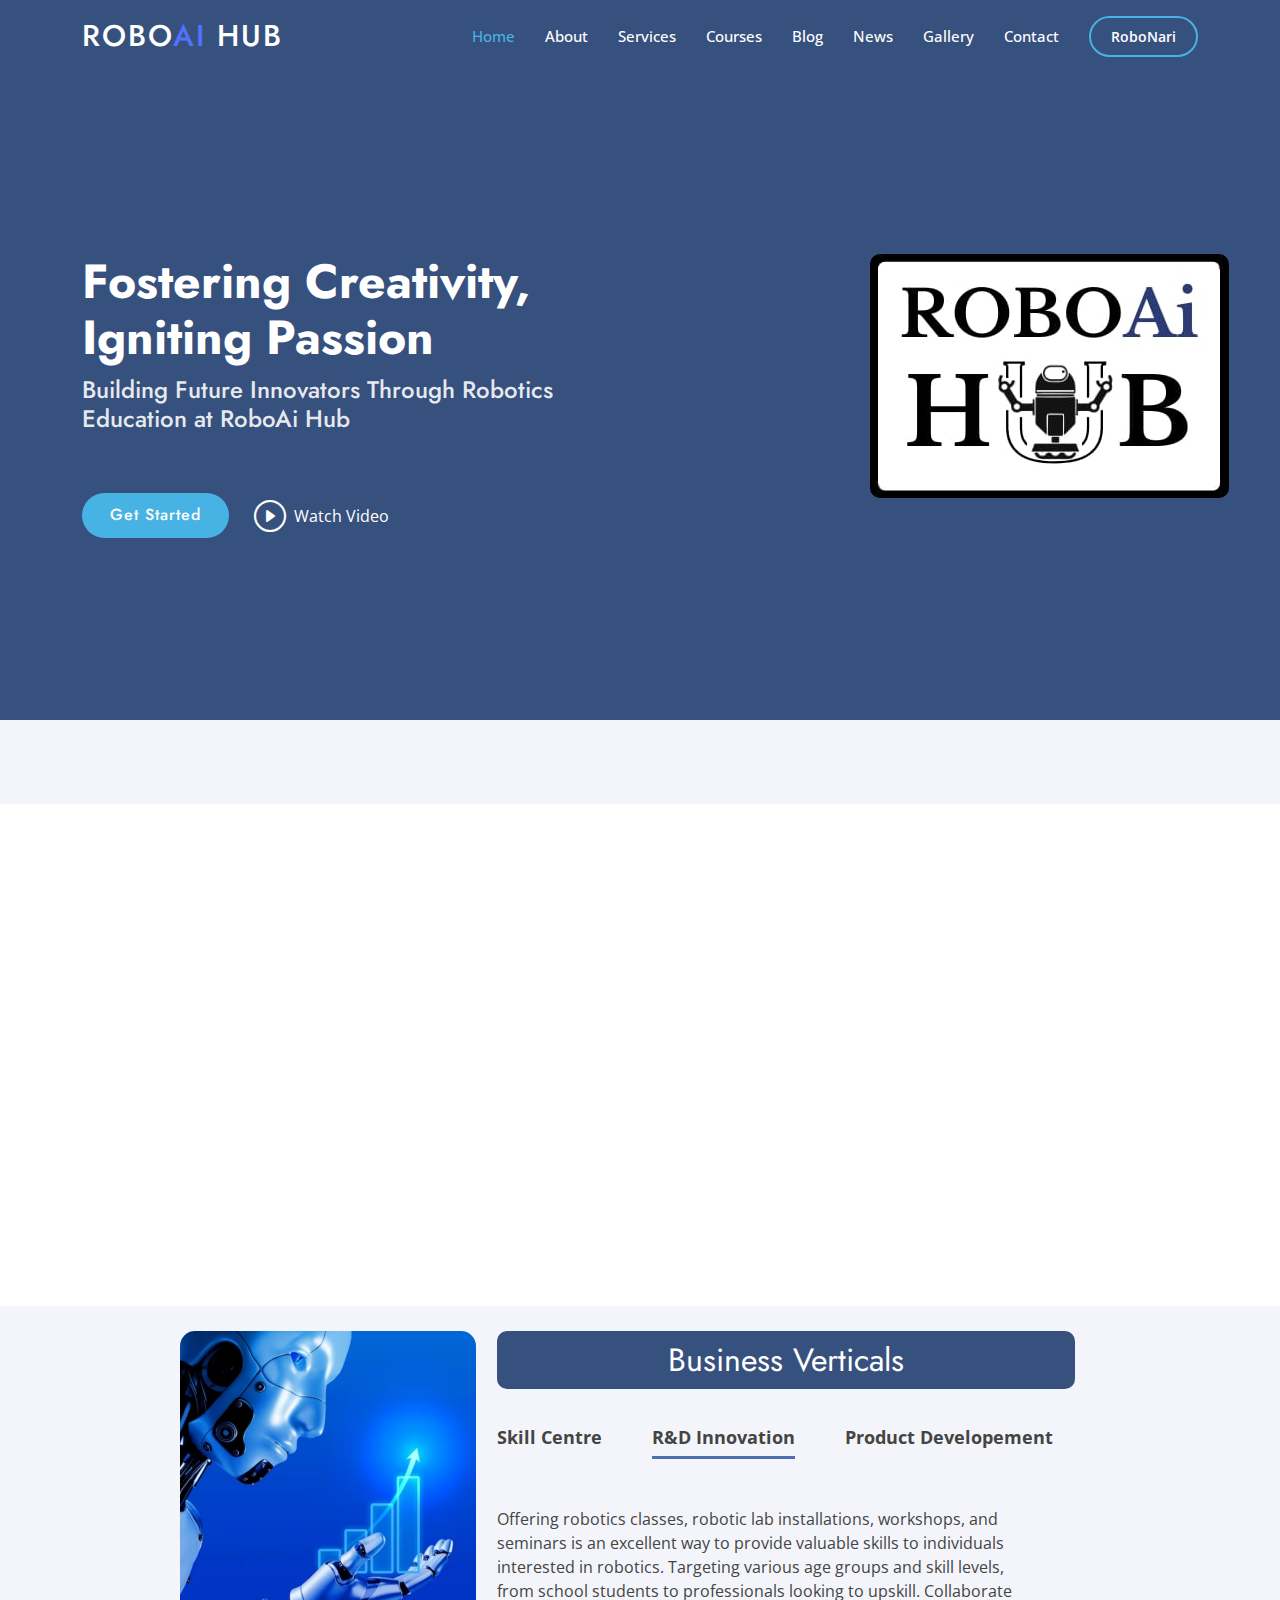
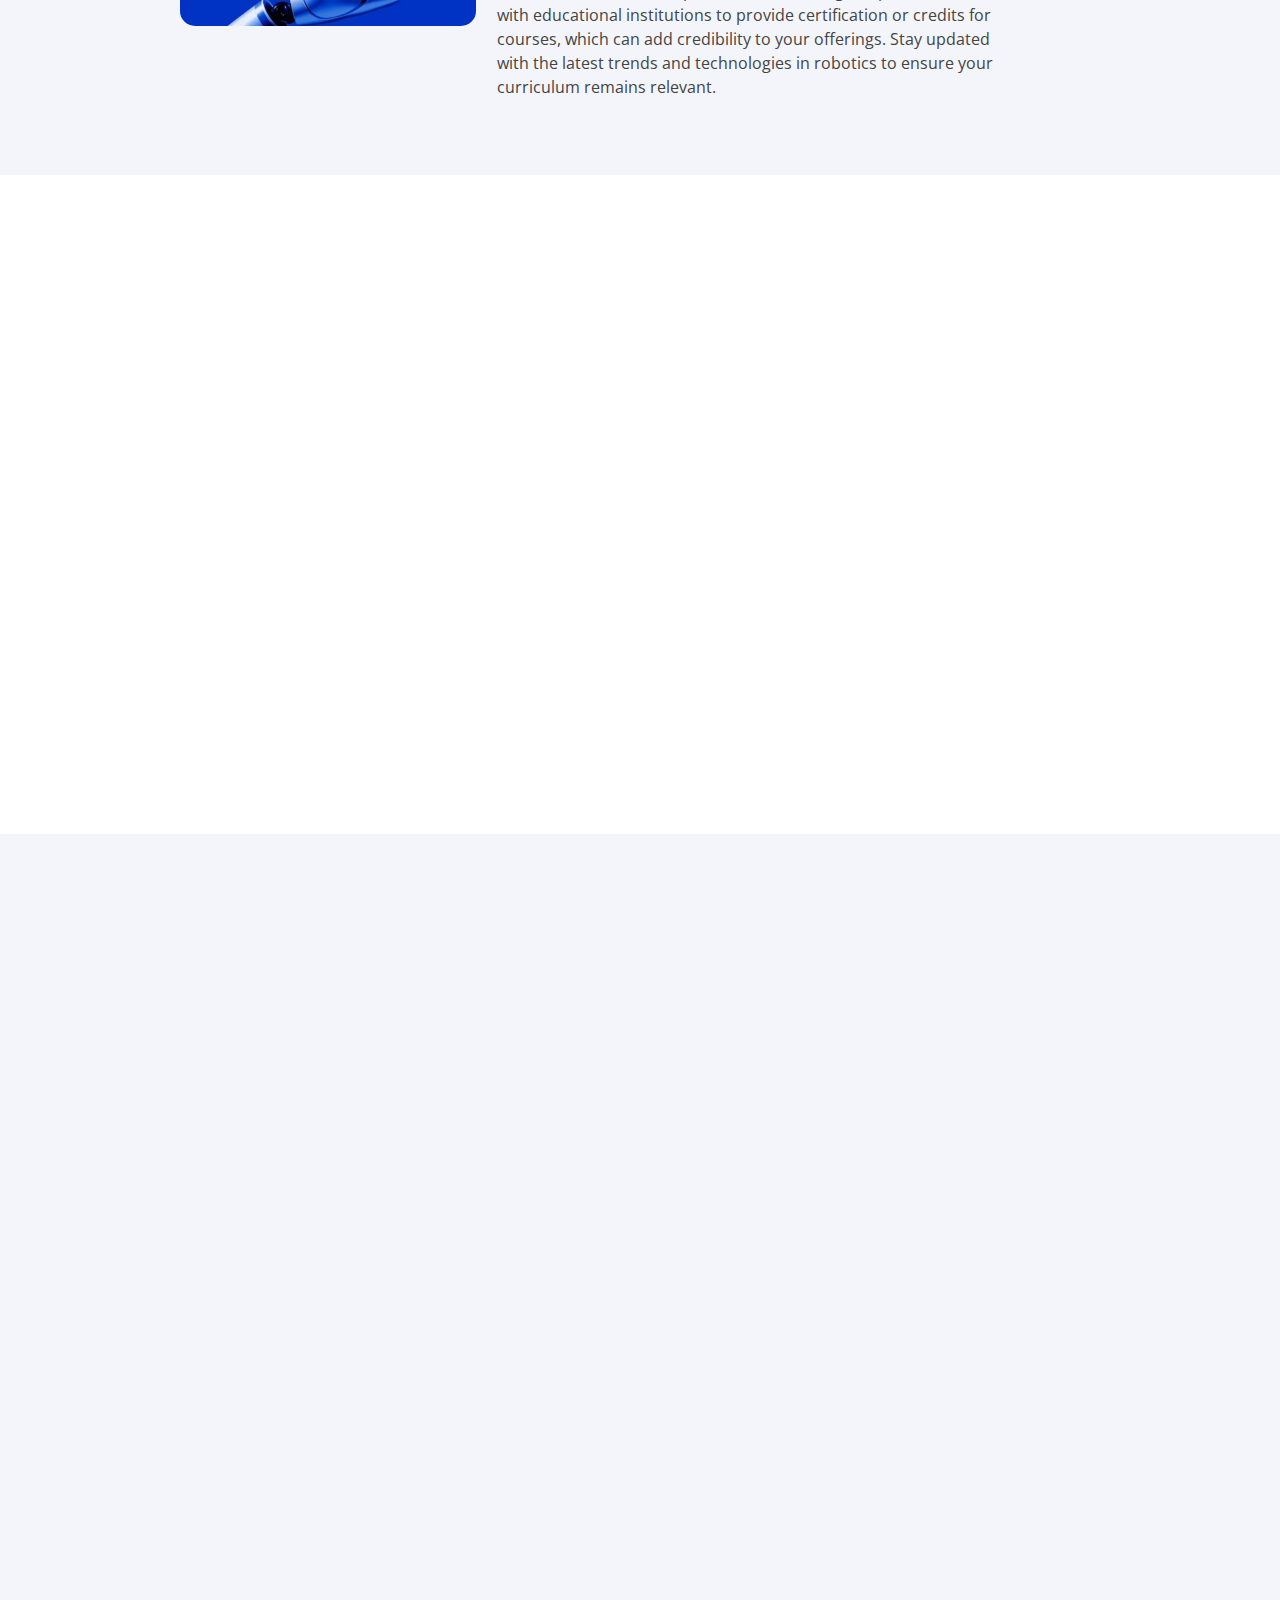
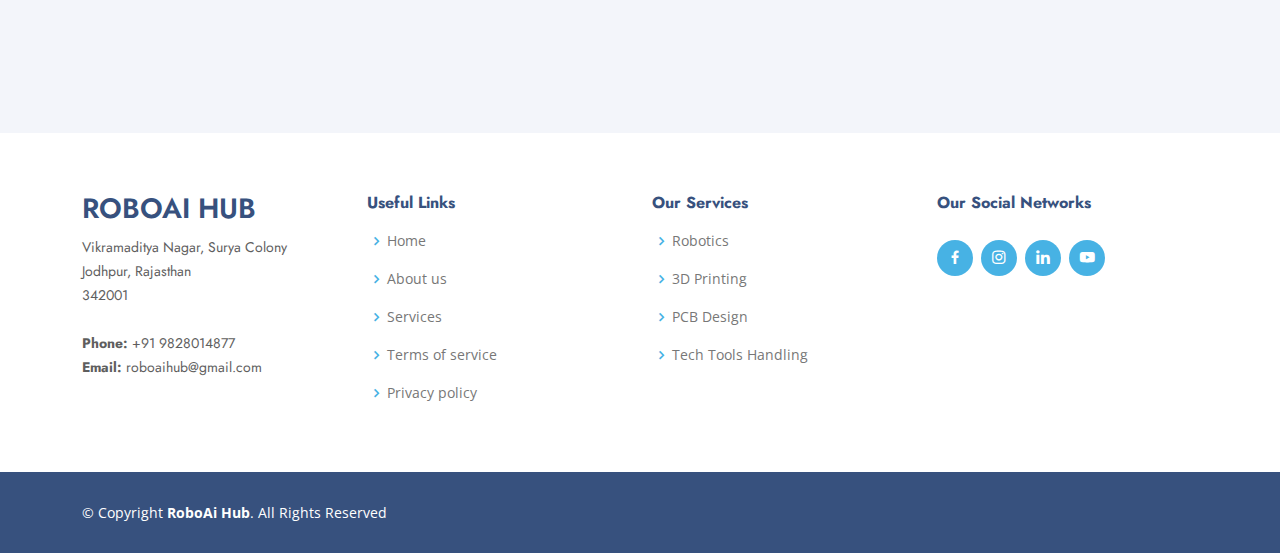
<file: index.html>
<!DOCTYPE html>
<html lang="en">

<head>
  <meta charset="utf-8">
  <meta content="width=device-width, initial-scale=1.0" name="viewport">

  <title>RoboAi Hub</title>
  <meta content="" name="description">
  <meta content="" name="keywords">

  <!-- Favicons -->
  <link href="img/fev.png" rel="icon">
  <link href="img/apple-touch-icon.png" rel="apple-touch-icon">

  <!-- Google Fonts -->
  <link href="https://fonts.googleapis.com/css?family=Open+Sans:300,300i,400,400i,600,600i,700,700i|Jost:300,300i,400,400i,500,500i,600,600i,700,700i|Poppins:300,300i,400,400i,500,500i,600,600i,700,700i" rel="stylesheet">

  <!-- Vendor CSS Files -->
  <link href="assets/vendor/aos/aos.css" rel="stylesheet">
  <link href="assets/vendor/bootstrap/css/bootstrap.min.css" rel="stylesheet">
  <link href="assets/vendor/bootstrap-icons/bootstrap-icons.css" rel="stylesheet">
  <link href="assets/vendor/boxicons/css/boxicons.min.css" rel="stylesheet">
  <link href="assets/vendor/glightbox/css/glightbox.min.css" rel="stylesheet">
  <link href="assets/vendor/remixicon/remixicon.css" rel="stylesheet">
  <link href="assets/vendor/swiper/swiper-bundle.min.css" rel="stylesheet">

  <!-- Template Main CSS File -->
  <link href="css/style.css" rel="stylesheet">
  
</head>

<body>

  <!-- ======= Header ======= -->
  <header id="header" class="fixed-top ">
    <div class="container d-flex align-items-center">

      <h1 class="logo me-auto"><a href="index.html">Robo<span style="color: #5271ff;">Ai</span> Hub</a></h1>

      <nav id="navbar" class="navbar">
        <ul>
          <li><a class="nav-link scrollto active" href="#hero">Home</a></li>
          <li><a class="nav-link scrollto" href="#about">About</a></li>
          <li><a class="nav-link" href="services.html">Services</a></li>
          <li><a class="nav-link" href="courses.html">Courses</a></li>
          <li><a class="nav-link" href="blogPage.html">Blog</a></li>
          <li><a class="nav-link" href="newsPage.html">News</a></li>
          <li><a class="nav-link " href="galleryPage.html">Gallery</a></li>
          <li><a class="nav-link scrollto" href="#clients">Contact</a></li>
          <li><a class="getstarted" href="robonari.html">RoboNari</a></li>
        </ul>
        <i class="bi bi-list mobile-nav-toggle"></i>
      </nav>
      <!-- .navbar -->

    </div>
  </header>
  <!-- End Header -->

  <!-- ======= Hero Section ======= -->
  <section id="hero" class="d-flex align-items-center">
    <div class="container">
      <div class="row">
        <div class="col-lg-6 d-flex flex-column justify-content-center pt-4 pt-lg-0 order-2 order-lg-1" data-aos="fade-up" data-aos-delay="200">
          <h1>Fostering Creativity, Igniting Passion</h1>
          <h2>Building Future Innovators Through Robotics Education at RoboAi Hub</h2>
          <div class="d-flex justify-content-center justify-content-lg-start">
            <a href="#about" class="btn-get-started scrollto">Get Started</a>
            <a href="https://www.youtube.com/channel/UCJwU4mEVuN3h2u5AEtdfOjw" class="glightbox btn-watch-video"><i class="bi bi-play-circle"></i><span>Watch Video</span></a>
          </div>
        </div>
        <div class="col-lg-6 order-1 order-lg-2 hero-img" data-aos="zoom-in" data-aos-delay="200">
          <!-- <img src="assets/img/1-removebg.png" class="img-fluid animated" alt=""> -->
          <img src="img/logoo.jpg" class="img-fluid animated mlogo" alt="">
        </div>
      </div>
    </div>

  </section>
  <!-- End Hero -->

  <main id="main">

    <!-- ======= Clients Section ======= -->
    <section id="" class="clients section-bg newUpdates">
      <div class="container">

        <div class="row" data-aos="zoom-in">
          <div class="mm scroll-left">
            <p>New Updates Here !!</p>
          </div>
        </div>

      </div>
    </section>
    <!-- End Cliens Section -->

    <!-- ======= About Us Section ======= -->
    <section id="about" class="about">
      <div class="container" data-aos="fade-up">

        <div class="section-title">
          <h2>About Us</h2>
          <h3>Welcome at RoboAi Hub Where We Elevate Your Learnings through Robotics</h3>
        </div>

        <div class="row1 content">      
          <div class="about-txt">
            <p>
              At RoboAiHub, we're on a mission to fuel your passion for robotics and pave the way to an 
              exhilarating career. Our dedicated team of experts and cutting-edge resources provide the 
              perfect launchpad for your robotic aspirations. Join us in the world of innovation and automation, 
              and let's build the future together."
            </p>
            <a href="https://drive.google.com/file/d/1XuQoO6IydSAauQ3vCN5Wqpwg60sjp7oq/view" class="btn-learn-more">Learn More</a>
          </div>
        </div>

      </div>
    </section>
    <!-- End About Us Section -->

    <!-- ======= Portfolio Section ======= -->
    <!-- <section id="portfolio" class="portfolio">
      <div class="container" data-aos="fade-up">
        <div class="row portfolio-container" data-aos="fade-up" data-aos-delay="200">
          <div class="col-lg-4 col-md-6 portfolio-item filter-app">
            <a href="https://google.com/">
              <div class="portfolio-img"><img src="assets/img/portfolio/aa.jpg" class="img-fluid" alt=""></div>
              <div class="portfolio-info">
                <div class="postrollcont bakf pdx ">
                  <a href="https://robohub.org/robot-talk-episode-64-rav-chunilal/" rel="bookmark" data-wpel-link="internal">
                  <h2 class="  pdxvt ">Robot Talk Episode 64 - Rav Chunilal</h2>
                  </a>
                    <div class="xh66 pdxv postrollmid ">
                    In the latest episode of the Robot Talk podcast, 
                    Claire chatted to Rav Chunilal from Sellafield all 
                    about robotics and AI for nuclear decommissioning.
                    </div>
                  <div class="minitext pdxvt postrollt xh3">
                      31  December  2023,  by
                      <a href="https://robohub.org/author/robot-talk/" title="Posts by Robot Talk" class="author url fn" rel="author" data-wpel-link="internal">Robot Talk</a></div>
                  </div>
              </div>
            </a>
          </div>

          <div class="col-lg-4 col-md-6 portfolio-item filter-web">
            <div class="portfolio-img"><img src="assets/img/portfolio/_802e584b-bb67-4630-8b16-00abb58d79fb.jpg" class="img-fluid" alt=""></div>
            <div class="portfolio-info">
              <div class="postrollcont bakf pdx ">

                <a href="https://robohub.org/ai-holidays-2023/"rel="bookmark" data-wpel-link="internal">
                <h2 class="  pdxvt ">AI holidays 2023</h2>
                </a>
                  <div class="xh66 pdxv postrollmid ">
                    Thanks to those that sent and suggested AI and robotics-themed 
                    holiday videos, images, and stories. Here's a sample to get you 
                    into the spirit this season....
                  </div>

                <div class="minitext pdxvt postrollt xh3">
                    31  December  2023,  by
                    <a href="https://robohub.org/author/aihub/" title="Posts by AIhub" class="author url fn" rel="author" data-wpel-link="internal">AIhub</a> and <a href="https://robohub.org/author/lucysmith/" title="Posts by Lucy Smith" class="author url fn" rel="author" data-wpel-link="internal">Lucy Smith</a></div>

              </div>
            </div>
          </div>

          <div class="col-lg-4 col-md-6 portfolio-item filter-app">
            <div class="portfolio-img"><img src="assets/img/portfolio/_6f4bc2f3-a69d-4ef8-98ae-5f6a87307b3e.jpg" class="img-fluid" alt=""></div>
            <div class="portfolio-info">
              <div class="postrollcont bakf pdx ">
                <a href="https://robohub.org/faced-with-dwindling-bee-colonies-scientists-are-arming-queens-with-robots-and-smart-hives/" rel="bookmark" data-wpel-link="internal">
                <h2 class="  pdxvt ">
                Scientists are arming queens with robots and smart hives</h2>
                </a>
                  <div class="xh66 pdxv postrollmid ">
                By Farshad Arvin, Martin Stefanec, and Tomas Krajnik
                ...
                  </div>
                <div class="minitext pdxvt postrollt xh3">
                31  December  2023,  by
                    <a href="https://robohub.org/author/the-conversation/" title="Posts by The Conversation" class="author url fn" rel="author" data-wpel-link="internal">The Conversation</a></div>
                  </div>
            </div>
          </div>

          <div class="col-lg-4 col-md-6 portfolio-item filter-web">
            <div class="portfolio-img"><img src="assets/img/portfolio/_1b8ca414-c9f5-4773-a17b-4df8cf0a1199.jpg" class="img-fluid" alt=""></div>
            <div class="portfolio-info">

              <div class="postrollcont bakf pdx ">  

                <a href="https://robohub.org/robot-talk-episode-63-ayse-kucukyilmaz/" rel="bookmark" data-wpel-link="internal">
                <h2 class="  pdxvt ">
                Robot Talk Episode 63 - Ayse Kucukyilmaz</h2>
                </a>
                  <div class="xh66 pdxv postrollmid "> 
                In the latest episode of the Robot Talk podcast, Claire chatted to Ayse Kucukyilmaz from....
                  </div> 
                <div class="minitext pdxvt postrollt xh3">  
                31  December  2023,  by  
                    <a href="https://robohub.org/author/robot-talk/" title="Posts by Robot Talk" class="author url fn" rel="author" data-wpel-link="internal">Robot Talk</a></div> 
                  </div>
            </div>
          </div>

          <div class="col-lg-4 col-md-6 portfolio-item filter-app">
            <div class="portfolio-img"><img src="assets/img/portfolio/_a8416161-cc82-4ec0-a92a-8ef1bd46a8b8.jpg" class="img-fluid" alt=""></div>
            <div class="portfolio-info">
              <div class="postrollcont1 bakf pdx ">  

                <a href="https://robohub.org/robot-talk-episode-63-ayse-kucukyilmaz/" rel="bookmark" data-wpel-link="internal">
                <h2 class="  pdxvt ">
                  Need of Robotics </h2>
                </a>
                  <div class="xh66 pdxv postrollmid "> 
                  The benefits of equipping robots with AI Equipping robots with AI tools allows them to learn and make decisions autonomously......
                  </div> 
                <div class="minitext pdxvt postrollt xh3">  
                31  December  2023,  by  
                    <a href="https://robohub.org/author/robot-talk/" title="Posts by Robot Talk" class="author url fn" rel="author" data-wpel-link="internal">Robot Talk</a></div> 
                  </div>
            </div>
          </div>

          <div class="col-lg-4 col-md-6 portfolio-item filter-card">
            <div class="portfolio-img"><img src="assets/img/portfolio/Fab_lab_01.jpeg" class="img-fluid" alt=""></div>
            <div class="portfolio-info">
              <div class="postrollcont1 bakf pdx ">  

                <a href="https://robohub.org/robot-talk-episode-63-ayse-kucukyilmaz/" rel="bookmark" data-wpel-link="internal">
                <h2 class="  pdxvt ">
                  What is Robotics and Ai</h2>
                </a>
                  <div class="xh66 pdxv postrollmid "> 
                  Robotics involves the creation of robots to perform tasks without further intervention, while AI......
                  </div> 
                <div class="minitext pdxvt postrollt xh3">  
                31  December  2023,  by  
                    <a href="https://robohub.org/author/robot-talk/" title="Posts by Robot Talk" class="author url fn" rel="author" data-wpel-link="internal">Robot Talk</a></div> 
                  </div>
            </div>
          </div>
        </div>

      </div>
    </section> -->
    <!-- End Portfolio Section -->

    <!-- ======= Services Section ======= -->
    <!-- <section id="services" class="services section-bg">
      <div class="container" data-aos="fade-up">

        <div class="section-title">
          <h2>Services</h2>
        </div>

        <div class="row">

          <div class="col-xl-3 col-md-6 d-flex align-items-stretch mt-4 mt-md-0" data-aos="zoom-in" data-aos-delay="200">
            <div class="icon-box">
              <div class="portfolio-img"><img src="assets/img/services/lab.jpg" class="img-fluid" alt=""></div>
              
              <h4><a href="ServicesPage.html">Robotic Lab setup</a></h4>
              <p>Our lab is equipped with the latest robotic hardware, including robotic arms, sensors,
                actuators, and mobility platforms.</p>
              </div>
            </div>
            
            <div class="col-xl-3 col-md-6 d-flex align-items-stretch mt-4 mt-xl-0" data-aos="zoom-in" data-aos-delay="300">
              <div class="icon-box">
                <div class="portfolio-img"><img src="assets/img/services/works.jpg" class="img-fluid" alt=""></div>
                <h4><a href="ServicesPage.html">Workshops</a></h4>
                <p>We provide a comprehensive suite of software and programming tools to support the development
                  and
                  programming of robotic systems.</p>
                </div>
              </div>
              
              <div class="col-xl-3 col-md-6 d-flex align-items-stretch mt-4 mt-xl-0" data-aos="zoom-in" data-aos-delay="400">
                <div class="icon-box">
                  <div class="portfolio-img"><img src="assets/img/services/seminar.png" class="img-fluid" alt=""></div>
              <h4><a href="ServicesPage.html">Seminars</a></h4>
              <p> Our seminars feature renowned experts from the automation industry who have extensive
                knowledge and experience.</p>
            </div>
          </div>

        </div>
      </div>
    </section> -->
    <!-- End Services Section -->
    
    <!-- ======= Services Section ======= -->
    <section id="services" class="services section-bg">
      <div class="container" data-aos="fade-up">
      </div>
      <div id="aboutt">

        <div class="roww">
            <div class="aboutt-col-1 poll">
                <img src="img/business.png" class="img-bs" alt="">
            </div>
            <div class="aboutt-col-2 roll">
                <div class="bu">
                    <h1 class="subtitle">Business Verticals</h1>
                </div>
                <div class="tab-titles">
                    <p class="tab-links " onclick="opentab('skills')">Skill Centre</p>
                    <p class="tab-links active-link" onclick="opentab('education')">R&amp;D Innovation</p>
                    <p class="tab-links" onclick="opentab('experience')">Product Developement</p>
                </div>
                <div class="tab-contents active-tab" id="skills">
                    <p>Offering robotics classes, robotic lab installations, workshops, 
                        and seminars is an excellent way to provide valuable skills to individuals interested in robotics.
                        Targeting various age groups and skill levels, 
                        from school students to professionals looking to upskill.
                        Collaborate with educational institutions to provide certification or credits for courses, 
                        which can add credibility to your offerings.
                        Stay updated with the latest trends and technologies in robotics to ensure your 
                        curriculum remains relevant.
                    </p>
                </div>
                <div class="tab-contents" id="education">
                    <p>Having a dedicated R&D focus is crucial for innovation. 
                        Ensuring robotics lab is well-equipped with the latest technology and tools.
                        Encourage collaboration between mentors and students to foster creativity and problem-solving.
                        Establish clear processes for documenting and patenting any 
                        new innovations that arise from R&D efforts.
                        Partnering with universities or research institutions to expand R&D capabilities.

                    </p>
                </div>
                <div class="tab-contents" id="experience">
                    <p>When transitioning from R&D to product we Develop a robust product development strategy, 
                      including manufacturing, quality control, and distribution.
                      Creating prototypes and testing them extensively before launching them in the market.</p>
                </div>
            </div>
        </div>
      </div>
    </section>
    <!-- End Services Section -->
    
    <!-- ======= Team Section ======= -->
    <section id="team" class="team">
      <div class="container" data-aos="fade-up">

        <div class="section-title">
          <h2>Team</h2>
        </div>

        <div class="yo-team">
          <div class="l1">
            <div class="" data-aos="zoom-in" data-aos-delay="100">
              <div class="member d-flex align-items-start">
                <div class="member-info">
                  <div class="pic"><img src="team/Mahesh.jpg" class="img-fluid" alt=""></div>
                  <h4>Mahesh</h4>
                </div>
              </div>
            </div>
            <div class="" data-aos="zoom-in" data-aos-delay="100">
              <div class="member d-flex align-items-start">
                <div class="member-info">
                  <div class="pic"><img src="team/team-1.jpg" class="img-fluid" alt=""></div>
                  <h4>Prem</h4>
                </div>
              </div>
            </div>
            <div class="" data-aos="zoom-in" data-aos-delay="100">
              <div class="member d-flex align-items-start">
                <div class="member-info">
                  <div class="pic"><img src="team/team-1.jpg" class="img-fluid" alt=""></div>
                  <h4>Devanshu</h4>
                </div>
              </div>
            </div>
            <div class="" data-aos="zoom-in" data-aos-delay="100">
              <div class="member d-flex align-items-start">
                <div class="member-info">
                  <div class="pic"><img src="team/Shivendar1.jpg" class="img-fluid" alt=""></div>
                  <h4>Shivendra </h4>
                </div>
              </div>
            </div>
            <div class="" data-aos="zoom-in" data-aos-delay="100">
              <div class="member d-flex align-items-start">
                <div class="member-info">
                  <div class="pic"><img src="team/dp.jpg" class="img-fluid" alt=""></div>
                  <h4>Sahil</h4>
                </div>
              </div>
            </div>
          </div>
          <div class="l2">

            <div class="" data-aos="zoom-in" data-aos-delay="100">
              <div class="member d-flex align-items-start">
                <div class="member-info">
                  <div class="pic"><img src="team/Sir.jpg" class="img-fluid" alt=""></div>
                  <h4>Narayan</h4>
                </div>
              </div>
            </div>
          <div class="" data-aos="zoom-in" data-aos-delay="100">
            <div class="member d-flex align-items-start">
              <div class="member-info">
                <div class="pic"><img src="team/Nikhil Sharma.jpg" class="img-fluid" alt=""></div>
                <h4>Nikhil</h4>
              </div>
            </div>
          </div>
          <div class="" data-aos="zoom-in" data-aos-delay="100">
            <div class="member d-flex align-items-start">
              <div class="member-info">
                <div class="pic"><img src="team/team-1.jpg" class="img-fluid" alt=""></div>
                <h4>Anand</h4>
              </div>
            </div>
          </div>
          <div class="" data-aos="zoom-in" data-aos-delay="100">
            <div class="member d-flex align-items-start">
              <div class="member-info">
                <div class="pic"><img src="team/Divya.jpg" class="img-fluid" alt=""></div>
                <h4>Divya</h4>
              </div>
            </div>
          </div>
          <div class="" data-aos="zoom-in" data-aos-delay="100">
            <div class="member d-flex align-items-start">
              <div class="member-info">
                <div class="pic"><img src="team/Mayank.jpg" class="img-fluid" alt=""></div>
                <h4>Mayank</h4>
              </div>
            </div>
          </div>
        </div>

        </div>

      </div>
    </section>
    <!-- End Team Section -->

    <div id="clients" class="joined">
      <!-- ======= Clients Section ======= -->
      <section id="" class="clients section-bg">
        <div class="container">

          <div class="row" data-aos="zoom-in">

            <div class="col-lg-2 col-md-4 col-6 d-flex align-items-center justify-content-center">
              <img src="clients/client-1.png" class="img-fluid" alt="">
            </div>

            <div class="col-lg-2 col-md-4 col-6 d-flex align-items-center justify-content-center">
              <img src="clients/client-2.png" class="img-fluid" alt="">
            </div>

            <div class="col-lg-2 col-md-4 col-6 d-flex align-items-center justify-content-center">
              <img src="clients/client-3.png" class="img-fluid" alt="">
            </div>

            <div class="col-lg-2 col-md-4 col-6 d-flex align-items-center justify-content-center">
              <img src="clients/client-4.png" class="img-fluid" alt="">
            </div>

            <div class="col-lg-2 col-md-4 col-6 d-flex align-items-center justify-content-center">
              <img src="clients/client-5.png" class="img-fluid" alt="">
            </div>

            <div class="col-lg-2 col-md-4 col-6 d-flex align-items-center justify-content-center">
              <img src="clients/client-6.png" class="img-fluid" alt="">
            </div>

          </div>

        </div>
      </section>
      <!-- End Cliens Section -->

      <!-- ======= Contact Section ======= -->
      <section id="contact" class="contact section-bg">
        <div class="container" data-aos="fade-up">

          <div class="section-title">
            <h2>Contact Us</h2>
          </div>

          <div class="row">

            <div class="col-lg-5 d-flex align-items-stretch">
              <div class="info">
                <div class="address">
                  <i class="bi bi-geo-alt"></i>
                  <h4>Location:</h4>
                  <p>Vikramaditya Nagar, Surya Colony, Jodhpur, Rajasthan 342001</p>
                </div>

                <div class="email">
                  <i class="bi bi-envelope"></i>
                  <h4>Email:</h4>
                  <p>roboaihub@gmail.com</p>
                </div>

                <div class="phone">
                  <i class="bi bi-phone"></i>
                  <h4>Call:</h4>
                  <p>+91 9828014877</p>
                </div>
                <iframe src="https://www.google.com/maps/embed?pb=!1m18!1m12!1m3!1d3578.0476437549814!2d73.0228816748061!3d26.2601170770421!2m3!1f0!2f0!3f0!3m2!1i1024!2i768!4f13.1!3m3!1m2!1s0x39418dcaf4306809%3A0xba2f9a0cecadfea!2sIStart%20Nest%20Incubation%20Center!5e0!3m2!1sen!2sin!4v1704608609432!5m2!1sen!2sin" frameborder="0" style="border:0; width: 100%; height: 290px;" allowfullscreen></iframe>
                <!-- <iframe src="https://www.google.com/maps/embed?pb=!1m14!1m8!1m3!1d12097.433213460943!2d-74.0062269!3d40.7101282!3m2!1i1024!2i768!4f13.1!3m3!1m2!1s0x0%3A0xb89d1fe6bc499443!2sDowntown+Conference+Center!5e0!3m2!1smk!2sbg!4v1539943755621" frameborder="0" style="border:0; width: 100%; height: 290px;" allowfullscreen></iframe> -->
              </div>

            </div>

            <div class="col-lg-7 mt-5 mt-lg-0 d-flex align-items-stretch">
              <form action="forms/contact.php" method="post" role="form" class="php-email-form">
                <div class="row">
                  <div class="form-group col-md-6">
                    <label for="name">Your Name</label>
                    <input type="text" name="name" class="form-control" id="name" required>
                  </div>
                  <div class="form-group col-md-6">
                    <label for="name">Your Email</label>
                    <input type="email" class="form-control" name="email" id="email" required>
                  </div>
                </div>
                <div class="form-group">
                  <label for="name">Subject</label>
                  <input type="text" class="form-control" name="subject" id="subject" required>
                </div>
                <div class="form-group">
                  <label for="name">Message</label>
                  <textarea class="form-control" name="message" rows="10" required></textarea>
                </div>
                <div class="my-3">
                  <div class="loading">Loading</div>
                  <div class="error-message"></div>
                  <div class="sent-message">Your message has been sent. Thank you!</div>
                </div>
                <div class="text-center"><button type="submit">Send Message</button></div>
              </form>
            </div>

          </div>

        </div>
      </section>
      <!-- End Contact Section -->
    </div>
    

  </main><!-- End #main -->

  <!-- ======= Footer ======= -->
  <footer id="footer">

    <div class="footer-top">
      <div class="container">
        <div class="row">

          <div class="col-lg-3 col-md-6 footer-contact">
            <h3>RoboAi Hub</h3>
            <p>
              Vikramaditya Nagar, Surya Colony<br>
              Jodhpur, Rajasthan<br>
              342001 <br><br>
              <strong>Phone:</strong> +91 9828014877<br>
              <strong>Email:</strong> roboaihub@gmail.com<br>
            </p>
          </div>

          <div class="col-lg-3 col-md-6 footer-links">
            <h4>Useful Links</h4>
            <ul>
              <li><i class="bx bx-chevron-right"></i> <a href="index.html">Home</a></li>
              <li><i class="bx bx-chevron-right"></i> <a href="#about">About us</a></li>
              <li><i class="bx bx-chevron-right"></i> <a href="services.html">Services</a></li>
              <li><i class="bx bx-chevron-right"></i> <a href="#">Terms of service</a></li>
              <li><i class="bx bx-chevron-right"></i> <a href="#">Privacy policy</a></li>
            </ul>
          </div>

          <div class="col-lg-3 col-md-6 footer-links">
            <h4>Our Services</h4>
            <ul>
              <li><i class="bx bx-chevron-right"></i> <a href="courses.html">Robotics</a></li>
              <li><i class="bx bx-chevron-right"></i> <a href="courses.html">3D Printing</a></li>
              <li><i class="bx bx-chevron-right"></i> <a href="courses.html">PCB Design</a></li>
              <li><i class="bx bx-chevron-right"></i> <a href="courses.html">Tech Tools Handling</a></li>
            </ul>
          </div>

          <div class="col-lg-3 col-md-6 footer-links">
            <h4>Our Social Networks</h4>
            <div class="social-links mt-3">
              <a href="https://roboaihub.com/_link/?link=https%3A%2F%2Fwww.facebook.com%2Fprofile.php%3Fid%3D61552123589020%26mibextid%3DZbWKwL&target=B0VVmO%2BwJnP7cesgDkjsXbqL22qwM%2FXpwuzILvbdUrpy8XWmY%2B2BlVPsQifx%2BMPORQMx%2FacWzayr90xDfeBp12Q9oIWUP7Ch4DhH0w3Lm0mVQRWHT5QHb%2Bw%2Fpl%2FZI0neLpnbPnew5Nj1AHY7VYJ51wE8NP5w&iv=iuhqU8C76GK4FrmM" class="facebook"><i class="bx bxl-facebook"></i></a>
              <a href="https://www.instagram.com/roboaihub/?igshid=MWZjMTM2ODFkZg%3D%3D" class="instagram"><i class="bx bxl-instagram"></i></a>
              <a href="https://www.linkedin.com/company/roboaihub/" class="linkedin"><i class="bx bxl-linkedin"></i></a>
              <a href="https://www.youtube.com/channel/UCJwU4mEVuN3h2u5AEtdfOjw" class="youtube"><i class="bx bxl-youtube"></i></a>
            </div>
          </div>

        </div>
      </div>
    </div>

    <div class="container footer-bottom clearfix">
      <div class="copyright">
        &copy; Copyright <strong><span>RoboAi Hub</span></strong>. All Rights Reserved
      </div>
    </div>
  </footer>
  <!-- End Footer -->

  <div id="preloader"></div>
  <a href="#" class="back-to-top d-flex align-items-center justify-content-center"><i class="bi bi-arrow-up-short"></i></a>

  <!-- Vendor JS Files -->
  <script src="assets/vendor/aos/aos.js"></script>
  <script src="assets/vendor/bootstrap/js/bootstrap.bundle.min.js"></script>
  <script src="assets/vendor/glightbox/js/glightbox.min.js"></script>
  <script src="assets/vendor/isotope-layout/isotope.pkgd.min.js"></script>
  <script src="assets/vendor/swiper/swiper-bundle.min.js"></script>
  <script src="assets/vendor/waypoints/noframework.waypoints.js"></script>
  <script src="assets/vendor/php-email-form/validate.js"></script>

  <!-- Template Main JS File -->
  <script src="assets/js/main.js"></script>

  <!-- javascipt for Business Verticals  -->
  <script>
    var tablinks = document.getElementsByClassName("tab-links");
    var tabcontents = document.getElementsByClassName("tab-contents");

    function opentab(tabname) {
        for (tablink of tablinks) {
            tablink.classList.remove("active-link");
        }
        for (tabcontent of tabcontents) {
            tabcontent.classList.remove("active-tab");
        }
        event.currentTarget.classList.add("active-link");
        document.getElementById(tabname).classList.add("active-tab");
    }

</script>

<script>
    window.addEventListener('scroll', roll);

    function roll() {
        var rolls = document.querySelectorAll('.roll');

        for (var i = 0; i < rolls.length; i++) {
            var windowheight = window.innerHeight;
            var revealtop = rolls[i].getBoundingClientRect().top;
            var revealpoint = 150;

            if (revealtop < windowheight - revealpoint) {
                rolls[i].classList.add('active');
            }
            else {
                rolls[i].classList.remove('active');
            }
        }
    }
</script>

<script>
    window.addEventListener('scroll', poll);

    function poll() {
        var polls = document.querySelectorAll('.poll');

        for (var i = 0; i < polls.length; i++) {
            var windowheight = window.innerHeight;
            var revealtop = polls[i].getBoundingClientRect().top;
            var revealpoint = 150;

            if (revealtop < windowheight - revealpoint) {
                polls[i].classList.add('active');
            }
            else {
                polls[i].classList.remove('active');
            }
        }
    }
</script>

</body>

</html>
</file>
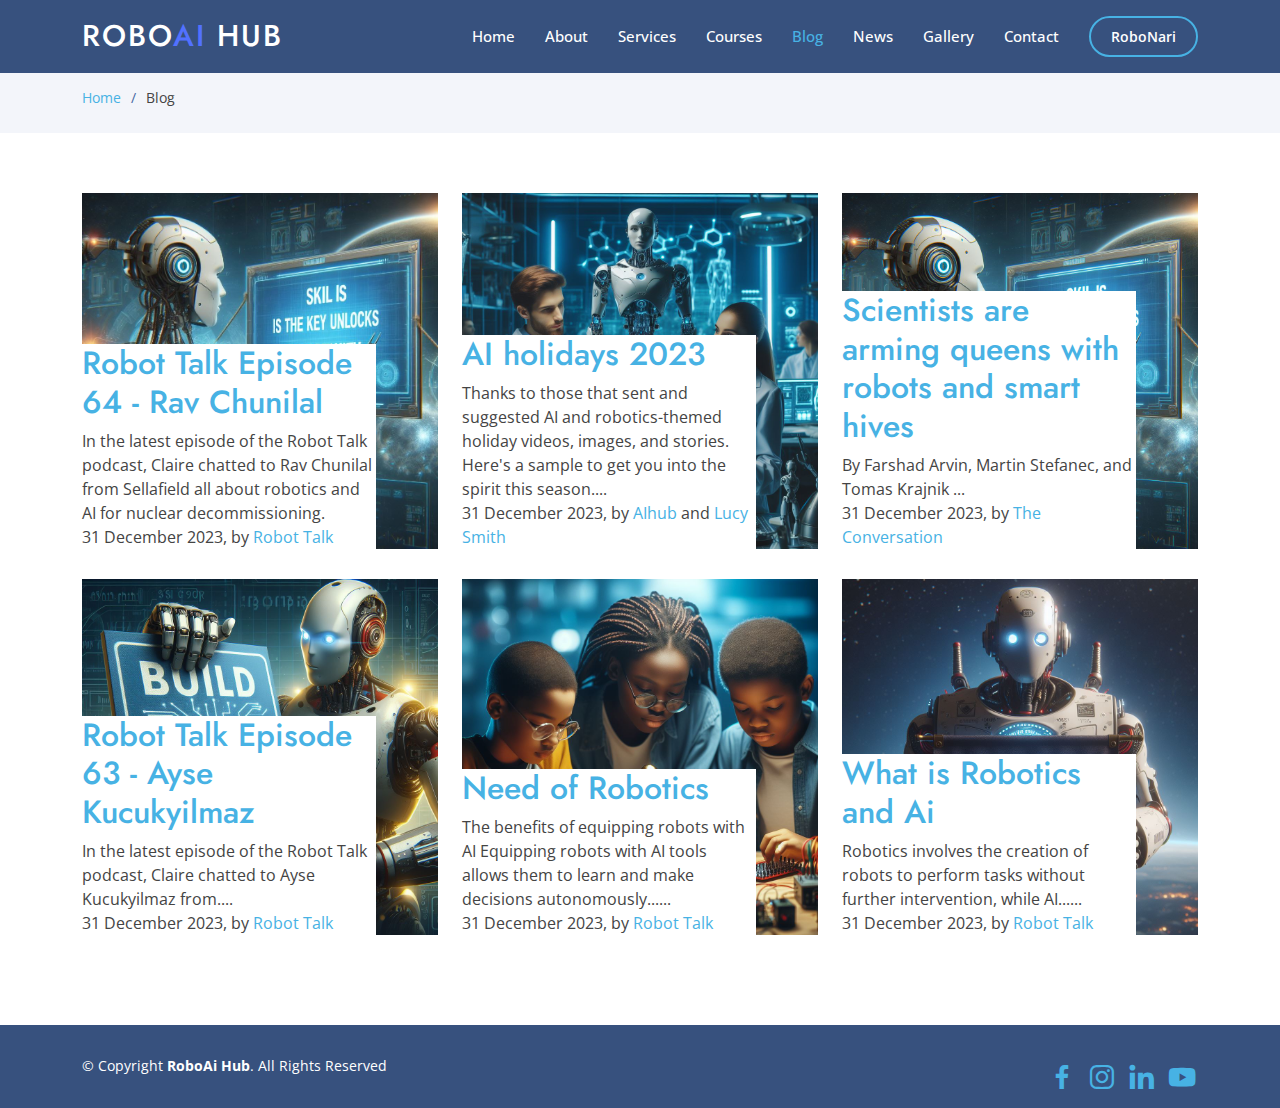
<file: blogPage.html>
<!DOCTYPE html>
<html lang="en">

<head>
  <meta charset="utf-8">
  <meta content="width=device-width, initial-scale=1.0" name="viewport">

  <title>Blog - RoboAi Hub</title>
  <meta content="" name="description">
  <meta content="" name="keywords">

  <!-- Favicons -->
  <link href="img/fev.png" rel="icon">
  <link href="apple-touch-icon.png" rel="apple-touch-icon">

  <!-- Google Fonts -->
  <link href="https://fonts.googleapis.com/css?family=Open+Sans:300,300i,400,400i,600,600i,700,700i|Jost:300,300i,400,400i,500,500i,600,600i,700,700i|Poppins:300,300i,400,400i,500,500i,600,600i,700,700i" rel="stylesheet">

  <!-- Vendor CSS Files -->
  <link href="assets/vendor/aos/aos.css" rel="stylesheet">
  <link href="assets/vendor/bootstrap/css/bootstrap.min.css" rel="stylesheet">
  <link href="assets/vendor/bootstrap-icons/bootstrap-icons.css" rel="stylesheet">
  <link href="assets/vendor/boxicons/css/boxicons.min.css" rel="stylesheet">
  <link href="assets/vendor/glightbox/css/glightbox.min.css" rel="stylesheet">
  <link href="assets/vendor/remixicon/remixicon.css" rel="stylesheet">
  <link href="assets/vendor/swiper/swiper-bundle.min.css" rel="stylesheet">

  <!-- Template Main CSS File -->
  <link href="css/style.css" rel="stylesheet">
</head>

<body>

  <!-- ======= Header ======= -->
  <header id="header" class="fixed-top header-inner-pages">
    <div class="container d-flex align-items-center">

      <h1 class="logo me-auto"><a href="index.html">Robo<span style="color: #5271ff;">Ai</span> Hub</a></h1>
      <!-- Uncomment below if you prefer to use an image logo -->
      <!-- <a href="index.html" class="logo me-auto"><img src="assets/img/logo.png" alt="" class="img-fluid"></a>-->

      <nav id="navbar" class="navbar">
        <ul>
          <li><a class="nav-link " href="index.html">Home</a></li>
          <li><a class="nav-link" href="index.html#about">About</a></li>
          <li><a class="nav-link " href="services.html">Services</a></li>
          <li><a class="nav-link " href="courses.html">Courses</a></li>
          <li><a class="nav-link active" href="blogPage.html">Blog</a></li>
          <li><a class="nav-link " href="newsPage.html">News</a></li>
          <li><a class="nav-link   " href="galleryPage.html">Gallery</a></li>
          <!-- <li><a class="nav-link " href="index.html#team">Team</a></li> -->
          <li><a class="nav-link scrollto" href="index.html#clients">Contact</a></li>
          <li><a class="getstarted scrollto" href="robonari.html">RoboNari </a></li>
        </ul>
        <i class="bi bi-list mobile-nav-toggle"></i>
      </nav>
      <!-- .navbar -->

    </div>
  </header><!-- End Header -->

  <main id="main">

    <!-- ======= Breadcrumbs ======= -->
    <section id="breadcrumbs" class="breadcrumbs">
      <div class="container">

        <ol>
          <li><a href="index.html">Home</a></li>
          <li>Blog</li>
        </ol>
        <!-- <h2>Inner Page</h2> -->

      </div>
    </section>
    <!-- End Breadcrumbs -->

    <section id="portfolio" class="portfolio">
      <div class="container" data-aos="fade-up">
        <div class="row portfolio-container" data-aos="fade-up" data-aos-delay="200">

          <div class="col-lg-4 col-md-6 portfolio-item filter-app">
            <a href="https://google.com/">
              <div class="portfolio-img"><img src="portfolio/aa.jpg" class="img-fluid" alt=""></div>
              <div class="portfolio-info">
             
                <div class="postrollcont bakf pdx ">
                  <a href="https://robohub.org/robot-talk-episode-64-rav-chunilal/" rel="bookmark" data-wpel-link="internal">
                  <h2 class="  pdxvt ">
                  Robot Talk Episode 64 - Rav Chunilal</h2>
                  </a>

                   <div class="xh66 pdxv postrollmid ">
                  In the latest episode of the Robot Talk podcast, Claire chatted to Rav Chunilal from Sellafield all about robotics and AI for nuclear decommissioning.
                   </div>

                  <div class="minitext pdxvt postrollt xh3">
                  31  December  2023,  by
                      <a href="https://robohub.org/author/robot-talk/" title="Posts by Robot Talk" class="author url fn" rel="author" data-wpel-link="internal">Robot Talk</a></div>

                  </div>
              </div>

            </a>
          </div>

          <div class="col-lg-4 col-md-6 portfolio-item filter-web">
            <div class="portfolio-img"><img src="portfolio/a1.jpg" class="img-fluid" alt=""></div>
            <div class="portfolio-info">
             
              <div class="postrollcont bakf pdx ">

                <a href="https://robohub.org/ai-holidays-2023/" rel="bookmark" data-wpel-link="internal">
                <h2 class="  pdxvt ">
                AI holidays 2023</h2>
                </a>
                 <div class="xh66 pdxv postrollmid ">
                Thanks to those that sent and suggested AI and robotics-themed holiday videos, images, and stories. Here's a sample to get you into the spirit this season....
                 </div>

                <div class="minitext pdxvt postrollt xh3">
                31  December  2023,  by
                    <a href="https://robohub.org/author/aihub/" title="Posts by AIhub" class="author url fn" rel="author" data-wpel-link="internal">AIhub</a> and <a href="https://robohub.org/author/lucysmith/" title="Posts by Lucy Smith" class="author url fn" rel="author" data-wpel-link="internal">Lucy Smith</a></div>

              </div>
            </div>
          </div>

          <div class="col-lg-4 col-md-6 portfolio-item filter-app">
            <div class="portfolio-img"><img src="portfolio/a2.jpg" class="img-fluid" alt=""></div>
            <div class="portfolio-info">
              
              <div class="postrollcont bakf pdx ">
                <a href="https://robohub.org/faced-with-dwindling-bee-colonies-scientists-are-arming-queens-with-robots-and-smart-hives/" rel="bookmark" data-wpel-link="internal">
                <h2 class="  pdxvt ">
                Scientists are arming queens with robots and smart hives</h2>
                </a>
                 <div class="xh66 pdxv postrollmid ">
                By Farshad Arvin, Martin Stefanec, and Tomas Krajnik
                ...
                 </div>
                <div class="minitext pdxvt postrollt xh3">
                31  December  2023,  by
                    <a href="https://robohub.org/author/the-conversation/" title="Posts by The Conversation" class="author url fn" rel="author" data-wpel-link="internal">The Conversation</a></div>
                 </div>
            </div>
          </div>
          <div class="col-lg-4 col-md-6 portfolio-item filter-web">
            <div class="portfolio-img"><img src="portfolio/a3.jpg" class="img-fluid" alt=""></div>
            <div class="portfolio-info">
           
              <div class="postrollcont bakf pdx ">  

                <a href="https://robohub.org/robot-talk-episode-63-ayse-kucukyilmaz/" rel="bookmark" data-wpel-link="internal">
                <h2 class="  pdxvt ">
                Robot Talk Episode 63 - Ayse Kucukyilmaz</h2>
                </a>
                 <div class="xh66 pdxv postrollmid "> 
                In the latest episode of the Robot Talk podcast, Claire chatted to Ayse Kucukyilmaz from....
                 </div> 
                <div class="minitext pdxvt postrollt xh3">  
                31  December  2023,  by  
                    <a href="https://robohub.org/author/robot-talk/" title="Posts by Robot Talk" class="author url fn" rel="author" data-wpel-link="internal">Robot Talk</a></div> 
                 </div>
            </div>
          </div>

          <div class="col-lg-4 col-md-6 portfolio-item filter-app">
            <div class="portfolio-img"><img src="portfolio/a4.jpg" class="img-fluid" alt=""></div>
            <div class="portfolio-info">
           
              <div class="postrollcont1 bakf pdx ">  

                <a href="https://robohub.org/robot-talk-episode-63-ayse-kucukyilmaz/" rel="bookmark" data-wpel-link="internal">
                <h2 class="  pdxvt ">
                  Need of Robotics </h2>
                </a>
                 <div class="xh66 pdxv postrollmid "> 
                  The benefits of equipping robots with AI Equipping robots with AI tools allows them to learn and make decisions autonomously......
                 </div> 
                <div class="minitext pdxvt postrollt xh3">  
                31  December  2023,  by  
                    <a href="https://robohub.org/author/robot-talk/" title="Posts by Robot Talk" class="author url fn" rel="author" data-wpel-link="internal">Robot Talk</a></div> 
                 </div>
            </div>
          </div>

          <div class="col-lg-4 col-md-6 portfolio-item filter-card">
            <div class="portfolio-img"><img src="portfolio/a5.jpg" class="img-fluid" alt=""></div>
            <div class="portfolio-info">
            
              <div class="postrollcont1 bakf pdx ">  

                <a href="https://robohub.org/robot-talk-episode-63-ayse-kucukyilmaz/" rel="bookmark" data-wpel-link="internal">
                <h2 class="  pdxvt ">
                  What is Robotics and Ai</h2>
                </a>
                 <div class="xh66 pdxv postrollmid "> 
                  Robotics involves the creation of robots to perform tasks without further intervention, while AI......
                 </div> 
                <div class="minitext pdxvt postrollt xh3">  
                31  December  2023,  by  
                    <a href="https://robohub.org/author/robot-talk/" title="Posts by Robot Talk" class="author url fn" rel="author" data-wpel-link="internal">Robot Talk</a></div> 
                 </div>
            </div>
          </div>

          
        </div>
        
      </div>
    </section>

  </main>
  <!-- End #main -->

  <!-- ======= Footer ======= -->
  <footer id="footer">

    <div class="container footer-bottom-gallery clearfix">
      <div class="copyright">
        &copy; Copyright <strong><span>RoboAi Hub</span></strong>. All Rights Reserved
      </div>
      <div class="credits">
            <a href="https://roboaihub.com/_link/?link=https%3A%2F%2Fwww.facebook.com%2Fprofile.php%3Fid%3D61552123589020%26mibextid%3DZbWKwL&target=B0VVmO%2BwJnP7cesgDkjsXbqL22qwM%2FXpwuzILvbdUrpy8XWmY%2B2BlVPsQifx%2BMPORQMx%2FacWzayr90xDfeBp12Q9oIWUP7Ch4DhH0w3Lm0mVQRWHT5QHb%2Bw%2Fpl%2FZI0neLpnbPnew5Nj1AHY7VYJ51wE8NP5w&iv=iuhqU8C76GK4FrmM" class="facebook"><i class="bx bxl-facebook"></i></a>
            <a href="https://www.instagram.com/roboaihub/?igshid=MWZjMTM2ODFkZg%3D%3D" class="instagram"><i class="bx bxl-instagram"></i></a>
            <a href="https://www.linkedin.com/company/roboaihub/" class="linkedin"><i class="bx bxl-linkedin"></i></a>
            <a href="https://www.youtube.com/channel/UCJwU4mEVuN3h2u5AEtdfOjw" class="youtube"><i class="bx bxl-youtube"></i></a>
      </div>
    </div>
  </footer>
  <!-- End Footer -->

  <div id="preloader"></div>
  <a href="#" class="back-to-top d-flex align-items-center justify-content-center"><i class="bi bi-arrow-up-short"></i></a>

  <!-- Vendor JS Files -->
  <script src="assets/vendor/aos/aos.js"></script>
  <script src="assets/vendor/bootstrap/js/bootstrap.bundle.min.js"></script>
  <script src="assets/vendor/glightbox/js/glightbox.min.js"></script>
  <script src="assets/vendor/isotope-layout/isotope.pkgd.min.js"></script>
  <script src="assets/vendor/swiper/swiper-bundle.min.js"></script>
  <script src="assets/vendor/waypoints/noframework.waypoints.js"></script>
  <script src="assets/vendor/php-email-form/validate.js"></script>

  <!-- Template Main JS File -->
  <script src="assets/js/main.js"></script>

</body>

</html>
</file>
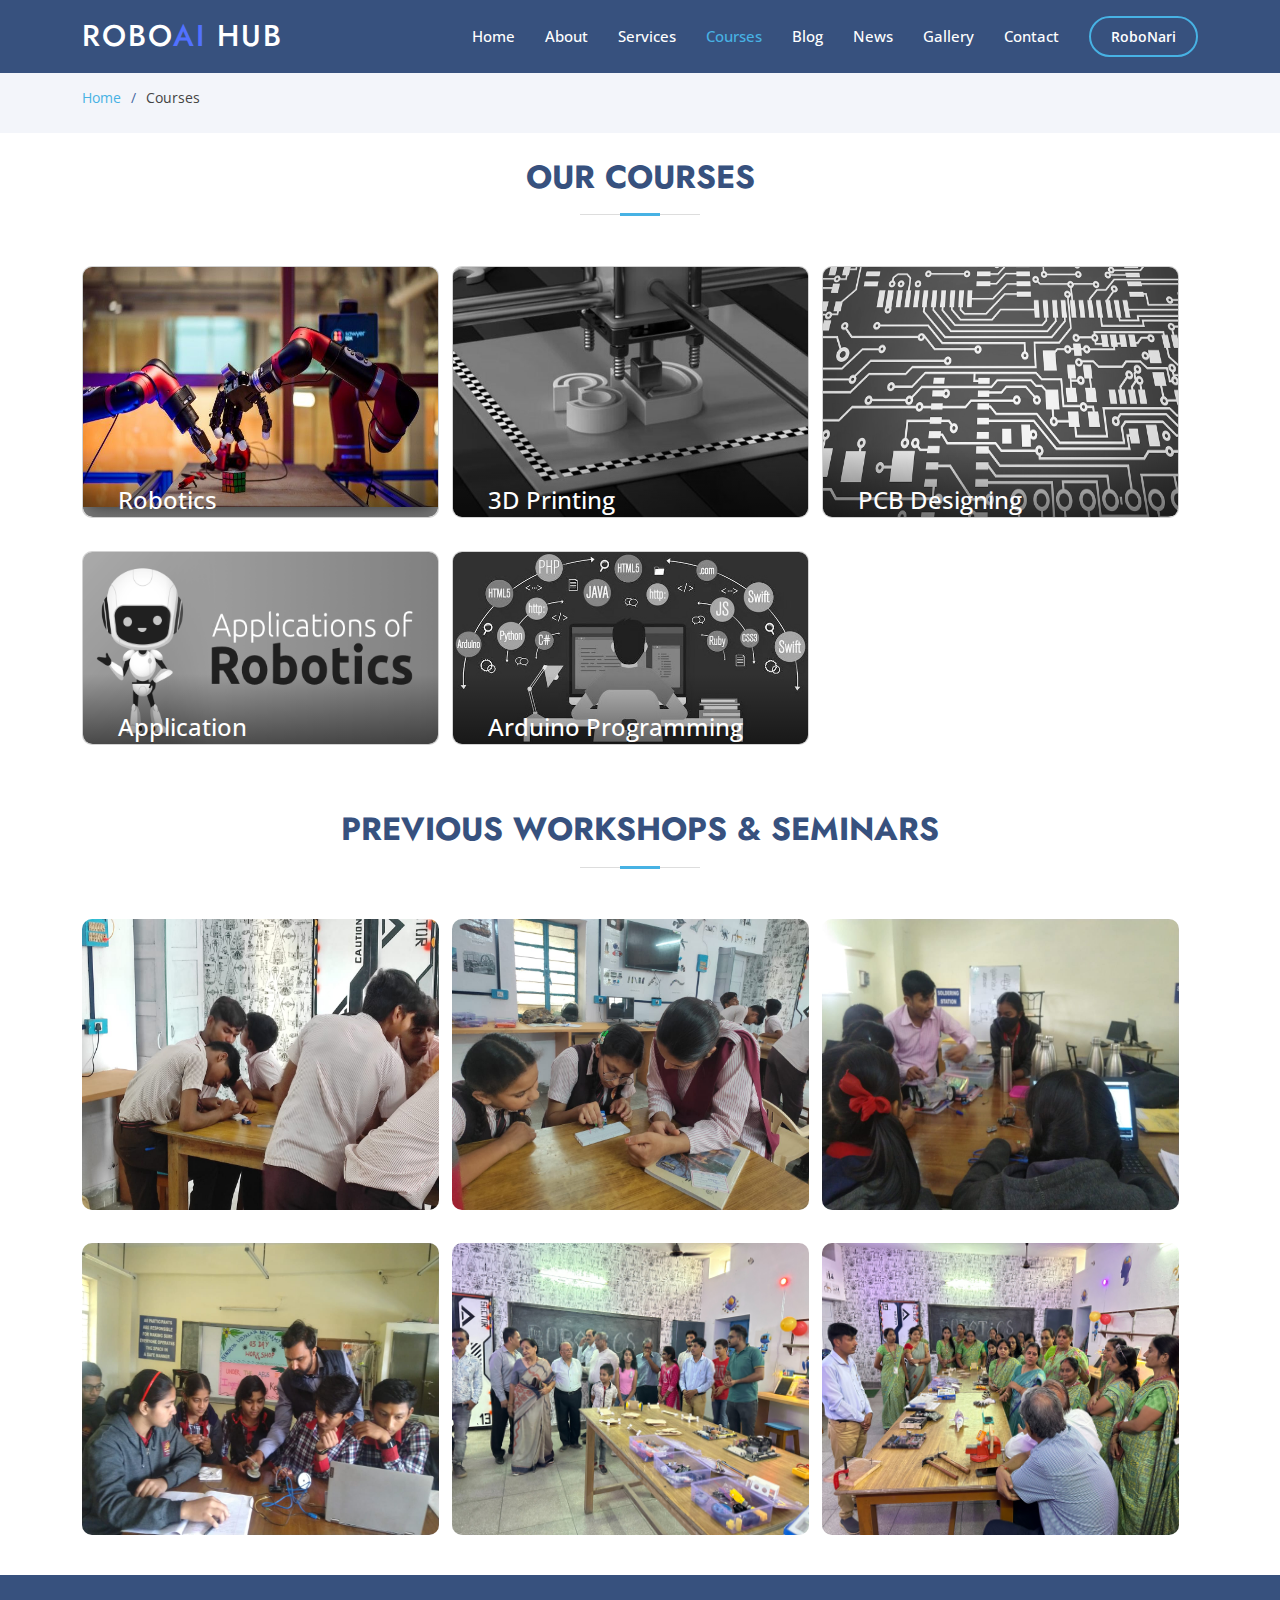
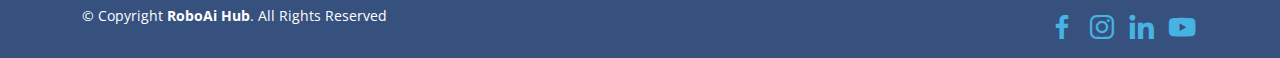
<file: courses.html>
<!DOCTYPE html>
<html lang="en">

<head>
  <meta charset="utf-8">
  <meta content="width=device-width, initial-scale=1.0" name="viewport">

  <title>Courses - RoboAi Hub</title>
  <meta content="" name="description">
  <meta content="" name="keywords">

  <!-- Favicons -->
  <link href="assets/img/fev.png" rel="icon">
  <link href="assets/img/apple-touch-icon.png" rel="apple-touch-icon">

  <!-- Google Fonts -->
  <link href="https://fonts.googleapis.com/css?family=Open+Sans:300,300i,400,400i,600,600i,700,700i|Jost:300,300i,400,400i,500,500i,600,600i,700,700i|Poppins:300,300i,400,400i,500,500i,600,600i,700,700i" rel="stylesheet">

  <!-- Vendor CSS Files -->
  <link href="assets/vendor/aos/aos.css" rel="stylesheet">
  <link href="assets/vendor/bootstrap/css/bootstrap.min.css" rel="stylesheet">
  <link href="assets/vendor/bootstrap-icons/bootstrap-icons.css" rel="stylesheet">
  <link href="assets/vendor/boxicons/css/boxicons.min.css" rel="stylesheet">
  <link href="assets/vendor/glightbox/css/glightbox.min.css" rel="stylesheet">
  <link href="assets/vendor/remixicon/remixicon.css" rel="stylesheet">
  <link href="assets/vendor/swiper/swiper-bundle.min.css" rel="stylesheet">

  <!-- Template Main CSS File -->
  <link href="css/style.css" rel="stylesheet">
  <link href="css/styleServices.css" rel="stylesheet">
</head>

<body>

  <!-- ======= Header ======= -->
  <header id="header" class="fixed-top header-inner-pages">
    <div class="container d-flex align-items-center">

      <h1 class="logo me-auto"><a href="index.html">Robo<span style="color: #5271ff;">Ai</span> Hub</a></h1>
      <!-- Uncomment below if you prefer to use an image logo -->
      <!-- <a href="index.html" class="logo me-auto"><img src="assets/img/logo.png" alt="" class="img-fluid"></a>-->

      <nav id="navbar" class="navbar">
        <ul>
          <li><a class="nav-link" href="index.html">Home</a></li>
          <li><a class="nav-link" href="index.html#about">About</a></li>
          <li><a class="nav-link" href="services.html">Services</a></li>
          <li><a class="nav-link active" href="courses.html">Courses</a></li>
          <li><a class="nav-link" href="blogPage.html">Blog</a></li>
          <li><a class="nav-link " href="newsPage.html">News</a></li>
          <li><a class="nav-link " href="galleryPage.html">Gallery</a></li>
          <!-- <li><a class="nav-link" href="index.html#team">Team</a></li> -->
          <li><a class="nav-link" href="index.html#clients">Contact</a></li>
          <li><a class="getstarted" href="robonari.html">RoboNari </a></li>
        </ul>
        <i class="bi bi-list mobile-nav-toggle"></i>
      </nav>
      <!-- .navbar -->

    </div>
  </header><!-- End Header -->

  <main id="main">

    <!-- ======= Breadcrumbs ======= -->
    <section id="breadcrumbs" class="breadcrumbs">
      <div class="container">

        <ol>
          <li><a href="index.html">Home</a></li>
          <li>Courses</li>
        </ol>
        <!-- <h2>Inner Page</h2> -->

      </div>
    </section>
    <!-- End Breadcrumbs -->

    <div id="wrapper">
      <div class="container">
        <div class="section-title sec-t-g">
          <h2>Our Courses</h2>
        </div>
          <div class="gallery">
              <figure class="card">
                  <a href="http://ingenioustechkey.com/Courses/robotics_course.html"><img class="img-1" src="services/robotic building.jpg" alt=""></a>
                  <figcaption>Robotics</figcaption>
              </figure>
              <figure class="card">
                  <img src="services/3d.jpg" alt="">
                  <figcaption>3D Printing</figcaption>
              </figure>
              <figure class="card">
                  <img src="services/pcb.jpg" alt="">
                  <figcaption>PCB Designing</figcaption>
              </figure>
              <figure class="card">
                  <img src="services/app dev.png" alt="">
                  <figcaption>Application Development</figcaption>
              </figure>
              <figure class="card">
                  <img src="services/programming.jpg" alt="">
                  
                  <figcaption>Arduino Programming</figcaption>
              </figure>
          </div>
      </div>
  </div>
    <div id="wrapper">
      <div class="container">
        <div class="section-title sec-t-g">
          <h2>Previous Workshops & Seminars</h2>
        </div>
          <div class="gallery-1">
              <figure class="card1">
                <img src="services/w1.jpg" alt="">
                  <figcaption>Robotics</figcaption>
              </figure>
              <figure class="card1">
                  <img src="services/w2.jpg" alt="">
                  <figcaption>3D Printing</figcaption>
              </figure>
              <figure class="card1">
                  <img src="services/w3.jpg" alt="">
                  <figcaption>PCB Designing</figcaption>
              </figure>
              <figure class="card1">
                  <img src="services/w4.jpg" alt="">
                  <figcaption>Application Development</figcaption>
              </figure>
              <figure class="card1">
                  <img src="services/rbs1.jpg" alt="">
                  <figcaption>Arduino Programming</figcaption>
              </figure>
              <figure class="card1">
                  <img src="services/rbs2.jpg" alt="">
                  <figcaption>Arduino Programming</figcaption>
              </figure>
          </div>
      </div>
  </div>

  </main>
  <!-- End #main -->

  <!-- ======= Footer ======= -->
  <footer id="footer">

    <div class="container footer-bottom-gallery clearfix">
      <div class="copyright">
        &copy; Copyright <strong><span>RoboAi Hub</span></strong>. All Rights Reserved
      </div>
      <div class="credits">
            <a href="https://roboaihub.com/_link/?link=https%3A%2F%2Fwww.facebook.com%2Fprofile.php%3Fid%3D61552123589020%26mibextid%3DZbWKwL&target=B0VVmO%2BwJnP7cesgDkjsXbqL22qwM%2FXpwuzILvbdUrpy8XWmY%2B2BlVPsQifx%2BMPORQMx%2FacWzayr90xDfeBp12Q9oIWUP7Ch4DhH0w3Lm0mVQRWHT5QHb%2Bw%2Fpl%2FZI0neLpnbPnew5Nj1AHY7VYJ51wE8NP5w&iv=iuhqU8C76GK4FrmM" class="facebook"><i class="bx bxl-facebook"></i></a>
            <a href="https://www.instagram.com/roboaihub/?igshid=MWZjMTM2ODFkZg%3D%3D" class="instagram"><i class="bx bxl-instagram"></i></a>
            <a href="https://www.linkedin.com/company/roboaihub/" class="linkedin"><i class="bx bxl-linkedin"></i></a>
            <a href="https://www.youtube.com/channel/UCJwU4mEVuN3h2u5AEtdfOjw" class="youtube"><i class="bx bxl-youtube"></i></a>
      </div>
    </div>
  </footer>
  <!-- End Footer -->

  <div id="preloader"></div>
  <a href="#" class="back-to-top d-flex align-items-center justify-content-center"><i class="bi bi-arrow-up-short"></i></a>

  <!-- Vendor JS Files -->
  <script src="assets/vendor/aos/aos.js"></script>
  <script src="assets/vendor/bootstrap/js/bootstrap.bundle.min.js"></script>
  <script src="assets/vendor/glightbox/js/glightbox.min.js"></script>
  <script src="assets/vendor/isotope-layout/isotope.pkgd.min.js"></script>
  <script src="assets/vendor/swiper/swiper-bundle.min.js"></script>
  <script src="assets/vendor/waypoints/noframework.waypoints.js"></script>
  <script src="assets/vendor/php-email-form/validate.js"></script>

  <!-- Template Main JS File -->
  <script src="assets/js/main.js"></script>

</body>

</html>
</file>
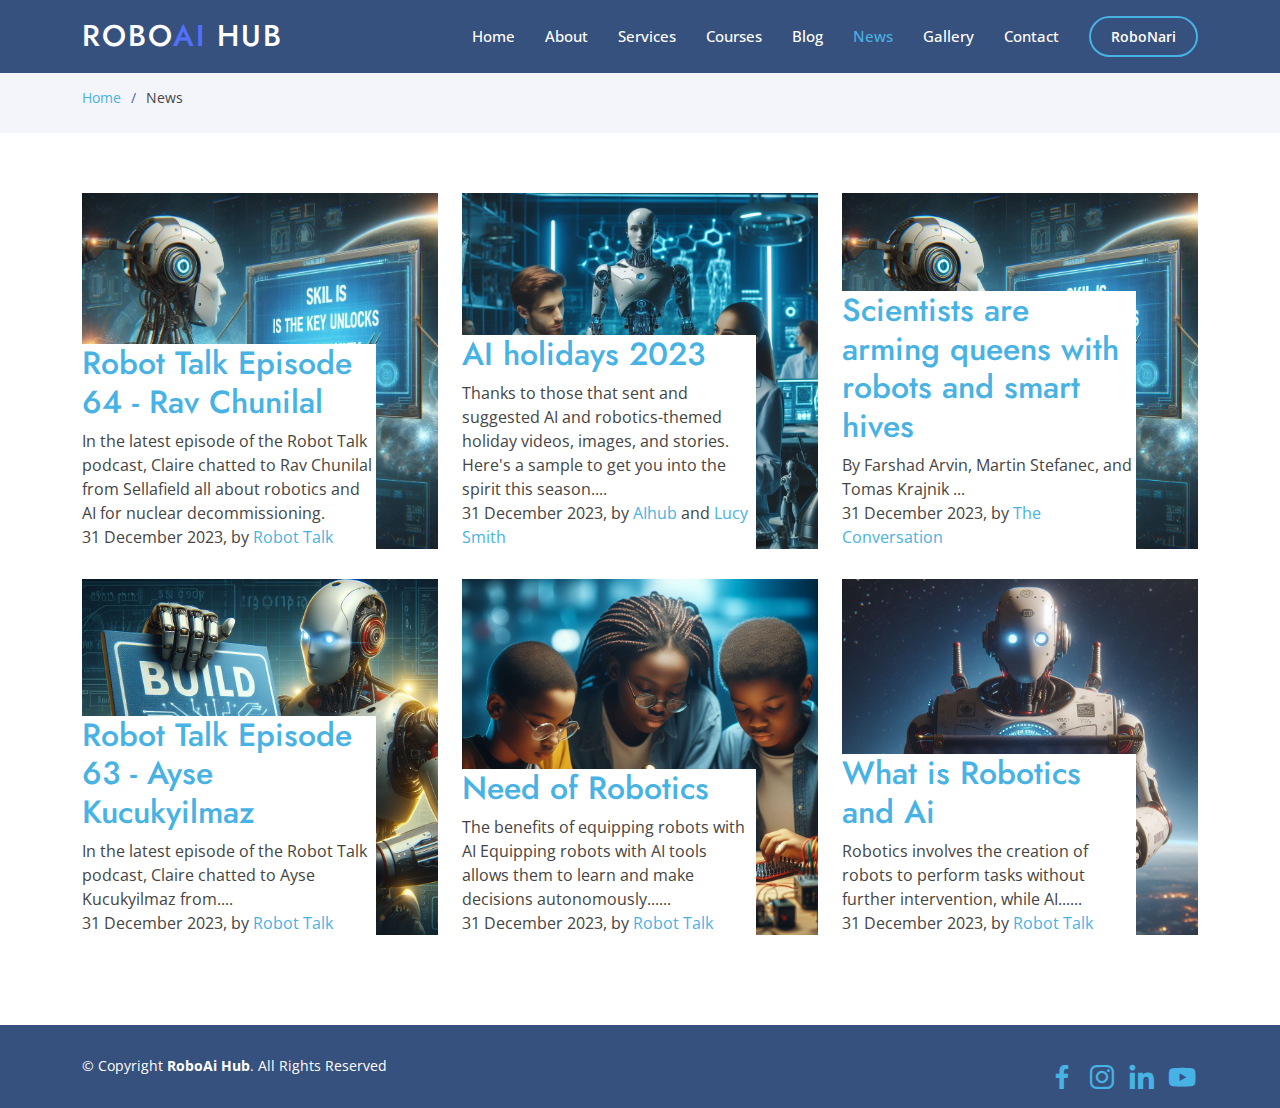
<file: newsPage.html>
<!DOCTYPE html>
<html lang="en">

<head>
  <meta charset="utf-8">
  <meta content="width=device-width, initial-scale=1.0" name="viewport">

  <title>News - RoboAi Hub</title>
  <meta content="" name="description">
  <meta content="" name="keywords">

  <!-- Favicons -->
  <link href="assets/img/fev.png" rel="icon">
  <link href="assets/img/apple-touch-icon.png" rel="apple-touch-icon">

  <!-- Google Fonts -->
  <link href="https://fonts.googleapis.com/css?family=Open+Sans:300,300i,400,400i,600,600i,700,700i|Jost:300,300i,400,400i,500,500i,600,600i,700,700i|Poppins:300,300i,400,400i,500,500i,600,600i,700,700i" rel="stylesheet">

  <!-- Vendor CSS Files -->
  <link href="assets/vendor/aos/aos.css" rel="stylesheet">
  <link href="assets/vendor/bootstrap/css/bootstrap.min.css" rel="stylesheet">
  <link href="assets/vendor/bootstrap-icons/bootstrap-icons.css" rel="stylesheet">
  <link href="assets/vendor/boxicons/css/boxicons.min.css" rel="stylesheet">
  <link href="assets/vendor/glightbox/css/glightbox.min.css" rel="stylesheet">
  <link href="assets/vendor/remixicon/remixicon.css" rel="stylesheet">
  <link href="assets/vendor/swiper/swiper-bundle.min.css" rel="stylesheet">

  <!-- Template Main CSS File -->
  <link href="css/style.css" rel="stylesheet">
</head>

<body>

  <!-- ======= Header ======= -->
  <header id="header" class="fixed-top header-inner-pages">
    <div class="container d-flex align-items-center">

      <h1 class="logo me-auto"><a href="index.html">Robo<span style="color: #5271ff;">Ai</span> Hub</a></h1>
      <!-- Uncomment below if you prefer to use an image logo -->
      <!-- <a href="index.html" class="logo me-auto"><img src="assets/img/logo.png" alt="" class="img-fluid"></a>-->

      <nav id="navbar" class="navbar">
        <ul>
          <li><a class="nav-link" href="index.html">Home</a></li>
          <li><a class="nav-link" href="index.html#about">About</a></li>
          <li><a class="nav-link " href="services.html">Services</a></li>
          <li><a class="nav-link   " href="courses.html">Courses</a></li>
          <li><a class="nav-link " href="blogPage.html">Blog</a></li>
          <li><a class="nav-link active" href="newsPage.html">News</a></li>
          <li><a class="nav-link   " href="galleryPage.html">Gallery</a></li>
          <!-- <li><a class="nav-link " href="index.html#team">Team</a></li> -->
          <li><a class="nav-link scrollto" href="index.html#clients">Contact</a></li>
          <li><a class="getstarted scrollto" href="robonari.html">RoboNari </a></li>
        </ul>
        <i class="bi bi-list mobile-nav-toggle"></i>
      </nav>
      <!-- .navbar -->

    </div>
  </header><!-- End Header -->

  <main id="main">

    <!-- ======= Breadcrumbs ======= -->
    <section id="breadcrumbs" class="breadcrumbs">
      <div class="container">

        <ol>
          <li><a href="index.html">Home</a></li>
          <li>News</li>
        </ol>
        <!-- <h2>Inner Page</h2> -->

      </div>
    </section>
    <!-- End Breadcrumbs -->

    <section id="portfolio" class="portfolio">
      <div class="container" data-aos="fade-up">
        <div class="row portfolio-container" data-aos="fade-up" data-aos-delay="200">

          <div class="col-lg-4 col-md-6 portfolio-item filter-app">
            <a href="https://google.com/">
              <div class="portfolio-img"><img src="portfolio/aa.jpg" class="img-fluid" alt=""></div>
              <div class="portfolio-info">
             
                <div class="postrollcont bakf pdx ">
                  <a href="https://robohub.org/robot-talk-episode-64-rav-chunilal/" rel="bookmark" data-wpel-link="internal">
                  <h2 class="  pdxvt ">
                  Robot Talk Episode 64 - Rav Chunilal</h2>
                  </a>

                   <div class="xh66 pdxv postrollmid ">
                  In the latest episode of the Robot Talk podcast, Claire chatted to Rav Chunilal from Sellafield all about robotics and AI for nuclear decommissioning.
                   </div>

                  <div class="minitext pdxvt postrollt xh3">
                  31  December  2023,  by
                      <a href="https://robohub.org/author/robot-talk/" title="Posts by Robot Talk" class="author url fn" rel="author" data-wpel-link="internal">Robot Talk</a></div>

                  </div>
              </div>

            </a>
          </div>

          <div class="col-lg-4 col-md-6 portfolio-item filter-web">
            <div class="portfolio-img"><img src="portfolio/a1.jpg" class="img-fluid" alt=""></div>
            <div class="portfolio-info">
             
              <div class="postrollcont bakf pdx ">

                <a href="https://robohub.org/ai-holidays-2023/" rel="bookmark" data-wpel-link="internal">
                <h2 class="  pdxvt ">
                AI holidays 2023</h2>
                </a>
                 <div class="xh66 pdxv postrollmid ">
                Thanks to those that sent and suggested AI and robotics-themed holiday videos, images, and stories. Here's a sample to get you into the spirit this season....
                 </div>

                <div class="minitext pdxvt postrollt xh3">
                31  December  2023,  by
                    <a href="https://robohub.org/author/aihub/" title="Posts by AIhub" class="author url fn" rel="author" data-wpel-link="internal">AIhub</a> and <a href="https://robohub.org/author/lucysmith/" title="Posts by Lucy Smith" class="author url fn" rel="author" data-wpel-link="internal">Lucy Smith</a></div>

              </div>
            </div>
          </div>

          <div class="col-lg-4 col-md-6 portfolio-item filter-app">
            <div class="portfolio-img"><img src="portfolio/a2.jpg" class="img-fluid" alt=""></div>
            <div class="portfolio-info">
              
              <div class="postrollcont bakf pdx ">
                <a href="https://robohub.org/faced-with-dwindling-bee-colonies-scientists-are-arming-queens-with-robots-and-smart-hives/" rel="bookmark" data-wpel-link="internal">
                <h2 class="  pdxvt ">
                Scientists are arming queens with robots and smart hives</h2>
                </a>
                 <div class="xh66 pdxv postrollmid ">
                By Farshad Arvin, Martin Stefanec, and Tomas Krajnik
                ...
                 </div>
                <div class="minitext pdxvt postrollt xh3">
                31  December  2023,  by
                    <a href="https://robohub.org/author/the-conversation/" title="Posts by The Conversation" class="author url fn" rel="author" data-wpel-link="internal">The Conversation</a></div>
                 </div>
            </div>
          </div>
          <div class="col-lg-4 col-md-6 portfolio-item filter-web">
            <div class="portfolio-img"><img src="portfolio/a3.jpg" class="img-fluid" alt=""></div>
            <div class="portfolio-info">
           
              <div class="postrollcont bakf pdx ">  

                <a href="https://robohub.org/robot-talk-episode-63-ayse-kucukyilmaz/" rel="bookmark" data-wpel-link="internal">
                <h2 class="  pdxvt ">
                Robot Talk Episode 63 - Ayse Kucukyilmaz</h2>
                </a>
                 <div class="xh66 pdxv postrollmid "> 
                In the latest episode of the Robot Talk podcast, Claire chatted to Ayse Kucukyilmaz from....
                 </div> 
                <div class="minitext pdxvt postrollt xh3">  
                31  December  2023,  by  
                    <a href="https://robohub.org/author/robot-talk/" title="Posts by Robot Talk" class="author url fn" rel="author" data-wpel-link="internal">Robot Talk</a></div> 
                 </div>
            </div>
          </div>

          <div class="col-lg-4 col-md-6 portfolio-item filter-app">
            <div class="portfolio-img"><img src="portfolio/a4.jpg" class="img-fluid" alt=""></div>
            <div class="portfolio-info">
           
              <div class="postrollcont1 bakf pdx ">  

                <a href="https://robohub.org/robot-talk-episode-63-ayse-kucukyilmaz/" rel="bookmark" data-wpel-link="internal">
                <h2 class="  pdxvt ">
                  Need of Robotics </h2>
                </a>
                 <div class="xh66 pdxv postrollmid "> 
                  The benefits of equipping robots with AI Equipping robots with AI tools allows them to learn and make decisions autonomously......
                 </div> 
                <div class="minitext pdxvt postrollt xh3">  
                31  December  2023,  by  
                    <a href="https://robohub.org/author/robot-talk/" title="Posts by Robot Talk" class="author url fn" rel="author" data-wpel-link="internal">Robot Talk</a></div> 
                 </div>
            </div>
          </div>

          <div class="col-lg-4 col-md-6 portfolio-item filter-card">
            <div class="portfolio-img"><img src="portfolio/a5.jpg" class="img-fluid" alt=""></div>
            <div class="portfolio-info">
            
              <div class="postrollcont1 bakf pdx ">  

                <a href="https://robohub.org/robot-talk-episode-63-ayse-kucukyilmaz/" rel="bookmark" data-wpel-link="internal">
                <h2 class="  pdxvt ">
                  What is Robotics and Ai</h2>
                </a>
                 <div class="xh66 pdxv postrollmid "> 
                  Robotics involves the creation of robots to perform tasks without further intervention, while AI......
                 </div> 
                <div class="minitext pdxvt postrollt xh3">  
                31  December  2023,  by  
                    <a href="https://robohub.org/author/robot-talk/" title="Posts by Robot Talk" class="author url fn" rel="author" data-wpel-link="internal">Robot Talk</a></div> 
                 </div>
            </div>
          </div>

          
        </div>
        
      </div>
    </section>

  </main>
  <!-- End #main -->

  <!-- ======= Footer ======= -->
  <footer id="footer">

    <div class="container footer-bottom-gallery clearfix">
      <div class="copyright">
        &copy; Copyright <strong><span>RoboAi Hub</span></strong>. All Rights Reserved
      </div>
      <div class="credits">
            <a href="https://roboaihub.com/_link/?link=https%3A%2F%2Fwww.facebook.com%2Fprofile.php%3Fid%3D61552123589020%26mibextid%3DZbWKwL&target=B0VVmO%2BwJnP7cesgDkjsXbqL22qwM%2FXpwuzILvbdUrpy8XWmY%2B2BlVPsQifx%2BMPORQMx%2FacWzayr90xDfeBp12Q9oIWUP7Ch4DhH0w3Lm0mVQRWHT5QHb%2Bw%2Fpl%2FZI0neLpnbPnew5Nj1AHY7VYJ51wE8NP5w&iv=iuhqU8C76GK4FrmM" class="facebook"><i class="bx bxl-facebook"></i></a>
            <a href="https://www.instagram.com/roboaihub/?igshid=MWZjMTM2ODFkZg%3D%3D" class="instagram"><i class="bx bxl-instagram"></i></a>
            <a href="https://www.linkedin.com/company/roboaihub/" class="linkedin"><i class="bx bxl-linkedin"></i></a>
            <a href="https://www.youtube.com/channel/UCJwU4mEVuN3h2u5AEtdfOjw" class="youtube"><i class="bx bxl-youtube"></i></a>
      </div>
    </div>
  </footer>
  <!-- End Footer -->

  <div id="preloader"></div>
  <a href="#" class="back-to-top d-flex align-items-center justify-content-center"><i class="bi bi-arrow-up-short"></i></a>

  <!-- Vendor JS Files -->
  <script src="assets/vendor/aos/aos.js"></script>
  <script src="assets/vendor/bootstrap/js/bootstrap.bundle.min.js"></script>
  <script src="assets/vendor/glightbox/js/glightbox.min.js"></script>
  <script src="assets/vendor/isotope-layout/isotope.pkgd.min.js"></script>
  <script src="assets/vendor/swiper/swiper-bundle.min.js"></script>
  <script src="assets/vendor/waypoints/noframework.waypoints.js"></script>
  <script src="assets/vendor/php-email-form/validate.js"></script>

  <!-- Template Main JS File -->
  <script src="assets/js/main.js"></script>

</body>

</html>
</file>
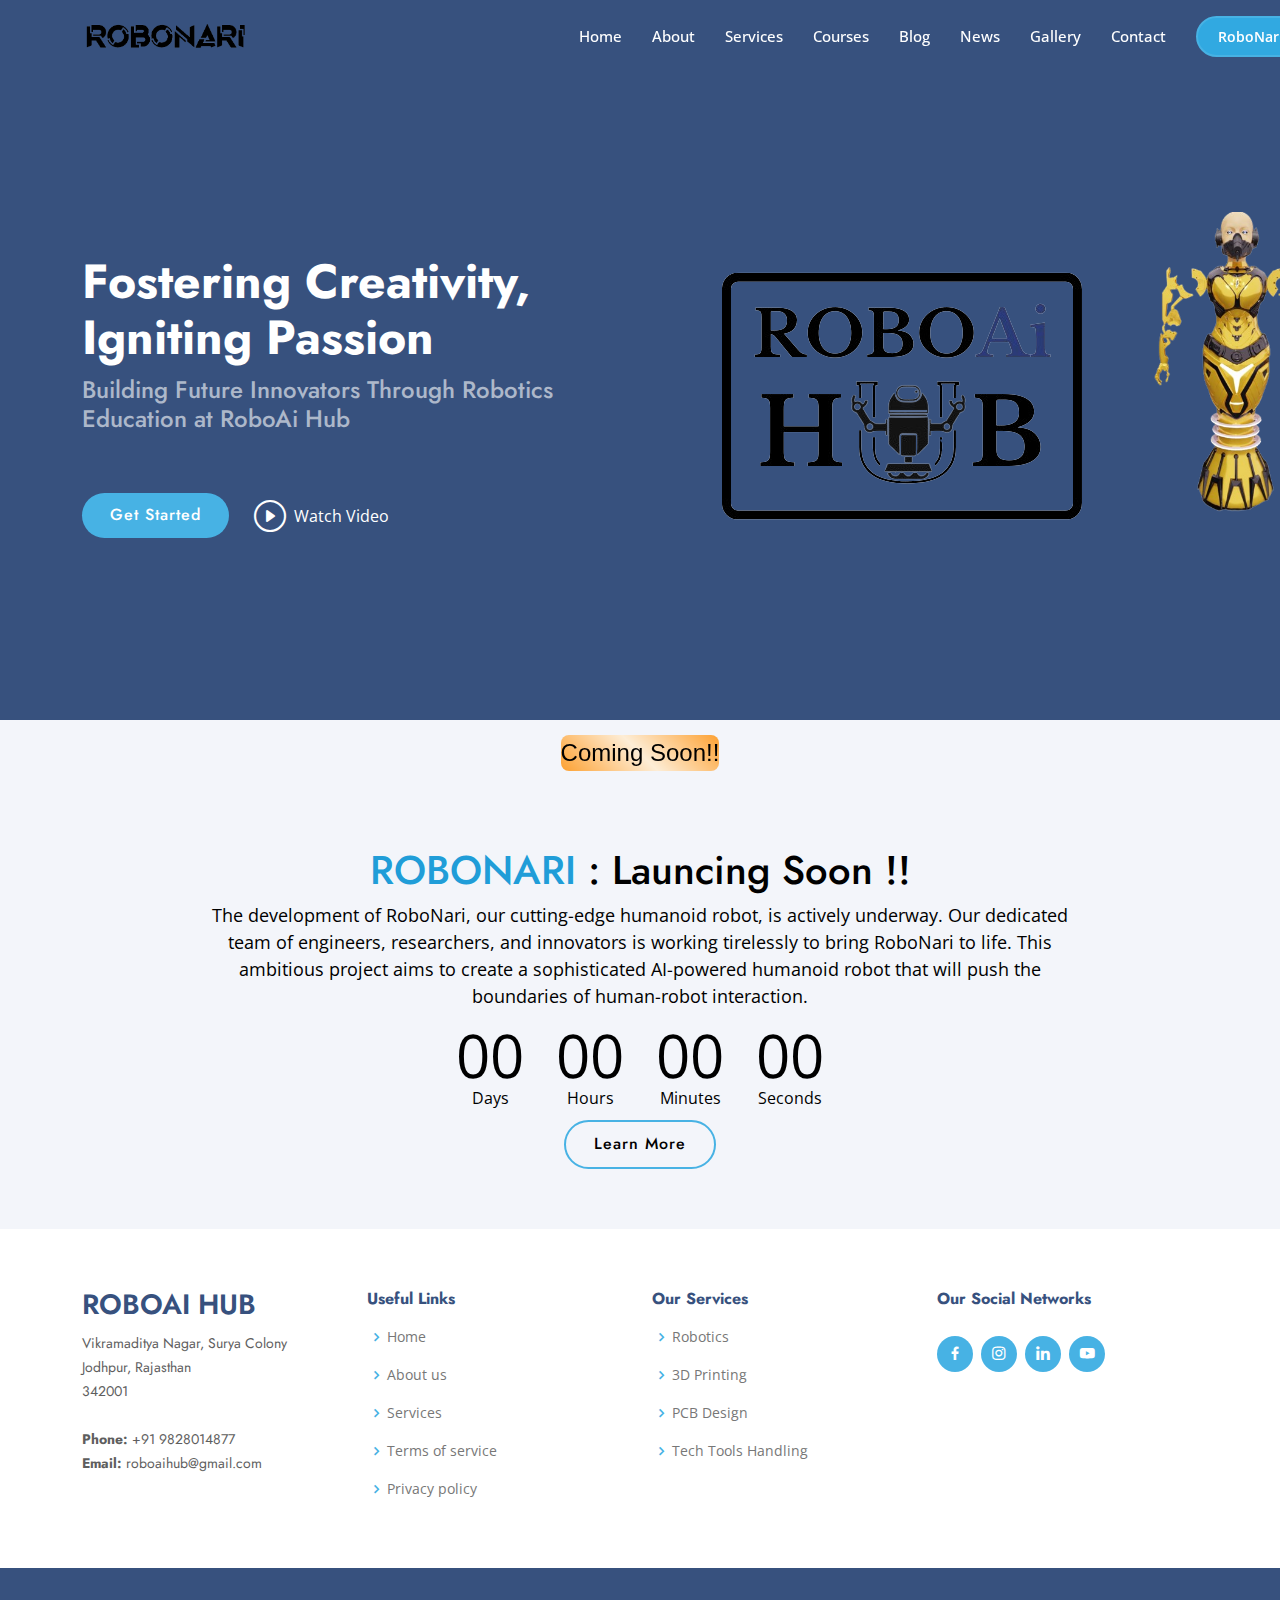
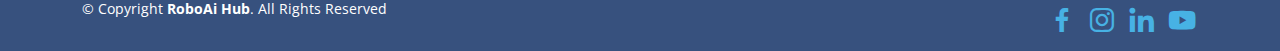
<file: robonari.html>
<!DOCTYPE html>
<html lang="en">

<head>
  <meta charset="utf-8">
  <meta content="width=device-width, initial-scale=1.0" name="viewport">

  <title>RoboNari</title>
  <meta content="" name="description">
  <meta content="" name="keywords">

  <!-- Favicons -->
  <link href="assets/img/fev.png" rel="icon">
  <link href="assets/img/apple-touch-icon.png" rel="apple-touch-icon">

  <!-- Google Fonts -->
  <link href="https://fonts.googleapis.com/css?family=Open+Sans:300,300i,400,400i,600,600i,700,700i|Jost:300,300i,400,400i,500,500i,600,600i,700,700i|Poppins:300,300i,400,400i,500,500i,600,600i,700,700i" rel="stylesheet">

  <!-- Vendor CSS Files -->
  <link href="assets/vendor/aos/aos.css" rel="stylesheet">
  <link href="assets/vendor/bootstrap/css/bootstrap.min.css" rel="stylesheet">
  <link href="assets/vendor/bootstrap-icons/bootstrap-icons.css" rel="stylesheet">
  <link href="assets/vendor/boxicons/css/boxicons.min.css" rel="stylesheet">
  <link href="assets/vendor/glightbox/css/glightbox.min.css" rel="stylesheet">
  <link href="assets/vendor/remixicon/remixicon.css" rel="stylesheet">
  <link href="assets/vendor/swiper/swiper-bundle.min.css" rel="stylesheet">

  <!-- Template Main CSS File -->
  <link href="css/robocss.css" rel="stylesheet">
  
</head>

<body>

  <!-- ======= Header ======= -->
  <header id="header" class="fixed-top ">
    <div class="container d-flex align-items-center">

      <!-- <h1 class="logo me-auto"><a href="index.html">Robo<span style="color: #5271ff;">Ai</span> Hub</a></h1> -->
      <img class="loggo " src="img/robonari-removebg-preview.png" >
      <nav id="navbar" class="navbar">
        <ul>
          <li><a class="nav-link" href="index.html">Home</a></li>
          <li><a class="nav-link " href="index.html#about">About</a></li>
          <li><a class="nav-link " href="services.html">Services</a></li>
          <li><a class="nav-link " href="courses.html">Courses</a></li>
          <li><a class="nav-link" href="blogPage.html">Blog</a></li>
          <li><a class="nav-link" href="newsPage.html">News</a></li>
          <li><a class="nav-link " href="galleryPage.html">Gallery</a></li>
          <!-- <li><a class="nav-link scrollto" href="#team">Team</a></li> -->
          <li><a class="nav-link " href="index.html#clients">Contact</a></li>
          <li><a class="getstarted " href="robonari.html">RoboNari</a></li>
        </ul>
        <i class="bi bi-list mobile-nav-toggle"></i>
      </nav>
      <!-- .navbar -->

    </div>
  </header>
  <!-- End Header -->

  <!-- ======= Hero Section ======= -->
  <section id="hero" class="d-flex align-items-center">
    <div class="container">
      <div class="row">
        <div class="col-lg-6 d-flex flex-column justify-content-center pt-4 pt-lg-0 order-2 order-lg-1" data-aos="fade-up" data-aos-delay="200">
          <h1>Fostering Creativity, Igniting Passion</h1>
          <h2>Building Future Innovators Through Robotics Education at RoboAi Hub</h2>
          <div class="d-flex justify-content-center justify-content-lg-start">
            <a href="index.html#about" class="btn-get-started scrollto">Get Started</a>
            <a href="https://www.youtube.com/channel/UCJwU4mEVuN3h2u5AEtdfOjw" class="glightbox btn-watch-video"><i class="bi bi-play-circle"></i><span>Watch Video</span></a>
          </div>
        </div>
        <div class="col-lg-6 order-1 order-lg-2 robo-logo hero-img" data-aos="zoom-in" data-aos-delay="200">
          <img src="img/1-removebg.png" class="img-fluid logo-aihub" alt="">
          <img src="/img/aaa-removebg-preview.png" class="img-fluid logo-robonari animated" alt="">
        </div>
      </div>
    </div>

  </section>
  <!-- End Hero -->

  <main id="main">
    <section id="" class="clients section-bg newUpdates">
      <div class="container">
        <div class="row" data-aos="zoom-in">
          <div class="mm scroll-left">
            <span class="highlight">Coming Soon!!</span>
          </div>
          
        </div>

      </div>
    </section>
     <section class="Robonari section-bg">
      <h1 class="Robonari"><span>ROBONARI</span> : Launcing Soon !!</h1>
      <div class="robotext " >
        The development of RoboNari, our cutting-edge humanoid robot, is actively underway.
         Our dedicated team of engineers, researchers, 
        and innovators is working tirelessly to bring RoboNari to life. 
        This ambitious project aims to create a sophisticated AI-powered humanoid robot 
        that will push the boundaries of human-robot interaction.
          </div>

          <div class="launch-time">
            <div>
              <p id="days">00</p>
              <span>Days</span>
            </div>
            <div>
              <p id="hours">00</p>
              <span>Hours</span>
            </div>
            <div>
              <p id="minutes">00</p>
              <span>Minutes</span>
            </div>
            <div>
              <p id="seconds">00</p>
              <span>Seconds</span>
            </div>
          </div>


          <a href="robonari.html" class="btn-get-started scrollto">Learn More</a>
          <!-- <img src="/assets/img/rocket.png" class="rocket"> -->
    </section>
  </main>
       <!-- End Cliens Section -->
    <!-- <div id="preloader"></div>
    <a href="#" class="back-to-top d-flex align-items-center justify-content-center"><i class="bi bi-arrow-up-short"></i></a> -->
  
       
    
        <!-- Use the span element with the "highlight" class for styling -->
        <!-- <p><span class="highlight">Coming Soon</span></p>
        <p><span class="highlight">3D Printing     </span></p> -->
        <!-- ======= Footer ======= -->
  <footer id="footer">
    <div class="footer-top">
      <div class="container">
        <div class="row">

          <div class="col-lg-3 col-md-6 footer-contact">
            <h3>RoboAi Hub</h3>
            <p>
              Vikramaditya Nagar, Surya Colony<br>
              Jodhpur, Rajasthan<br>
              342001 <br><br>
              <strong>Phone:</strong> +91 9828014877<br>
              <strong>Email:</strong> roboaihub@gmail.com<br>
            </p>
          </div>

          <div class="col-lg-3 col-md-6 footer-links">
            <h4>Useful Links</h4>
            <ul>
              <li><i class="bx bx-chevron-right"></i> <a href="index.html">Home</a></li>
              <li><i class="bx bx-chevron-right"></i> <a href="index.html#about">About us</a></li>
              <li><i class="bx bx-chevron-right"></i> <a href="services.html">Services</a></li>
              <li><i class="bx bx-chevron-right"></i> <a href="#">Terms of service</a></li>
              <li><i class="bx bx-chevron-right"></i> <a href="#">Privacy policy</a></li>
            </ul>
          </div>

          <div class="col-lg-3 col-md-6 footer-links">
            <h4>Our Services</h4>
            <ul>
              <li><i class="bx bx-chevron-right"></i> <a href="courses.html">Robotics</a></li>
              <li><i class="bx bx-chevron-right"></i> <a href="courses.html">3D Printing</a></li>
              <li><i class="bx bx-chevron-right"></i> <a href="courses.html">PCB Design</a></li>
              <li><i class="bx bx-chevron-right"></i> <a href="courses.html">Tech Tools Handling</a></li>
            </ul>
          </div>

          <div class="col-lg-3 col-md-6 footer-links">
            <h4>Our Social Networks</h4>
            <div class="social-links mt-3">
              <a href="https://roboaihub.com/_link/?link=https%3A%2F%2Fwww.facebook.com%2Fprofile.php%3Fid%3D61552123589020%26mibextid%3DZbWKwL&target=B0VVmO%2BwJnP7cesgDkjsXbqL22qwM%2FXpwuzILvbdUrpy8XWmY%2B2BlVPsQifx%2BMPORQMx%2FacWzayr90xDfeBp12Q9oIWUP7Ch4DhH0w3Lm0mVQRWHT5QHb%2Bw%2Fpl%2FZI0neLpnbPnew5Nj1AHY7VYJ51wE8NP5w&iv=iuhqU8C76GK4FrmM" class="facebook"><i class="bx bxl-facebook"></i></a>
              <a href="https://www.instagram.com/roboaihub/?igshid=MWZjMTM2ODFkZg%3D%3D" class="instagram"><i class="bx bxl-instagram"></i></a>
              <a href="https://www.linkedin.com/company/roboaihub/" class="linkedin"><i class="bx bxl-linkedin"></i></a>
              <a href="https://www.youtube.com/channel/UCJwU4mEVuN3h2u5AEtdfOjw" class="youtube"><i class="bx bxl-youtube"></i></a>
            </div>
          </div>

        </div>
      </div>
    </div>
    <div class="container footer-bottom-gallery clearfix">
      <div class="copyright">
        &copy; Copyright <strong><span>RoboAi Hub</span></strong>. All Rights Reserved
      </div>
      <div class="credits">
            <a href="https://roboaihub.com/_link/?link=https%3A%2F%2Fwww.facebook.com%2Fprofile.php%3Fid%3D61552123589020%26mibextid%3DZbWKwL&target=B0VVmO%2BwJnP7cesgDkjsXbqL22qwM%2FXpwuzILvbdUrpy8XWmY%2B2BlVPsQifx%2BMPORQMx%2FacWzayr90xDfeBp12Q9oIWUP7Ch4DhH0w3Lm0mVQRWHT5QHb%2Bw%2Fpl%2FZI0neLpnbPnew5Nj1AHY7VYJ51wE8NP5w&iv=iuhqU8C76GK4FrmM" class="facebook"><i class="bx bxl-facebook"></i></a>
            <a href="https://www.instagram.com/roboaihub/?igshid=MWZjMTM2ODFkZg%3D%3D" class="instagram"><i class="bx bxl-instagram"></i></a>
            <a href="https://www.linkedin.com/company/roboaihub/" class="linkedin"><i class="bx bxl-linkedin"></i></a>
            <a href="https://www.youtube.com/channel/UCJwU4mEVuN3h2u5AEtdfOjw" class="youtube"><i class="bx bxl-youtube"></i></a>
      </div>
    </div>
  </footer>
  <!-- End Footer -->
    
   
    
    <!-- Vendor JS Files -->
    <script src="assets/vendor/aos/aos.js"></script>
    <script src="assets/vendor/bootstrap/js/bootstrap.bundle.min.js"></script>
    <script src="assets/vendor/glightbox/js/glightbox.min.js"></script>
    <script src="assets/vendor/isotope-layout/isotope.pkgd.min.js"></script>
    <script src="assets/vendor/swiper/swiper-bundle.min.js"></script>
    <script src="assets/vendor/waypoints/noframework.waypoints.js"></script>
    <script src="assets/vendor/php-email-form/validate.js"></script>
  
    <!-- Template Main JS File -->
    <script src="assets/js/main.js"></script>
  
    <!-- javascipt for Business Verticals  -->
    <script>
      var tablinks = document.getElementsByClassName("tab-links");
      var tabcontents = document.getElementsByClassName("tab-contents");
  
      function opentab(tabname) {
          for (tablink of tablinks) {
              tablink.classList.remove("active-link");
          }
          for (tabcontent of tabcontents) {
              tabcontent.classList.remove("active-tab");
          }
          event.currentTarget.classList.add("active-link");
          document.getElementById(tabname).classList.add("active-tab");
      }
  
  </script>
  
  <script>
      window.addEventListener('scroll', roll);
  
      function roll() {
          var rolls = document.querySelectorAll('.roll');
  
          for (var i = 0; i < rolls.length; i++) {
              var windowheight = window.innerHeight;
              var revealtop = rolls[i].getBoundingClientRect().top;
              var revealpoint = 150;
  
              if (revealtop < windowheight - revealpoint) {
                  rolls[i].classList.add('active');
              }
              else {
                  rolls[i].classList.remove('active');
              }
          }
      }
  </script>
  
  <script>
      window.addEventListener('scroll', poll);
  
      function poll() {
          var polls = document.querySelectorAll('.poll');
  
          for (var i = 0; i < polls.length; i++) {
              var windowheight = window.innerHeight;
              var revealtop = polls[i].getBoundingClientRect().top;
              var revealpoint = 150;
  
              if (revealtop < windowheight - revealpoint) {
                  polls[i].classList.add('active');
              }
              else {
                  polls[i].classList.remove('active');
              }
          }
      }
  </script>

  <script>
    var countDownDate = new Date("Jan 26, 2024 00:00:00").getTime();
    var x = setInterval(function() {
      var now = new Date().getTime();
      var distance = countDownDate - now;

      var days = Math.floor(distance / (1000 * 60 * 60 * 24));
      var hours = Math.floor((distance % (1000 * 60 * 60 * 24)) / (1000 * 60 * 60));
      var minutes = Math.floor((distance % (1000 * 60 * 60)) / (1000 * 60));
      var seconds = Math.floor((distance % (1000 * 60)) / 1000);
      
      document.getElementById("days").innerHTML = days;
      document.getElementById("hours").innerHTML = hours;
      document.getElementById("minutes").innerHTML = minutes;
      document.getElementById("seconds").innerHTML = seconds;
      
      if(distance < 0){
        clearInterval(x);
        
        document.getElementById("days").innerHTML = "00";
        document.getElementById("hours").innerHTML = "00";
        document.getElementById("minutes").innerHTML = "00";
        document.getElementById("seconds").innerHTML = "00";
      }

    }, 1000);
  </script>
  </body>

  </html>
</file>
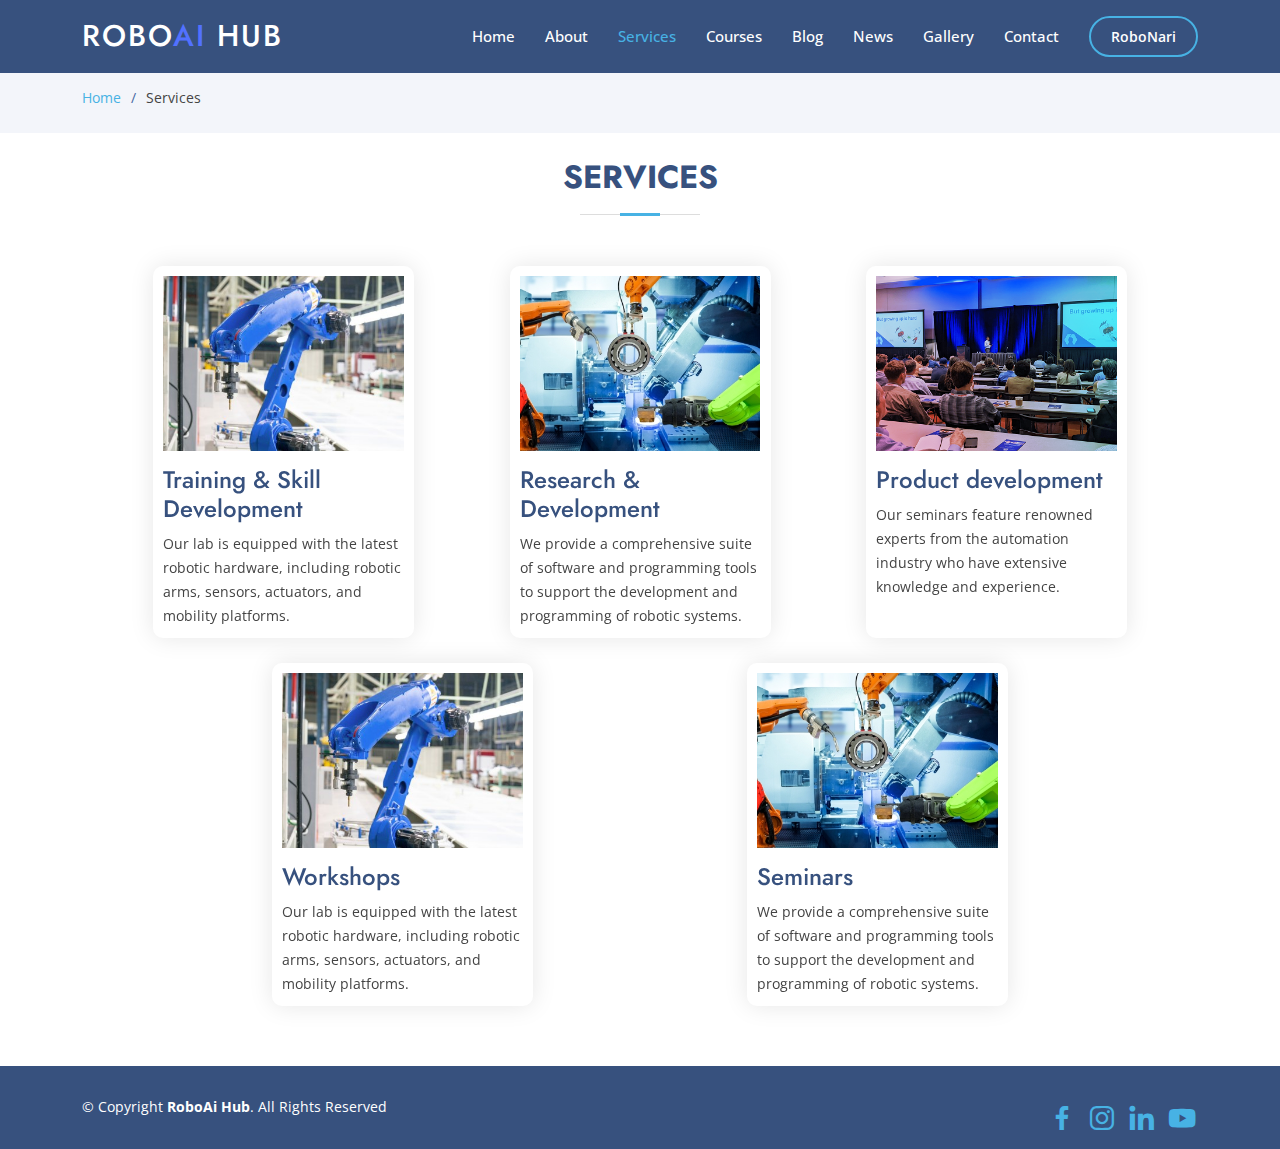
<file: services.html>
<!DOCTYPE html>
<html lang="en">

<head>
  <meta charset="utf-8">
  <meta content="width=device-width, initial-scale=1.0" name="viewport">

  <title>Services - RoboAi Hub</title>
  <meta content="" name="description">
  <meta content="" name="keywords">

  <!-- Favicons -->
  <link href="assets/img/fev.png" rel="icon">
  <link href="assets/img/apple-touch-icon.png" rel="apple-touch-icon">

  <!-- Google Fonts -->
  <link href="https://fonts.googleapis.com/css?family=Open+Sans:300,300i,400,400i,600,600i,700,700i|Jost:300,300i,400,400i,500,500i,600,600i,700,700i|Poppins:300,300i,400,400i,500,500i,600,600i,700,700i" rel="stylesheet">

  <!-- Vendor CSS Files -->
  <link href="assets/vendor/aos/aos.css" rel="stylesheet">
  <link href="assets/vendor/bootstrap/css/bootstrap.min.css" rel="stylesheet">
  <link href="assets/vendor/bootstrap-icons/bootstrap-icons.css" rel="stylesheet">
  <link href="assets/vendor/boxicons/css/boxicons.min.css" rel="stylesheet">
  <link href="assets/vendor/glightbox/css/glightbox.min.css" rel="stylesheet">
  <link href="assets/vendor/remixicon/remixicon.css" rel="stylesheet">
  <link href="assets/vendor/swiper/swiper-bundle.min.css" rel="stylesheet">

  <!-- Template Main CSS File -->
  <link href="css/style.css" rel="stylesheet">
  <link href="css/styleServices.css" rel="stylesheet">
</head>

<body>

  <!-- ======= Header ======= -->
  <header id="header" class="fixed-top header-inner-pages">
    <div class="container d-flex align-items-center">

      <h1 class="logo me-auto"><a href="index.html">Robo<span style="color: #5271ff;">Ai</span> Hub</a></h1>
      <!-- Uncomment below if you prefer to use an image logo -->
      <!-- <a href="index.html" class="logo me-auto"><img src="assets/img/logo.png" alt="" class="img-fluid"></a>-->

      <nav id="navbar" class="navbar">
        <ul>
          <li><a class="nav-link" href="index.html">Home</a></li>
          <li><a class="nav-link" href="index.html#about">About</a></li>
          <li><a class="nav-link active" href="services.html">Services</a></li>
          <li><a class="nav-link " href="courses.html">Courses</a></li>
          <li><a class="nav-link" href="blogPage.html">Blog</a></li>
          <li><a class="nav-link " href="newsPage.html">News</a></li>
          <li><a class="nav-link " href="galleryPage.html">Gallery</a></li>
          <!-- <li><a class="nav-link" href="index.html#team">Team</a></li> -->
          <li><a class="nav-link" href="index.html#clients">Contact</a></li>
          <li><a class="getstarted" href="robonari.html">RoboNari </a></li>
        </ul>
        <i class="bi bi-list mobile-nav-toggle"></i>
      </nav>
      <!-- .navbar -->

    </div>
  </header><!-- End Header -->

  <main id="main">

    <!-- ======= Breadcrumbs ======= -->
    <section id="breadcrumbs" class="breadcrumbs">
      <div class="container">

        <ol>
          <li><a href="index.html">Home</a></li>
          <li>Services</li>
        </ol>
        <!-- <h2>Inner Page</h2> -->

      </div>
    </section>
    <!-- End Breadcrumbs -->

    <!-- ======= Services Section ======= -->
    <section id="services" class="services">
      <div class="container" data-aos="fade-up">

        <div class="section-title">
          <h2>Services</h2>
        </div>

        <div class="row">

          <div class="col-xl-3 col-md-6 d-flex align-items-stretch mt-4 mt-md-0" data-aos="zoom-in" data-aos-delay="200">
            <div class="icon-box">
              <div class="portfolio-img"><img src="services/aa.jpg" class="img-fluid" alt=""></div>
              
              <h4><a href="services.html">Training & Skill Development</a></h4>
              <p>Our lab is equipped with the latest robotic hardware, including robotic arms, sensors,
                actuators, and mobility platforms.</p>
              </div>
            </div>
            
            <div class="col-xl-3 col-md-6 d-flex align-items-stretch mt-4 mt-xl-0" data-aos="zoom-in" data-aos-delay="300">
              <div class="icon-box">
                <div class="portfolio-img"><img src="services/WW.jpg" class="img-fluid" alt=""></div>
                <h4><a href="services.html">Research & Development</a></h4>
                <p>We provide a comprehensive suite of software and programming tools to support the development
                  and
                  programming of robotic systems.</p>
                </div>
              </div>
              
              <div class="col-xl-3 col-md-6 d-flex align-items-stretch mt-4 mt-xl-0" data-aos="zoom-in" data-aos-delay="400">
                <div class="icon-box">
                  <div class="portfolio-img"><img src="services/seminar.png" class="img-fluid" alt=""></div>
              <h4><a href="services.html">Product development</a></h4>
              <p> Our seminars feature renowned experts from the automation industry who have extensive
                knowledge and experience.</p>
            </div>
          </div>

        </div>
        <div class="row row2">

          <div class="col-xl-3 col-md-6 d-flex align-items-stretch mt-4 mt-md-0" data-aos="zoom-in" data-aos-delay="200">
            <div class="icon-box">
              <div class="portfolio-img"><img src="services/aa.jpg" class="img-fluid" alt=""></div>
              
              <h4><a href="services.html">Workshops</a></h4>
              <p>Our lab is equipped with the latest robotic hardware, including robotic arms, sensors,
                actuators, and mobility platforms.</p>
              </div>
            </div>
            
            <div class="col-xl-3 col-md-6 d-flex align-items-stretch mt-4 mt-xl-0" data-aos="zoom-in" data-aos-delay="300">
              <div class="icon-box">
                <div class="portfolio-img"><img src="services/WW.jpg" class="img-fluid" alt=""></div>
                <h4><a href="services.html">Seminars</a></h4>
                <p>We provide a comprehensive suite of software and programming tools to support the development
                  and
                  programming of robotic systems.</p>
                </div>
              </div>
              
              <!-- <diav class="col-xl-3 col-md-6 d-flex align-items-stretch mt-4 mt-xl-0" data-aos="zoom-in" data-aos-delay="400">
                <div class="icon-box">
                  <div class="portfolio-img"><img src="assets/img/services/seminar.png" class="img-fluid" alt=""></div>
              <h4><a href="services.html">Seminars</a></h4>
              <p> Our seminars feature renowned experts from the automation industry who have extensive
                knowledge and experience.</p>
            </div>
          </diav> -->

        </div>
      </div>
    </section>
    <!-- End Services Section -->

  </main>
  <!-- End #main -->

  <!-- ======= Footer ======= -->
  <footer id="footer">

    <div class="container footer-bottom-gallery clearfix">
      <div class="copyright">
        &copy; Copyright <strong><span>RoboAi Hub</span></strong>. All Rights Reserved
      </div>
      <div class="credits">
            <a href="https://roboaihub.com/_link/?link=https%3A%2F%2Fwww.facebook.com%2Fprofile.php%3Fid%3D61552123589020%26mibextid%3DZbWKwL&target=B0VVmO%2BwJnP7cesgDkjsXbqL22qwM%2FXpwuzILvbdUrpy8XWmY%2B2BlVPsQifx%2BMPORQMx%2FacWzayr90xDfeBp12Q9oIWUP7Ch4DhH0w3Lm0mVQRWHT5QHb%2Bw%2Fpl%2FZI0neLpnbPnew5Nj1AHY7VYJ51wE8NP5w&iv=iuhqU8C76GK4FrmM" class="facebook"><i class="bx bxl-facebook"></i></a>
            <a href="https://www.instagram.com/roboaihub/?igshid=MWZjMTM2ODFkZg%3D%3D" class="instagram"><i class="bx bxl-instagram"></i></a>
            <a href="https://www.linkedin.com/company/roboaihub/" class="linkedin"><i class="bx bxl-linkedin"></i></a>
            <a href="https://www.youtube.com/channel/UCJwU4mEVuN3h2u5AEtdfOjw" class="youtube"><i class="bx bxl-youtube"></i></a>
      </div>
    </div>
  </footer>
  <!-- End Footer -->

  <div id="preloader"></div>
  <a href="#" class="back-to-top d-flex align-items-center justify-content-center"><i class="bi bi-arrow-up-short"></i></a>

  <!-- Vendor JS Files -->
  <script src="assets/vendor/aos/aos.js"></script>
  <script src="assets/vendor/bootstrap/js/bootstrap.bundle.min.js"></script>
  <script src="assets/vendor/glightbox/js/glightbox.min.js"></script>
  <script src="assets/vendor/isotope-layout/isotope.pkgd.min.js"></script>
  <script src="assets/vendor/swiper/swiper-bundle.min.js"></script>
  <script src="assets/vendor/waypoints/noframework.waypoints.js"></script>
  <script src="assets/vendor/php-email-form/validate.js"></script>

  <!-- Template Main JS File -->
  <script src="assets/js/main.js"></script>

</body>

</html>
</file>
<file: css/styleServices.css>
/* *{
    margin: 0;
    padding: 0;
    box-sizing: border-box;
} */
#wrapper{
    /* height: 100vh; */
    overflow-x: hidden;
    overflow-y: auto;
    margin-bottom: 20px;
}
/* .container{
    height: 100%;
    max-width: 1200px;
    margin: 0 auto;
    padding: 20px;
} */

.container h1{
    margin: 20px 0; 
    text-align: center;
    margin-bottom: 20px;
    font-size: 3rem;
}

.gallery{
    display: flex;
    flex-wrap: wrap;
    justify-content: flex-start;
    gap: 13px;
} 
.gallery-1{
    display: flex;
    flex-wrap: wrap;
    justify-content: flex-start;
    gap: 13px;
} 
.card{
    width: 32%;
    position: relative;
    margin-bottom: 20px;
    border-radius: 10px;
    overflow: hidden;
}

.card img{
    width: 100%;
    /* object-fit: fill; */
    filter: grayscale(100%);
    box-shadow: 0 0 20px #333;
    height: 100%;
}
.card .img-1{
    filter: grayscale(0%);
    width: 100%;
    height: 120%;
}
    .card:hover{
        transform: scale(1.03);
        filter: drop-shadow(0 0 10px #333);
        transition: 0.5s;
    }

.card figcaption{
    position: absolute;
    bottom: 0;
    left: 0;
    /* margin-left: 5px;./   */
    padding: 35px;
    width: 100%;
    height: 20%;
    font-size: 24px;
    font-weight: 500;
    color: #fff;
    opacity: 1;
    border-radius: 0 0 10px 10px;
    background: linear-gradient(to top, rgba(0,0,0  ,0.5) 0%, rgba(255,255,255,0) 100%);
    transition: 0.3s;
}

.card:hover figcaption{
    opacity: 1;
    transform: translate(1.03);
}
.sec-t-g{
    margin-top: 25px;
}

.card1{
    width: 32%;
    position: relative;
    margin-bottom: 20px;
    border-radius: 10px;
    overflow: hidden;
}

.card1 img{
    width: 100%;
    /* filter: grayscale(100%); */
    box-shadow: 0 0 20px #333;
    height: 100%;
}

.card1:hover{
    transform: scale(1.03);
    filter: drop-shadow(0 0 10px #333);
    transition: 0.5s;
}

.card1:hover img{
    filter: grayscale(0%);
}
</file>
<file: css/style.css>
/**
* Template Name: Arsha
* Updated: Sep 18 2023 with Bootstrap v5.3.2
* Template URL: https://bootstrapmade.com/arsha-free-bootstrap-html-template-corporate/
* Author: BootstrapMade.com
* License: https://bootstrapmade.com/license/
*/

/*--------------------------------------------------------------
# General
--------------------------------------------------------------*/
body {
  font-family: "Open Sans", sans-serif;
  color: #444444;
}

a {
  color: #47b2e4;
  text-decoration: none;
}

a:hover {
  color: #73c5eb;
  text-decoration: none;
}

h1,
h2,
h3,
h4,
h5,
h6 {
  font-family: "Jost", sans-serif;
}

/*--------------------------------------------------------------
# Preloader
--------------------------------------------------------------*/
#preloader {
  position: fixed;
  top: 0;
  left: 0;
  right: 0;
  bottom: 0;
  z-index: 9999;
  overflow: hidden;
  background: #37517e;
}

#preloader:before {
  content: "";
  position: fixed;
  top: calc(50% - 30px);
  left: calc(50% - 30px);
  border: 6px solid #37517e;
  border-top-color: #fff;
  border-bottom-color: #fff;
  border-radius: 50%;
  width: 60px;
  height: 60px;
  animation: animate-preloader 1s linear infinite;
}

@keyframes animate-preloader {
  0% {
    transform: rotate(0deg);
  }

  100% {
    transform: rotate(360deg);
  }
}

/*--------------------------------------------------------------
# Back to top button
--------------------------------------------------------------*/
.back-to-top {
  position: fixed;
  visibility: hidden;
  opacity: 0;
  right: 15px;
  bottom: 15px;
  z-index: 996;
  background: #47b2e4;
  width: 40px;
  height: 40px;
  border-radius: 50px;
  transition: all 0.4s;
}

.back-to-top i {
  font-size: 24px;
  color: #fff;
  line-height: 0;
}

.back-to-top:hover {
  background: #6bc1e9;
  color: #fff;
}

.back-to-top.active {
  visibility: visible;
  opacity: 1;
}

/*--------------------------------------------------------------
# Header
--------------------------------------------------------------*/
#header {
  transition: all 0.5s;
  z-index: 997;
  padding: 15px 0;
  background: #37517e
}

#header.header-scrolled,
#header.header-inner-pages {
  background: #37517e
}

#header .logo {
  font-size: 30px;
  margin: 0;
  padding: 0;
  line-height: 1;
  font-weight: 500;
  letter-spacing: 2px;
  text-transform: uppercase;
}

#header .logo a {
  color: #fff;
}

#header .logo img {
  max-height: 40px;
}

/*--------------------------------------------------------------
# Navigation Menu
--------------------------------------------------------------*/
/**
* Desktop Navigation 
*/
.navbar {
  padding: 0;
}

.navbar ul {
  margin: 0;
  padding: 0;
  display: flex;
  list-style: none;
  align-items: center;
}

.navbar li {
  position: relative;
}

.navbar a,
.navbar a:focus {
  display: flex;
  align-items: center;
  justify-content: space-between;
  padding: 10px 0 10px 30px;
  font-size: 15px;
  font-weight: 500;
  color: #fff;
  white-space: nowrap;
  transition: 0.3s;
}

.navbar a i,
.navbar a:focus i {
  font-size: 12px;
  line-height: 0;
  margin-left: 5px;
}

.navbar a:hover,
.navbar .active,
.navbar .active:focus,
.navbar li:hover>a {
  color: #47b2e4;
}
.navbar .getstarted,
.navbar .getstarted:focus {
  padding: 8px 20px;
  margin-left: 30px;
  border-radius: 50px;
  color: #fff;
  font-size: 14px;
  border: 2px solid #47b2e4;
  font-weight: 600;
}
.mlogo{
  margin-left: 40%;
  border-radius: 10px ;
}
.navbar .getstarted:hover,
.navbar .getstarted:focus:hover {
  color: #fff;
  background: #31a9e1;
}

.navbar .dropdown ul {
  display: block;
  position: absolute;
  left: 14px;
  top: calc(100% + 30px);
  margin: 0;
  padding: 10px 0;
  z-index: 99;
  opacity: 0;
  visibility: hidden;
  background: #fff;
  box-shadow: 0px 0px 30px rgba(127, 137, 161, 0.25);
  transition: 0.3s;
  border-radius: 4px;
}

.navbar .dropdown ul li {
  min-width: 200px;
}

.navbar .dropdown ul a {
  padding: 10px 20px;
  font-size: 14px;
  text-transform: none;
  font-weight: 500;
  color: #0c3c53;
}

.navbar .dropdown ul a i {
  font-size: 12px;
}

.navbar .dropdown ul a:hover,
.navbar .dropdown ul .active:hover,
.navbar .dropdown ul li:hover>a {
  color: #47b2e4;
}

.navbar .dropdown:hover>ul {
  opacity: 1;
  top: 100%;
  visibility: visible;
}

.navbar .dropdown .dropdown ul {
  top: 0;
  left: calc(100% - 30px);
  visibility: hidden;
}

.navbar .dropdown .dropdown:hover>ul {
  opacity: 1;
  top: 0;
  left: 100%;
  visibility: visible;
}

@media (max-width: 1366px) {
  .navbar .dropdown .dropdown ul {
    left: -90%;
  }

  .navbar .dropdown .dropdown:hover>ul {
    left: -100%;
  }
}

/**
* Mobile Navigation 
*/
.mobile-nav-toggle {
  color: #fff;
  font-size: 28px;
  cursor: pointer;
  display: none;
  line-height: 0;
  transition: 0.5s;
}

.mobile-nav-toggle.bi-x {
  color: #fff;
}

@media (max-width: 991px) {
  .mobile-nav-toggle {
    display: block;
  }

  .navbar ul {
    display: none;
  }
}

.navbar-mobile {
  position: fixed;
  overflow: hidden;
  top: 0;
  right: 0;
  left: 0;
  bottom: 0;
  background: rgba(40, 58, 90, 0.9);
  transition: 0.3s;
  z-index: 999;
}

.navbar-mobile .mobile-nav-toggle {
  position: absolute;
  top: 15px;
  right: 15px;
}

.navbar-mobile ul {
  display: block;
  position: absolute;
  top: 55px;
  right: 15px;
  bottom: 15px;
  left: 15px;
  padding: 10px 0;
  border-radius: 10px;
  background-color: #fff;
  overflow-y: auto;
  transition: 0.3s;
}

.navbar-mobile a,
.navbar-mobile a:focus {
  padding: 10px 20px;
  font-size: 15px;
  color: #37517e;
}

.navbar-mobile a:hover,
.navbar-mobile .active,
.navbar-mobile li:hover>a {
  color: #47b2e4;
}

.navbar-mobile .getstarted,
.navbar-mobile .getstarted:focus {
  margin: 15px;
  color: #37517e;
}

.navbar-mobile .dropdown ul {
  position: static;
  display: none;
  margin: 10px 20px;
  padding: 10px 0;
  z-index: 99;
  opacity: 1;
  visibility: visible;
  background: #fff;
  box-shadow: 0px 0px 30px rgba(127, 137, 161, 0.25);
}

.navbar-mobile .dropdown ul li {
  min-width: 200px;
}

.navbar-mobile .dropdown ul a {
  padding: 10px 20px;
}

.navbar-mobile .dropdown ul a i {
  font-size: 12px;
}

.navbar-mobile .dropdown ul a:hover,
.navbar-mobile .dropdown ul .active:hover,
.navbar-mobile .dropdown ul li:hover>a {
  color: #47b2e4;
}

.navbar-mobile .dropdown>.dropdown-active {
  display: block;
  visibility: visible !important;
}

/*--------------------------------------------------------------
# Hero Section
--------------------------------------------------------------*/
#hero {
  width: 100%;
  height: 80vh;
   background: #37517e;
/*   background-image: url(img/Home_pg004-transformed.jpeg); */
  /* background-image: url("photographer.jpg"); The image used */
  /*background-color: #cccccc;  Used if the image is unavailable */
  /* height: 00px; You must set a specified height */
  background-position: center; /* Center the image */
  background-position-y: 80%; /* Center the image */
  background-repeat: no-repeat; /* Do not repeat the image */
  background-size: cover; /* Resize the background image to cover the entire container */
}
#hero-g{
  height: 80px; 
  background: #37517e;
}
#hero .container {
  padding-top: 72px;
}

#hero h1 {
  margin: 0 0 10px 0;
  font-size: 48px;
  font-weight: 700;
  line-height: 56px;
  color: #fff;
}

#hero h2 {
  color: rgba(255, 255, 255, 0.874);
  margin-bottom: 50px;
  font-size: 24px;
}

#hero .btn-get-started {
  font-family: "Jost", sans-serif;
  font-weight: 500;
  font-size: 16px;
  letter-spacing: 1px;
  display: inline-block;
  padding: 10px 28px 11px 28px;
  border-radius: 50px;
  transition: 0.5s;
  margin: 10px 0 0 0;
  color: #fff;
  background: #47b2e4;
}

#hero .btn-get-started:hover {
  background: #209dd8;
}

#hero .btn-watch-video {
  font-size: 16px;
  display: flex;
  align-items: center;
  transition: 0.5s;
  margin: 10px 0 0 25px;
  color: #fff;
  line-height: 1;
}

#hero .btn-watch-video i {
  line-height: 0;
  color: #fff;
  font-size: 32px;
  transition: 0.3s;
  margin-right: 8px;
}

#hero .btn-watch-video:hover i {
  color: #47b2e4;
}

#hero .animated {
  animation: up-down 2s ease-in-out infinite alternate-reverse both;
}

@media (max-width: 991px) {
  #hero {
    height: 100vh;
    text-align: center;
  }

  #hero .animated {
    animation: none;
  }

  #hero .hero-img {
    text-align: center;
  }

  #hero .hero-img img {
    width: 50%;
  }
}

@media (max-width: 768px) {
  #hero h1 {
    font-size: 28px;
    line-height: 36px;
  }

  #hero h2 {
    font-size: 18px;
    line-height: 24px;
    margin-bottom: 30px;
  }

  #hero .hero-img img {
    width: 70%;
  }
}

@media (max-width: 575px) {
  #hero .hero-img img {
    width: 80%;
  }

  #hero .btn-get-started {
    font-size: 16px;
    padding: 10px 24px 11px 24px;
  }
}

@keyframes up-down {
  0% {
    transform: translateY(10px);
  }

  100% {
    transform: translateY(-10px);
  }
}

/*--------------------------------------------------------------
# Sections General
--------------------------------------------------------------*/
section {
  padding: 60px 0;
  overflow: hidden;
}


.section-bg {
  background-color: #f3f5fa;
}

.section-title {
  text-align: center;
  padding-bottom: 30px;
}

.section-title h2 {
  font-size: 32px;
  font-weight: bold;
  text-transform: uppercase;
  margin-bottom: 20px;
  padding-bottom: 20px;
  position: relative;
  color: #37517e;
}

.section-title h2::before {
  content: "";
  position: absolute;
  display: block;
  width: 120px;
  height: 1px;
  background: #ddd;
  bottom: 1px;
  left: calc(50% - 60px);
}

.section-title h2::after {
  content: "";
  position: absolute;
  display: block;
  width: 40px;
  height: 3px;
  background: #47b2e4;
  bottom: 0;
  left: calc(50% - 20px);
}

.section-title p {
  margin-bottom: 0;
}

/*--------------------------------------------------------------
# Clients
--------------------------------------------------------------*/
.clients {
  padding: 12px 0;
  text-align: center;
}

.clients img {
  max-width: 45%;
  transition: all 0.4s ease-in-out;
  display: inline-block;
  padding: 15px 0;
  filter: grayscale(100);
}

.clients img:hover {
  filter: none;
  transform: scale(1.1);
}

@media (max-width: 768px) {
  .clients img {
    max-width: 40%;
  }
}
.mm{
  color: red;
  margin: 5px 0;
  font-size: 28px;
  display: flex;
  justify-content: center;
  align-items: center;
}

.scroll-left {
 height: 50px;	
 /* overflow: hidden; */
 position: relative;
 /* background: yellow; */
 /* color: orange; */
 /* border: 1px solid orange; */
}
.scroll-left p {
 position: absolute;
 width: 100%;
 height: 100%;
 margin: 0;
 line-height: 50px;
 text-align: center;
 /* Starting position */
 transform:translateX(100%);
 /* Apply animation to this element */
 animation: scroll-left 10s linear infinite;
}
/* Move it (define the animation) */
@keyframes scroll-left {
 0%   {
 transform: translateX(100%); 		
 }
 100% {
 transform: translateX(-100%); 
 }
}

/* <div class="scroll-left">
<p>Scroll left... </p>
</div> */


/*--------------------------------------------------------------
# About Us
--------------------------------------------------------------*/
.row1{
  display: flex;
  flex-wrap: wrap;
  justify-content: center;
}
.about .content h3 {
  font-weight: 600;
  font-size: 26px;
}

.about .content ul {
  list-style: none;
  padding: 0;
}

.about .content ul li {
  padding-left: 28px;
  position: relative;
}

.about .content ul li+li {
  margin-top: 10px;
}

.about .content ul i {
  position: absolute;
  left: 0;
  top: 2px;
  font-size: 20px;
  color: #47b2e4;
  line-height: 1;
}

.about .content p:last-child {
  margin-bottom: 0;
}
.about-txt{

  /* font-family: "Poppins", sans-serif; */
  font-weight: 500;
  font-size: 28px;
}
.about .content .btn-learn-more {
  font-family: "Poppins", sans-serif;
  font-weight: 500;
  font-size: 14px;
  letter-spacing: 1px;
  display: inline-block;
  padding: 12px 32px;
  border-radius: 4px;
  transition: 0.3s;
  line-height: 1;
  color: #47b2e4;
  animation-delay: 0.8s;
  margin-top: 6px;
  border: 2px solid #47b2e4;
}

.about .content .btn-learn-more:hover {
  background: #47b2e4;
  color: #fff;
  text-decoration: none;
}

/*--------------------------------------------------------------
# Why Us
--------------------------------------------------------------*/
.why-us .content {
  padding: 60px 100px 0 100px;
}

.why-us .content h3 {
  font-weight: 400;
  font-size: 34px;
  color: #37517e;
}

.why-us .content h4 {
  font-size: 20px;
  font-weight: 700;
  margin-top: 5px;
}

.why-us .content p {
  font-size: 15px;
  color: #848484;
}

.why-us .img {
  background-size: contain;
  background-repeat: no-repeat;
  background-position: center center;
}

.why-us .accordion-list {
  padding: 0 100px 60px 100px;
}

.why-us .accordion-list ul {
  padding: 0;
  list-style: none;
}

.why-us .accordion-list li+li {
  margin-top: 15px;
}

.why-us .accordion-list li {
  padding: 20px;
  background: #fff;
  border-radius: 4px;
}

.why-us .accordion-list a {
  display: block;
  position: relative;
  font-family: "Poppins", sans-serif;
  font-size: 16px;
  line-height: 24px;
  font-weight: 500;
  padding-right: 30px;
  outline: none;
  cursor: pointer;
}

.why-us .accordion-list span {
  color: #47b2e4;
  font-weight: 600;
  font-size: 18px;
  padding-right: 10px;
}

.why-us .accordion-list i {
  font-size: 24px;
  position: absolute;
  right: 0;
  top: 0;
}

.why-us .accordion-list p {
  margin-bottom: 0;
  padding: 10px 0 0 0;
}

.why-us .accordion-list .icon-show {
  display: none;
}

.why-us .accordion-list a.collapsed {
  color: #343a40;
}

.why-us .accordion-list a.collapsed:hover {
  color: #47b2e4;
}

.why-us .accordion-list a.collapsed .icon-show {
  display: inline-block;
}

.why-us .accordion-list a.collapsed .icon-close {
  display: none;
}

@media (max-width: 1024px) {

  .why-us .content,
  .why-us .accordion-list {
    padding-left: 0;
    padding-right: 0;
  }
}

@media (max-width: 992px) {
  .why-us .img {
    min-height: 400px;
  }

  .why-us .content {
    padding-top: 30px;
  }

  .why-us .accordion-list {
    padding-bottom: 30px;
  }
}

@media (max-width: 575px) {
  .why-us .img {
    min-height: 200px;
  }
}

/*--------------------------------------------------------------
# Skills
--------------------------------------------------------------*/
.skills .content h3 {
  font-weight: 700;
  font-size: 32px;
  color: #37517e;
  font-family: "Poppins", sans-serif;
}

.skills .content ul {
  list-style: none;
  padding: 0;
}

.skills .content ul li {
  padding-bottom: 10px;
}

.skills .content ul i {
  font-size: 20px;
  padding-right: 4px;
  color: #47b2e4;
}

.skills .content p:last-child {
  margin-bottom: 0;
}

.skills .progress {
  height: 60px;
  display: block;
  background: none;
  border-radius: 0;
}

.skills .progress .skill {
  padding: 0;
  margin: 0 0 6px 0;
  text-transform: uppercase;
  display: block;
  font-weight: 600;
  font-family: "Poppins", sans-serif;
  color: #37517e;
}

.skills .progress .skill .val {
  float: right;
  font-style: normal;
}

.skills .progress-bar-wrap {
  background: #e8edf5;
  height: 10px;
}

.skills .progress-bar {
  width: 1px;
  height: 10px;
  transition: 0.9s;
  background-color: #4668a2;
}

/*--------------------------------------------------------------
# Services
--------------------------------------------------------------*/
.services{
  /* margin-top: 0px; */
  padding-top: 25px;
}
.bussV-section{
  margin-top: 0px;
  padding-top: 10px;
}
#aboutt {
  padding: 0px 0px;
  color: #444444;
}
.bu{
  width: 80%;
}
.roww {
  display: flex;
  justify-content: space-between;
  flex-wrap: wrap;
}
.row2{
  margin-top: 25px;
  display: flex;
  justify-content: flex-start;
}

.aboutt-col-1 {
  flex-basis: 35%;
}

.aboutt-col-1 img {
  margin-left: 25%;
  width: 70%;
  border-radius: 15px;
}
.aboutt-col-2 {
  flex-basis: 60%;

}
.bu h1{
  background: #37517e;
  border-radius: 10px;
  text-align: center;

}
.subtitle {
  font-size: 32px;
  font-weight: 400;
  color: white;
  padding: 10px;
  text-align: center  ;
}

.tab-titles {
  display: flex;
  margin: 35px 0px 40px;
}

.tab-links {
  margin-right: 50px;
  font-size: 18px;
  font-weight: 700;
  cursor: pointer;
  position: relative;
}

.tab-links::after {
  content: '';
  width: 0;
  height: 3px;
  background: #4a70b2;
  position: absolute;
  left: 0;
  bottom: -8px;
  transition: 0.5s;
}

.tab-links.active-link::after {
  width: 100%;

}

.tab-contents ul li {
  list-style: none;
  margin: 10px 0;
  font-size: 16px;
}

.tab-contents ul li span {
  color: #b54769;
  font-size: 18px;
}

.tab-contents {
  display: none;
}
.tab-contents p{
  margin-right: 200px;
}
.tab-contents.active-tab {
  display: block;
}

.services .icon-box {
  box-shadow: 0px 0 25px 0 rgba(0, 0, 0, 0.1);
  padding: 10px 10px;
  transition: all ease-in-out 0.4s;
  background: #fff;
  border-radius: 10px;
}
.roww {
	display: flex;
	justify-content: flex-start;
	flex-wrap: wrap;
	margin-left: 75px;
}
.services .icon-box .icon {
  margin-bottom: 10px;
}
.services .row{
  display: flex;
  justify-content: space-evenly;
}
.services .icon-box .icon i {
  color: #47b2e4;
  font-size: 36px;
  transition: 0.3s;
}

.services .icon-box h4 {
  font-weight: 500;
  /* margin-bottom: 15px; */
  margin-top: 15px;
  font-size: 24px;
}

.services .icon-box h4 a {
  color: #37517e;
  transition: ease-in-out 0.3s;
}

.services .icon-box p {
  line-height: 24px;
  font-size: 14px;
  margin-bottom: 0;
}

.services .icon-box:hover {
  transform: translateY(-10px);
}

.services .icon-box:hover h4 a {
  color: #47b2e4;
}

/*--------------------------------------------------------------
# Cta
--------------------------------------------------------------*/
.cta {
  background: linear-gradient(rgba(40, 58, 90, 0.9), rgba(40, 58, 90, 0.9)), url("../img/cta-bg.jpg") fixed center center;
  background-size: cover;
  padding: 120px 0;
}

.cta h3 {
  color: #fff;
  font-size: 28px;
  font-weight: 700;
}

.cta p {
  color: #fff;
}

.cta .cta-btn {
  font-family: "Jost", sans-serif;
  font-weight: 500;
  font-size: 16px;
  letter-spacing: 1px;
  display: inline-block;
  padding: 12px 40px;
  border-radius: 50px;
  transition: 0.5s;
  margin: 10px;
  border: 2px solid #fff;
  color: #fff;
}

.cta .cta-btn:hover {
  background: #47b2e4;
  border: 2px solid #47b2e4;
}

@media (max-width: 1024px) {
  .cta {
    background-attachment: scroll;
  }
}

@media (min-width: 769px) {
  .cta .cta-btn-container {
    display: flex;
    align-items: center;
    justify-content: flex-end;
  }
}

/*--------------------------------------------------------------
# Portfolio
--------------------------------------------------------------*/
.portfolio #portfolio-flters {
  list-style: none;
  margin-bottom: 20px;
}

.portfolio #portfolio-flters li {
  cursor: pointer;
  display: inline-block;
  margin: 10px 5px;
  font-size: 15px;
  font-weight: 500;
  line-height: 1;
  color: #444444;
  transition: all 0.3s;
  padding: 8px 20px;
  border-radius: 50px;
  font-family: "Poppins", sans-serif;
}

.portfolio #portfolio-flters li:hover,
.portfolio #portfolio-flters li.filter-active {
  background: #47b2e4;
  color: #fff;
}

.portfolio .portfolio-item {
  margin-bottom: 30px;
}

.postrollcont {
	min-height: 180px;
	max-width: 620px;
	width: 80%;
	border: 1px solid var(--ultralight);
	background: #fff;
	z-index: 5000;
	position: relative;
  padding: 0px 0px;
}
.postrollcont1 {
	min-height: 100px;
	max-width: 620px;
	width: 80%;
	border: 1px solid var(--ultralight);
	background: #fff;
	z-index: 5000;
	position: relative;
  padding: 0px 0px;
}

.portfolio .portfolio-item .portfolio-img {
  overflow: hidden;
}

.portfolio .portfolio-item .portfolio-img img {
  transition: all 0.6s;
}

.portfolio .portfolio-item .portfolio-info {
  opacity: 1;
  position: absolute;
  /* left: 15px; */
  bottom: 0;
  z-index: 3;
  /* right: 15px; */
  transition: all 0.3s;
  /* background: rgba(55, 81, 126, 0.8); */
  /* padding: 10px 15px; */
}

.portfolio .portfolio-item .portfolio-info h4 {
  font-size: 18px;
  color: #fff;
  font-weight: 600;
  color: #fff;
  margin-bottom: 0px;
}

.portfolio .portfolio-item .portfolio-info p {
  color: #f9fcfe;
  font-size: 14px;
  margin-bottom: 0;
}

.portfolio .portfolio-item .portfolio-info .preview-link,
.portfolio .portfolio-item .portfolio-info .details-link {
  position: absolute;
  right: 40px;
  font-size: 24px;
  top: calc(50% - 18px);
  color: #fff;
  transition: 0.3s;
}

.portfolio .portfolio-item .portfolio-info .preview-link:hover,
.portfolio .portfolio-item .portfolio-info .details-link:hover {
  color: #47b2e4;
}

.portfolio .portfolio-item .portfolio-info .details-link {
  right: 10px;
}

.portfolio .portfolio-item:hover .portfolio-img img {
  transform: scale(1.15);
}

/* .portfolio .portfolio-item:hover .portfolio-info {
  opacity: 1;
} */

/*--------------------------------------------------------------
# Portfolio Details
--------------------------------------------------------------*/
.portfolio-details {
  padding-top: 40px;
}

.portfolio-details .portfolio-details-slider img {
  
  width: 60%;
}

.portfolio-details .portfolio-details-slider .swiper-pagination {
  margin-top: 20px;
  position: relative;
}

.portfolio-details .portfolio-details-slider .swiper-pagination .swiper-pagination-bullet {
  width: 12px;
  height: 12px;
  background-color: #fff;
  opacity: 1;
  border: 1px solid #47b2e4;
}

.portfolio-details .portfolio-details-slider .swiper-pagination .swiper-pagination-bullet-active {
  background-color: #47b2e4;
}

.portfolio-details .portfolio-info {
  padding: 30px;
  box-shadow: 0px 0 30px rgba(55, 81, 126, 0.08);
}

.portfolio-details .portfolio-info h3 {
  font-size: 22px;
  font-weight: 700;
  /* margin-bottom: 20px; */
  padding-bottom: 10px;
  /* border-bottom: 1px solid #eee; */
}
.portfolio-details .portfolio-info h2 {
  /* font-size: 22px;
  font-weight: 700;
  margin-bottom: 20px;
  padding-bottom: 20px; */
  border-bottom: 1px solid #eee;
}

.portfolio-details .portfolio-info ul {
  list-style: none;
  padding: 0;
  font-size: 15px;
}

.portfolio-details .portfolio-info ul li+li {
  margin-top: 10px;
}

.portfolio-details .portfolio-description {
  padding-top: 30px;
}

.portfolio-details .portfolio-description h2 {
  font-size: 26px;
  font-weight: 700;
  margin-bottom: 20px;
}

.portfolio-details .portfolio-description p {
  padding: 0;
}

/*--------------------------------------------------------------
# Team
--------------------------------------------------------------*/
.team .member {
  position: relative;
  box-shadow: 0px 2px 15px rgba(0, 0, 0, 0.1);
  padding: 15px;
  border-radius: 5px;
  background: #fff;
  transition: 0.5s;
  height: 100%;
  width: fit-content;
  /* align-items: center; */
}

.team .member .pic {
  overflow: hidden;
  width: 100px;
  border-radius: 50%;
  margin-bottom: 10px;
}

.team .member .pic img {
  transition: ease-in-out 0.3s;
  /* height: 100%; */
  /* width: 100%; */
}

.team .member:hover {
  transform: translateY(-10px);
}

.team .member .member-info {
  /* display: flex;
  flex-wrap: wrap;
  justify-self: center; */
  padding-left: 22%;
  padding-right: 80px;
}

.team .member h4 {
  font-weight: 700;
  /* padding-left: 20%; */
  /* margin-bottom: 5px; */
  font-size: 20px;
  color: #37517e;
  text-align: center
}

.team .member span {
  display: block;
  font-size: 15px;
  padding-bottom: 10px;
  position: relative;
  font-weight: 500;
}

.team .member span::after {
  content: "";
  position: absolute;
  display: block;
  width: 50px;
  height: 1px;
  background: #cbd6e9;
  bottom: 0;
  left: 0;
}

.team .member p {
  margin: 10px 0 0 0;
  font-size: 14px;
}

.team .member .social {
  margin-top: 12px;
  display: flex;
  align-items: center;
  justify-content: flex-start;
}
.team .yo-team .l1{
  display: flex;
  /* flex-wrap: wrap; */
  justify-content: space-between;
  margin-bottom: 20px;
  /* gap: 15px; */
}
.team .yo-team .l2{
  display: flex;
  justify-content: space-between;
  /* flex-wrap: wrap; */
  gap: 15px;
}
.team .member .social a {
  transition: ease-in-out 0.3s;
  display: flex;
  align-items: center;
  justify-content: center;
  border-radius: 50px;
  width: 32px;
  height: 32px;
  background: #eff2f8;
}

.team .member .social a i {
  color: #37517e;
  font-size: 16px;
  margin: 0 2px;
}

.team .member .social a:hover {
  background: #47b2e4;
}

.team .member .social a:hover i {
  color: #fff;
}

.team .member .social a+a {
  margin-left: 8px;
}

/*--------------------------------------------------------------
# Pricing
--------------------------------------------------------------*/
.pricing .row {
  padding-top: 40px;
}

.pricing .box {
  padding: 60px 40px;
  box-shadow: 0 3px 20px -2px rgba(20, 45, 100, 0.1);
  background: #fff;
  height: 100%;
  border-top: 4px solid #fff;
  border-radius: 5px;
}

.pricing h3 {
  font-weight: 500;
  margin-bottom: 15px;
  font-size: 20px;
  color: #37517e;
}

.pricing h4 {
  font-size: 48px;
  color: #37517e;
  font-weight: 400;
  font-family: "Jost", sans-serif;
  margin-bottom: 25px;
}

.pricing h4 sup {
  font-size: 28px;
}

.pricing h4 span {
  color: #47b2e4;
  font-size: 18px;
  display: block;
}

.pricing ul {
  padding: 20px 0;
  list-style: none;
  color: #999;
  text-align: left;
  line-height: 20px;
}

.pricing ul li {
  padding: 10px 0 10px 30px;
  position: relative;
}

.pricing ul i {
  color: #28a745;
  font-size: 24px;
  position: absolute;
  left: 0;
  top: 6px;
}

.pricing ul .na {
  color: #ccc;
}

.pricing ul .na i {
  color: #ccc;
}

.pricing ul .na span {
  text-decoration: line-through;
}

.pricing .buy-btn {
  display: inline-block;
  padding: 12px 35px;
  border-radius: 50px;
  color: #47b2e4;
  transition: none;
  font-size: 16px;
  font-weight: 500;
  font-family: "Jost", sans-serif;
  transition: 0.3s;
  border: 1px solid #47b2e4;
}

.pricing .buy-btn:hover {
  background: #47b2e4;
  color: #fff;
}

.pricing .featured {
  border-top-color: #47b2e4;
}

.pricing .featured .buy-btn {
  background: #47b2e4;
  color: #fff;
}

.pricing .featured .buy-btn:hover {
  background: #23a3df;
}

@media (max-width: 992px) {
  .pricing .box {
    max-width: 60%;
    margin: 0 auto 30px auto;
  }
}

@media (max-width: 767px) {
  .pricing .box {
    max-width: 80%;
    margin: 0 auto 30px auto;
  }
}

@media (max-width: 420px) {
  .pricing .box {
    max-width: 100%;
    margin: 0 auto 30px auto;
  }
}

/*--------------------------------------------------------------
# Frequently Asked Questions
--------------------------------------------------------------*/
.faq .faq-list {
  padding: 0 100px;
}

.faq .faq-list ul {
  padding: 0;
  list-style: none;
}

.faq .faq-list li+li {
  margin-top: 15px;
}

.faq .faq-list li {
  padding: 20px;
  background: #fff;
  border-radius: 4px;
  position: relative;
}

.faq .faq-list a {
  display: block;
  position: relative;
  font-family: "Poppins", sans-serif;
  font-size: 16px;
  line-height: 24px;
  font-weight: 500;
  padding: 0 30px;
  outline: none;
  cursor: pointer;
}

.faq .faq-list .icon-help {
  font-size: 24px;
  position: absolute;
  right: 0;
  left: 20px;
  color: #47b2e4;
}

.faq .faq-list .icon-show,
.faq .faq-list .icon-close {
  font-size: 24px;
  position: absolute;
  right: 0;
  top: 0;
}

.faq .faq-list p {
  margin-bottom: 0;
  padding: 10px 0 0 0;
}

.faq .faq-list .icon-show {
  display: none;
}

.faq .faq-list a.collapsed {
  color: #37517e;
  transition: 0.3s;
}

.faq .faq-list a.collapsed:hover {
  color: #47b2e4;
}

.faq .faq-list a.collapsed .icon-show {
  display: inline-block;
}

.faq .faq-list a.collapsed .icon-close {
  display: none;
}

@media (max-width: 1200px) {
  .faq .faq-list {
    padding: 0;
  }
}

/*--------------------------------------------------------------
# Contact
--------------------------------------------------------------*/
.contact{
  padding-top: 0px;
}
.contact .info {
  border-top: 3px solid #47b2e4;
  border-bottom: 3px solid #47b2e4;
  padding: 30px;
  background: #fff;
  width: 100%;
  box-shadow: 0 0 24px 0 rgba(0, 0, 0, 0.1);
}

.contact .info i {
  font-size: 20px;
  color: #47b2e4;
  float: left;
  width: 44px;
  height: 44px;
  background: #e7f5fb;
  display: flex;
  justify-content: center;
  align-items: center;
  border-radius: 50px;
  transition: all 0.3s ease-in-out;
}

.contact .info h4 {
  padding: 0 0 0 60px;
  font-size: 22px;
  font-weight: 600;
  margin-bottom: 5px;
  color: #37517e;
}

.contact .info p {
  padding: 0 0 10px 60px;
  margin-bottom: 20px;
  font-size: 14px;
  color: #6182ba;
}

.contact .info .email p {
  padding-top: 5px;
}

.contact .info .social-links {
  padding-left: 60px;
}

.contact .info .social-links a {
  font-size: 18px;
  display: inline-block;
  background: #333;
  color: #fff;
  line-height: 1;
  padding: 8px 0;
  border-radius: 50%;
  text-align: center;
  width: 36px;
  height: 36px;
  transition: 0.3s;
  margin-right: 10px;
}

.contact .info .social-links a:hover {
  background: #47b2e4;
  color: #fff;
}

.contact .info .email:hover i,
.contact .info .address:hover i,
.contact .info .phone:hover i {
  background: #47b2e4;
  color: #fff;
}

.contact .php-email-form {
  width: 100%;
  border-top: 3px solid #47b2e4;
  border-bottom: 3px solid #47b2e4;
  padding: 30px;
  background: #fff;
  box-shadow: 0 0 24px 0 rgba(0, 0, 0, 0.12);
}

.contact .php-email-form .form-group {
  padding-bottom: 8px;
}

.contact .php-email-form .validate {
  display: none;
  color: red;
  margin: 0 0 15px 0;
  font-weight: 400;
  font-size: 13px;
}

.contact .php-email-form .error-message {
  display: none;
  color: #fff;
  background: #ed3c0d;
  text-align: left;
  padding: 15px;
  font-weight: 600;
}

.contact .php-email-form .error-message br+br {
  margin-top: 25px;
}

.contact .php-email-form .sent-message {
  display: none;
  color: #fff;
  background: #18d26e;
  text-align: center;
  padding: 15px;
  font-weight: 600;
}

.contact .php-email-form .loading {
  display: none;
  background: #fff;
  text-align: center;
  padding: 15px;
}

.contact .php-email-form .loading:before {
  content: "";
  display: inline-block;
  border-radius: 50%;
  width: 24px;
  height: 24px;
  margin: 0 10px -6px 0;
  border: 3px solid #18d26e;
  border-top-color: #eee;
  animation: animate-loading 1s linear infinite;
}

.contact .php-email-form .form-group {
  margin-bottom: 20px;
}

.contact .php-email-form label {
  padding-bottom: 8px;
}

.contact .php-email-form input,
.contact .php-email-form textarea {
  border-radius: 0;
  box-shadow: none;
  font-size: 14px;
  border-radius: 4px;
}

.contact .php-email-form input:focus,
.contact .php-email-form textarea:focus {
  border-color: #47b2e4;
}

.contact .php-email-form input {
  height: 44px;
}

.contact .php-email-form textarea {
  padding: 10px 12px;
}

.contact .php-email-form button[type=submit] {
  background: #47b2e4;
  border: 0;
  padding: 12px 34px;
  color: #fff;
  transition: 0.4s;
  border-radius: 50px;
}

.contact .php-email-form button[type=submit]:hover {
  background: #209dd8;
}

@keyframes animate-loading {
  0% {
    transform: rotate(0deg);
  }

  100% {
    transform: rotate(360deg);
  }
}

/*--------------------------------------------------------------
# Breadcrumbs
--------------------------------------------------------------*/
.breadcrumbs {
  padding: 15px 0;
  background: #f3f5fa;
  min-height: 40px;
  margin-top: 72px;
}

@media (max-width: 992px) {
  .breadcrumbs {
    margin-top: 68px;
  }
}

.breadcrumbs h2 {
  font-size: 28px;
  font-weight: 600;
  color: #37517e;
}

.breadcrumbs ol {
  display: flex;
  flex-wrap: wrap;
  list-style: none;
  padding: 0 0 10px 0;
  margin: 0;
  font-size: 14px;
}

.breadcrumbs ol li+li {
  padding-left: 10px;
}

.breadcrumbs ol li+li::before {
  display: inline-block;
  padding-right: 10px;
  color: #4668a2;
  content: "/";
}

/*--------------------------------------------------------------
# Footer
--------------------------------------------------------------*/
#footer {
  font-size: 14px;
  background: #37517e;
}

#footer .footer-newsletter {
  padding: 50px 0;
  background: #f3f5fa;
  text-align: center;
  font-size: 15px;
  color: #444444;
}

#footer .footer-newsletter h4 {
  font-size: 24px;
  margin: 0 0 20px 0;
  padding: 0;
  line-height: 1;
  font-weight: 600;
  color: #37517e;
}

#footer .footer-newsletter form {
  margin-top: 30px;
  background: #fff;
  padding: 6px 10px;
  position: relative;
  border-radius: 50px;
  box-shadow: 0px 2px 15px rgba(0, 0, 0, 0.06);
  text-align: left;
}

#footer .footer-newsletter form input[type=email] {
  border: 0;
  padding: 4px 8px;
  width: calc(100% - 100px);
}

#footer .footer-newsletter form input[type=submit] {
  position: absolute;
  top: 0;
  right: 0;
  bottom: 0;
  border: 0;
  background: none;
  font-size: 16px;
  padding: 0 20px;
  background: #47b2e4;
  color: #fff;
  transition: 0.3s;
  border-radius: 50px;
  box-shadow: 0px 2px 15px rgba(0, 0, 0, 0.1);
}

#footer .footer-newsletter form input[type=submit]:hover {
  background: #209dd8;
}

#footer .footer-top {
  padding: 60px 0 30px 0;
  background: #fff;
}

#footer .footer-top .footer-contact {
  margin-bottom: 30px;
}

#footer .footer-top .footer-contact h3 {
  font-size: 28px;
  margin: 0 0 10px 0;
  padding: 2px 0 2px 0;
  line-height: 1;
  text-transform: uppercase;
  font-weight: 600;
  color: #37517e;
}

#footer .footer-top .footer-contact p {
  font-size: 14px;
  line-height: 24px;
  margin-bottom: 0;
  font-family: "Jost", sans-serif;
  color: #5e5e5e;
}

#footer .footer-top h4 {
  font-size: 16px;
  font-weight: bold;
  color: #37517e;
  position: relative;
  padding-bottom: 12px;
}

#footer .footer-top .footer-links {
  margin-bottom: 30px;
}

#footer .footer-top .footer-links ul {
  list-style: none;
  padding: 0;
  margin: 0;
}

#footer .footer-top .footer-links ul i {
  padding-right: 2px;
  color: #47b2e4;
  font-size: 18px;
  line-height: 1;
}

#footer .footer-top .footer-links ul li {
  padding: 10px 0;
  display: flex;
  align-items: center;
}

#footer .footer-top .footer-links ul li:first-child {
  padding-top: 0;
}

#footer .footer-top .footer-links ul a {
  color: #777777;
  transition: 0.3s;
  display: inline-block;
  line-height: 1;
}

#footer .footer-top .footer-links ul a:hover {
  text-decoration: none;
  color: #47b2e4;
}

#footer .footer-top .social-links a {
  font-size: 18px;
  display: inline-block;
  background: #47b2e4;
  color: #fff;
  line-height: 1;
  padding: 8px 0;
  margin-right: 4px;
  border-radius: 50%;
  text-align: center;
  width: 36px;
  height: 36px;
  transition: 0.3s;
}

#footer .footer-top .social-links a:hover {
  background: #209dd8;
  color: #fff;
  text-decoration: none;
}

#footer .footer-bottom {
  padding-top: 30px;
  padding-bottom: 30px;
  color: #fff;
}
#footer .footer-bottom-gallery {
  padding-top: 30px;
  padding-bottom: 5px;
  color: #fff;
}
#footer .footer-bottom-gallery .social-links-gallery a {
  font-size: 18px;
  display: inline-block;
  background: #47b2e4;
  color: #fff;
  line-height: 1;
  padding: 8px 0;
  margin-right: 4px;
  border-radius: 50%;
  text-align: center;
  width: 36px;
  height: 36px;
  transition: 0.3s;
}
#footer .copyright {
  float: left;
}
#footer .copyright-g {
  margin-top: 15px;
  float: left;
}

#footer .credits {
  float: right;
  font-size: 32px;
}

#footer .credits a {
  transition: 0.3s;
}

@media (max-width: 768px) {
  #footer .footer-bottom {
    padding-top: 20px;
    padding-bottom: 20px;
  }

  #footer .copyright,
  #footer .credits {
    text-align: center;
    float: none;
  }

  #footer .credits {
    padding-top: 4px;
  }
}
</file>
<file: css/robocss.css>
/**
* Template Name: Arsha
* Updated: Sep 18 2023 with Bootstrap v5.3.2
* Template URL: https://bootstrapmade.com/arsha-free-bootstrap-html-template-corporate/
* Author: BootstrapMade.com
* License: https://bootstrapmade.com/license/
*/

/*--------------------------------------------------------------
# General
--------------------------------------------------------------*/
body {
    font-family: "Open Sans", sans-serif;
    color: #444444;
  }
  
  a {
    color: #47b2e4;
    text-decoration: none;
  }
  
  a:hover {
    color: #73c5eb;
    text-decoration: none;
  }
  
  h1,
  h2,
  h3,
  h4,
  h5,
  h6 {
    font-family: "Jost", sans-serif;
  }
  
  /*--------------------------------------------------------------
  # Preloader
  --------------------------------------------------------------*/
  #preloader {
    position: fixed;
    top: 0;
    left: 0;
    right: 0;
    bottom: 0;
    z-index: 9999;
    overflow: hidden;
    background: #37517e;
  }
  
  #preloader:before {
    content: "";
    position: fixed;
    top: calc(50% - 30px);
    left: calc(50% - 30px);
    border: 6px solid #37517e;
    border-top-color: #fff;
    border-bottom-color: #fff;
    border-radius: 50%;
    width: 60px;
    height: 60px;
    animation: animate-preloader 1s linear infinite;
  }
  
  @keyframes animate-preloader {
    0% {
      transform: rotate(0deg);
    }
  
    100% {
      transform: rotate(360deg);
    }
  }
  
  /*--------------------------------------------------------------
  # Back to top button
  --------------------------------------------------------------*/
  .back-to-top {
    position: fixed;
    visibility: hidden;
    opacity: 0;
    right: 15px;
    bottom: 15px;
    z-index: 996;
    background: #47b2e4;
    width: 40px;
    height: 40px;
    border-radius: 50px;
    transition: all 0.4s;
  }
  
  .back-to-top i {
    font-size: 24px;
    color: #fff;
    line-height: 0;
  }
  
  .back-to-top:hover {
    background: #6bc1e9;
    color: #fff;
  }
  
  .back-to-top.active {
    visibility: visible;
    opacity: 1;
  }
  
  /*--------------------------------------------------------------
  # Header
  --------------------------------------------------------------*/
  #header {
    transition: all 0.5s;
    z-index: 997;
    padding: 15px 0;
    background: #37517e
  }
  
  #header.header-scrolled,
  #header.header-inner-pages {
    background: #37517e
  }
  
  #header .logo {
    font-size: 30px;
    margin: 0;
    padding: 0;
    line-height: 1;
    font-weight: 500;
    letter-spacing: 2px;
    text-transform: uppercase;
  }
  
  #header .logo a {
    color: #fff;
  }
  
  #header .logo img {
    max-height: 40px;
  }
  
  /*--------------------------------------------------------------
  # Navigation Menu
  --------------------------------------------------------------*/
  /**
  * Desktop Navigation 
  */
  .navbar {
    padding: 0px;
    margin: 0px;
  }
  .robo-logo{
    display: flex;
  }
  .logo-robonari{
    /* height: 50%; */
    height: 300px;
    margin-top: 12%;
  }
  .navbar ul {
    margin: 0;
    padding: 0;
    display: flex;
    list-style: none;
    align-items: center;
  }
  
  .navbar li {
    position: relative;
  }
  .launch-time{
    display: flex;
    justify-content: center;
  }
  .launch-time div{
    flex-basis: 100px;
  }
  .launch-time div p{
    font-size: 60px;
    margin-bottom: -14px;
  }
  .launch-time div span{
    /* font-size: 60px;
    margin-bottom: -14px; */
    color: black;
  }
  /* .rocket{
    width: 250px;
    position: absolute;
    right: 0%;
    bottom: -14%;
    animation: rocket 3s linear infinite;
  }
  @keyframes rocket {
    0%{
      bottom: 0;
      opacity: 0;
    }
    100%{
      bottom: 105%;
      opacity: 1;
    }
    
  } */
  .navbar a,
  .navbar a:focus {
    display: flex;
    align-items: center;
    justify-content: space-around;
    padding: 10px 0 10px 30px;
    font-size: 15px;
    font-weight: 500;
    color: #fff;
    white-space: nowrap;
    transition: 0.3s;
    /* margin-left:20px; */
  }
  
  .navbar a i,
  .navbar a:focus i {
    font-size: 12px;
    line-height: 0;
    margin-left: 5px;
  }
  
  .navbar a:hover,
  .navbar .active,
  .navbar .active:focus,
  .navbar li:hover>a {
    color: #47b2e4;
  }
  .navbar .getstarted,
  .navbar .getstarted:focus {
    padding: 8px 20px;
    margin-left: 30px;
    border-radius: 50px;
    color: #fff;
    font-size: 14px;
    border: 2px solid #47b2e4;
    font-weight: 600;
    color: #fff;
    background: #31a9e1;
    
  }
  
  .navbar .getstarted:hover,
  .navbar .getstarted:focus:hover {
    color: #fff;
    background: #31a9e1;
  }
  
  .navbar .dropdown ul {
    display: block;
    position: absolute;
    left: 14px;
    top: calc(100% + 30px);
    margin: 0;
    padding: 10px 0;
    z-index: 99;
    opacity: 0;
    visibility: hidden;
    background: #fff;
    box-shadow: 0px 0px 30px rgba(127, 137, 161, 0.25);
    transition: 0.3s;
    border-radius: 4px;
  }
  
  .navbar .dropdown ul li {
    min-width: 200px;
  }
  
  .navbar .dropdown ul a {
    padding: 10px 20px;
    font-size: 14px;
    text-transform: none;
    font-weight: 500;
    color: #0c3c53;
  }
  
  .navbar .dropdown ul a i {
    font-size: 12px;
  }
  
  .navbar .dropdown ul a:hover,
  .navbar .dropdown ul .active:hover,
  .navbar .dropdown ul li:hover>a {
    color: #47b2e4;
  }
  
  .navbar .dropdown:hover>ul {
    opacity: 1;
    top: 100%;
    visibility: visible;
  }
  
  .navbar .dropdown .dropdown ul {
    top: 0;
    left: calc(100% - 30px);
    visibility: hidden;
  }
  
  .navbar .dropdown .dropdown:hover>ul {
    opacity: 1;
    top: 0;
    left: 100%;
    visibility: visible;
  }
  
  @media (max-width: 1366px) {
    .navbar .dropdown .dropdown ul {
      left: -90%;
    }
  
    .navbar .dropdown .dropdown:hover>ul {
      left: -100%;
    }
  }
  
  /* ........................................................
  logo imaage css
  ........................................................ */
  .loggo{
    width: 15%;
    border-radius: 30px;
    margin-right: 300px;
    /* margin-top: 10px; */
  }

  /*
  information of robonari 
   */
   .Robonari{
    /* top: 50%; */
    /* position: absolute; */
    text-align: center;
    /* transform: translateY(-50%); */
    color: black;
    /* display: flex;
    justify-content: center;
    align-items: center; */
   }
   .Robonari span{
    color: #209dd8 
   }
   .robotext{
    font-size: large;
    display: flex;
    /* justify-content: center; */
    /* align-items: center; */
    text-align: center;
    width: 70%;
    margin-left: 15%;

   }

   .highlight {
    font-family: 'Spark', sans-serif;
    font-size: 24px;
    position: relative;
    display: inline-block;
    /* margin-left: 600px; */
    /* margin-top: 10px; */
    margin-bottom: 10px;
}

/* Add the sparkling animation */
.highlight::before {
    content: '';
    position: absolute;
    top: 0;
    left: 0;
    width: 100%;
    height: 100%;
    background: linear-gradient(45deg, #ff8c00, #ffebcd, #ff8c00);
    opacity: 0.8;
    z-index: -1;
    animation: sparkle 2s linear infinite;
    border-radius: 8px;
}

@keyframes sparkle {
    0%, 100% {
        transform: scale(1);
    }
    50% {
        transform: scale(1.2);
    }
}
  /**
  * Mobile Navigation 
  */
  .mobile-nav-toggle {
    color: #fff;
    font-size: 28px;
    cursor: pointer;
    display: none;
    line-height: 0;
    transition: 0.5s;
  }
  
  .mobile-nav-toggle.bi-x {
    color: #fff;
  }
  
  @media (max-width: 991px) {
    .mobile-nav-toggle {
      display: block;
    }
  
    .navbar ul {
      display: none;
    }
  }
  
  .navbar-mobile {
    position: fixed;
    overflow: hidden;
    top: 0;
    right: 0;
    left: 0;
    bottom: 0;
    background: rgba(40, 58, 90, 0.9);
    transition: 0.3s;
    z-index: 999;
  }
  
  .navbar-mobile .mobile-nav-toggle {
    position: absolute;
    top: 15px;
    right: 15px;
  }
  
  .navbar-mobile ul {
    display: block;
    position: absolute;
    top: 55px;
    right: 15px;
    bottom: 15px;
    left: 15px;
    padding: 10px 0;
    border-radius: 10px;
    background-color: #fff;
    overflow-y: auto;
    transition: 0.3s;
  }
  
  .navbar-mobile a,
  .navbar-mobile a:focus {
    padding: 10px 20px;
    font-size: 15px;
    color: #37517e;
  }
  
  .navbar-mobile a:hover,
  .navbar-mobile .active,
  .navbar-mobile li:hover>a {
    color: #47b2e4;
  }
  
  .navbar-mobile .getstarted,
  .navbar-mobile .getstarted:focus {
    margin: 15px;
    color: #37517e;
  }
  
  .navbar-mobile .dropdown ul {
    position: static;
    display: none;
    margin: 10px 20px;
    padding: 10px 0;
    z-index: 99;
    opacity: 1;
    visibility: visible;
    background: #fff;
    box-shadow: 0px 0px 30px rgba(127, 137, 161, 0.25);
  }
  
  .navbar-mobile .dropdown ul li {
    min-width: 200px;
  }
  
  .navbar-mobile .dropdown ul a {
    padding: 10px 20px;
  }
  
  .navbar-mobile .dropdown ul a i {
    font-size: 12px;
  }
  
  .navbar-mobile .dropdown ul a:hover,
  .navbar-mobile .dropdown ul .active:hover,
  .navbar-mobile .dropdown ul li:hover>a {
    color: #47b2e4;
  }
  
  .navbar-mobile .dropdown>.dropdown-active {
    display: block;
    visibility: visible !important;
  }
  
  /*--------------------------------------------------------------
  # Hero Section
  --------------------------------------------------------------*/
  #hero {
    width: 100%;
    height: 80vh;
    background: #37517e;
    /* background-image: url(img\Home_pg004-transformed.jpeg); */
    /* background-image: url("photographer.jpg"); The image used */
    /* background-color: #cccccc; Used if the image is unavailable */
    /* height: 00px; You must set a specified height */
    background-position: center; /* Center the image */
    background-repeat: no-repeat; /* Do not repeat the image */
    background-size: cover; /* Resize the background image to cover the entire container */
  }
  #hero-g{
    height: 80px; 
    background: #37517e;
  }
  #hero .container {
    padding-top: 72px;
  }
  
  #hero h1 {
    margin: 0 0 10px 0;
    font-size: 48px;
    font-weight: 700;
    line-height: 56px;
    color: #fff;
  }
  
  #hero h2 {
    color: rgba(255, 255, 255, 0.6);
    margin-bottom: 50px;
    font-size: 24px;
  }
  
  #hero .btn-get-started {
    font-family: "Jost", sans-serif;
    font-weight: 500;
    font-size: 16px;
    letter-spacing: 1px;
    display: inline-block;
    padding: 10px 28px 11px 28px;
    border-radius: 50px;
    transition: 0.5s;
    margin: 10px 0 0 0;
    color: #fff;
    background: #47b2e4;
  }
  
  #hero .btn-get-started:hover {
    background: #209dd8;
  }
  .Robonari .btn-get-started {
  font-size: 14px;
  border: 2px solid #47b2e4;
  font-weight: 600;
    font-family: "Jost", sans-serif;
    font-weight: 500;
    font-size: 16px;
    letter-spacing: 1px;
    display: inline-block;
    padding: 10px 28px 11px 28px;
    border-radius: 50px;
    transition: 0.5s;
    margin: 10px 0 0 0;
    color: black;
  }
  
  .Robonari .btn-get-started:hover {
    background: #209dd8;
  }
  
  #hero .btn-watch-video {
    font-size: 16px;
    display: flex;
    align-items: center;
    transition: 0.5s;
    margin: 10px 0 0 25px;
    color: #fff;
    line-height: 1;
  }
  
  #hero .btn-watch-video i {
    line-height: 0;
    color: #fff;
    font-size: 32px;
    transition: 0.3s;
    margin-right: 8px;
  }
  
  #hero .btn-watch-video:hover i {
    color: #47b2e4;
  }
  
  #hero .animated {
    animation: up-down 2s ease-in-out infinite alternate-reverse both;
  }
  
  @media (max-width: 991px) {
    #hero {
      height: 100vh;
      text-align: center;
    }
  
    #hero .animated {
      animation: none;
    }
  
    #hero .hero-img {
      text-align: center;
    }
  
    #hero .hero-img img {
      width: 50%;
    }
  }
  
  @media (max-width: 768px) {
    #hero h1 {
      font-size: 28px;
      line-height: 36px;
    }
  
    #hero h2 {
      font-size: 18px;
      line-height: 24px;
      margin-bottom: 30px;
    }
  
    #hero .hero-img img {
      width: 70%;
    }
  }
  
  @media (max-width: 575px) {
    #hero .hero-img img {
      width: 80%;
    }
  
    #hero .btn-get-started {
      font-size: 16px;
      padding: 10px 24px 11px 24px;
    }
  }
  
  @keyframes up-down {
    0% {
      transform: translateY(10px);
    }
  
    100% {
      transform: translateY(-10px);
    }
  }
  
  /*--------------------------------------------------------------
  # Sections General
  --------------------------------------------------------------*/
  section {
    padding: 60px 0;
    overflow: hidden;
  }
  
  
  .section-bg {
    background-color: #f3f5fa;
      /* background-image: url(/assets/img/background.png); */
  }
  
  .section-title {
    text-align: center;
    padding-bottom: 30px;
  }
  
  .section-title h2 {
    font-size: 32px;
    font-weight: bold;
    text-transform: uppercase;
    margin-bottom: 20px;
    padding-bottom: 20px;
    position: relative;
    color: #37517e;
  }
  
  .section-title h2::before {
    content: "";
    position: absolute;
    display: block;
    width: 120px;
    height: 1px;
    background: #ddd;
    bottom: 1px;
    left: calc(50% - 60px);
  }
  
  .section-title h2::after {
    content: "";
    position: absolute;
    display: block;
    width: 40px;
    height: 3px;
    background: #47b2e4;
    bottom: 0;
    left: calc(50% - 20px);
  }
  
  .section-title p {
    margin-bottom: 0;
  }
  
  /*--------------------------------------------------------------
  # Clients
  --------------------------------------------------------------*/
  .clients {
    padding: 5px 0;
    text-align: center;
  }
  
  .clients img {
    max-width: 45%;
    transition: all 0.4s ease-in-out;
    display: inline-block;
    padding: 15px 0;
    filter: grayscale(100);
  }
  
  .clients img:hover {
    filter: none;
    transform: scale(1.1);
  }
  
  @media (max-width: 768px) {
    .clients img {
      max-width: 40%;
    }
  }
  .mm{
    color: black;
    margin-top: 10px;
    margin-bottom: 0%;
    font-size: 28px;
    display: flex;
    justify-content: center;
    align-items: center;
  }
  
  /*--------------------------------------------------------------
  # About Us
  --------------------------------------------------------------*/
  .row1{
    display: flex;
    flex-wrap: wrap;
    justify-content: center;
  }
  .about .content h3 {
    font-weight: 600;
    font-size: 26px;
  }
  
  .about .content ul {
    list-style: none;
    padding: 0;
  }
  
  .about .content ul li {
    padding-left: 28px;
    position: relative;
  }
  
  .about .content ul li+li {
    margin-top: 10px;
  }
  
  .about .content ul i {
    position: absolute;
    left: 0;
    top: 2px;
    font-size: 20px;
    color: #47b2e4;
    line-height: 1;
  }
  
  .about .content p:last-child {
    margin-bottom: 0;
  }
  .about-txt{
  
    /* font-family: "Poppins", sans-serif; */
    font-weight: 500;
    font-size: 28px;
  }
  .about .content .btn-learn-more {
    font-family: "Poppins", sans-serif;
    font-weight: 500;
    font-size: 14px;
    letter-spacing: 1px;
    display: inline-block;
    padding: 12px 32px;
    border-radius: 4px;
    transition: 0.3s;
    line-height: 1;
    color: #47b2e4;
    animation-delay: 0.8s;
    margin-top: 6px;
    border: 2px solid #47b2e4;
  }
  
  .about .content .btn-learn-more:hover {
    background: #47b2e4;
    color: #fff;
    text-decoration: none;
  }
  
  /*--------------------------------------------------------------
  # Why Us
  --------------------------------------------------------------*/
  .why-us .content {
    padding: 60px 100px 0 100px;
  }
  
  .why-us .content h3 {
    font-weight: 400;
    font-size: 34px;
    color: #37517e;
  }
  
  .why-us .content h4 {
    font-size: 20px;
    font-weight: 700;
    margin-top: 5px;
  }
  
  .why-us .content p {
    font-size: 15px;
    color: #848484;
  }
  
  .why-us .img {
    background-size: contain;
    background-repeat: no-repeat;
    background-position: center center;
  }
  
  .why-us .accordion-list {
    padding: 0 100px 60px 100px;
  }
  
  .why-us .accordion-list ul {
    padding: 0;
    list-style: none;
  }
  
  .why-us .accordion-list li+li {
    margin-top: 15px;
  }
  
  .why-us .accordion-list li {
    padding: 20px;
    background: #fff;
    border-radius: 4px;
  }
  
  .why-us .accordion-list a {
    display: block;
    position: relative;
    font-family: "Poppins", sans-serif;
    font-size: 16px;
    line-height: 24px;
    font-weight: 500;
    padding-right: 30px;
    outline: none;
    cursor: pointer;
  }
  
  .why-us .accordion-list span {
    color: #47b2e4;
    font-weight: 600;
    font-size: 18px;
    padding-right: 10px;
  }
  
  .why-us .accordion-list i {
    font-size: 24px;
    position: absolute;
    right: 0;
    top: 0;
  }
  
  .why-us .accordion-list p {
    margin-bottom: 0;
    padding: 10px 0 0 0;
  }
  
  .why-us .accordion-list .icon-show {
    display: none;
  }
  
  .why-us .accordion-list a.collapsed {
    color: #343a40;
  }
  
  .why-us .accordion-list a.collapsed:hover {
    color: #47b2e4;
  }
  
  .why-us .accordion-list a.collapsed .icon-show {
    display: inline-block;
  }
  
  .why-us .accordion-list a.collapsed .icon-close {
    display: none;
  }
  
  @media (max-width: 1024px) {
  
    .why-us .content,
    .why-us .accordion-list {
      padding-left: 0;
      padding-right: 0;
    }
  }
  
  @media (max-width: 992px) {
    .why-us .img {
      min-height: 400px;
    }
  
    .why-us .content {
      padding-top: 30px;
    }
  
    .why-us .accordion-list {
      padding-bottom: 30px;
    }
  }
  
  @media (max-width: 575px) {
    .why-us .img {
      min-height: 200px;
    }
  }
  
  /*--------------------------------------------------------------
  # Skills
  --------------------------------------------------------------*/
  .skills .content h3 {
    font-weight: 700;
    font-size: 32px;
    color: #37517e;
    font-family: "Poppins", sans-serif;
  }
  
  .skills .content ul {
    list-style: none;
    padding: 0;
  }
  
  .skills .content ul li {
    padding-bottom: 10px;
  }
  
  .skills .content ul i {
    font-size: 20px;
    padding-right: 4px;
    color: #47b2e4;
  }
  
  .skills .content p:last-child {
    margin-bottom: 0;
  }
  
  .skills .progress {
    height: 60px;
    display: block;
    background: none;
    border-radius: 0;
  }
  
  .skills .progress .skill {
    padding: 0;
    margin: 0 0 6px 0;
    text-transform: uppercase;
    display: block;
    font-weight: 600;
    font-family: "Poppins", sans-serif;
    color: #37517e;
  }
  
  .skills .progress .skill .val {
    float: right;
    font-style: normal;
  }
  
  .skills .progress-bar-wrap {
    background: #e8edf5;
    height: 10px;
  }
  
  .skills .progress-bar {
    width: 1px;
    height: 10px;
    transition: 0.9s;
    background-color: #4668a2;
  }
  
  /*--------------------------------------------------------------
  # Services
  --------------------------------------------------------------*/
  .bussV-section{
    margin-top: 0px;
    padding-top: 10px;
  }
  #aboutt {
    padding: 0px 0px;
    color: #444444;
  }
  .bu{
    width: 80%;
  }
  .roww {
    display: flex;
    justify-content: space-between;
    flex-wrap: wrap;
  }
  
  .aboutt-col-1 {
    flex-basis: 35%;
  }
  
  .aboutt-col-1 img {
    margin-left: 25%;
    width: 70%;
    border-radius: 15px;
  }
  .aboutt-col-2 {
    flex-basis: 60%;
  
  }
  .bu h1{
    background: #37517e;
    border-radius: 10px;
    text-align: center;
  
  }
  .subtitle {
    font-size: 32px;
    font-weight: 400;
    color: white;
    padding: 10px;
    text-align: center  ;
  }
  
  .tab-titles {
    display: flex;
    margin: 35px 0px 40px;
  }
  
  .tab-links {
    margin-right: 50px;
    font-size: 18px;
    font-weight: 700;
    cursor: pointer;
    position: relative;
  }
  
  .tab-links::after {
    content: '';
    width: 0;
    height: 3px;
    background: #4a70b2;
    position: absolute;
    left: 0;
    bottom: -8px;
    transition: 0.5s;
  }
  
  .tab-links.active-link::after {
    width: 100%;
  
  }
  
  .tab-contents ul li {
    list-style: none;
    margin: 10px 0;
    font-size: 16px;
  }
  
  .tab-contents ul li span {
    color: #b54769;
    font-size: 18px;
  }
  
  .tab-contents {
    display: none;
  }
  .tab-contents p{
    margin-right: 200px;
  }
  .tab-contents.active-tab {
    display: block;
  }
  
  .services .icon-box {
    box-shadow: 0px 0 25px 0 rgba(0, 0, 0, 0.1);
    padding: 30px 30px;
    transition: all ease-in-out 0.4s;
    background: #fff;
    border-radius: 10px;
  }
  .roww {
      display: flex;
      justify-content: flex-start;
      flex-wrap: wrap;
      margin-left: 75px;
  }
  .services .icon-box .icon {
    margin-bottom: 10px;
  }
  .services .row{
    display: flex;
    justify-content: space-evenly;
  }
  .services .icon-box .icon i {
    color: #47b2e4;
    font-size: 36px;
    transition: 0.3s;
  }
  
  .services .icon-box h4 {
    font-weight: 500;
    /* margin-bottom: 15px; */
    margin-top: 15px;
    font-size: 24px;
  }
  
  .services .icon-box h4 a {
    color: #37517e;
    transition: ease-in-out 0.3s;
  }
  
  .services .icon-box p {
    line-height: 24px;
    font-size: 14px;
    margin-bottom: 0;
  }
  
  .services .icon-box:hover {
    transform: translateY(-10px);
  }
  
  .services .icon-box:hover h4 a {
    color: #47b2e4;
  }
  
  /*--------------------------------------------------------------
  # Cta
  --------------------------------------------------------------*/
  .cta {
    background: linear-gradient(rgba(40, 58, 90, 0.9), rgba(40, 58, 90, 0.9)), url("../img/cta-bg.jpg") fixed center center;
    background-size: cover;
    padding: 120px 0;
  }
  
  .cta h3 {
    color: #fff;
    font-size: 28px;
    font-weight: 700;
  }
  
  .cta p {
    color: #fff;
  }
  
  .cta .cta-btn {
    font-family: "Jost", sans-serif;
    font-weight: 500;
    font-size: 16px;
    letter-spacing: 1px;
    display: inline-block;
    padding: 12px 40px;
    border-radius: 50px;
    transition: 0.5s;
    margin: 10px;
    border: 2px solid #fff;
    color: #fff;
  }
  
  .cta .cta-btn:hover {
    background: #47b2e4;
    border: 2px solid #47b2e4;
  }
  
  @media (max-width: 1024px) {
    .cta {
      background-attachment: scroll;
    }
  }
  
  @media (min-width: 769px) {
    .cta .cta-btn-container {
      display: flex;
      align-items: center;
      justify-content: flex-end;
    }
  }
  
  /*--------------------------------------------------------------
  # Portfolio
  --------------------------------------------------------------*/
  .portfolio #portfolio-flters {
    list-style: none;
    margin-bottom: 20px;
  }
  
  .portfolio #portfolio-flters li {
    cursor: pointer;
    display: inline-block;
    margin: 10px 5px;
    font-size: 15px;
    font-weight: 500;
    line-height: 1;
    color: #444444;
    transition: all 0.3s;
    padding: 8px 20px;
    border-radius: 50px;
    font-family: "Poppins", sans-serif;
  }
  
  .portfolio #portfolio-flters li:hover,
  .portfolio #portfolio-flters li.filter-active {
    background: #47b2e4;
    color: #fff;
  }
  
  .portfolio .portfolio-item {
    margin-bottom: 30px;
  }
  
  .postrollcont {
      min-height: 180px;
      max-width: 620px;
      width: 80%;
      border: 1px solid var(--ultralight);
      background: #fff;
      z-index: 5000;
      position: relative;
    padding: 0px 0px;
  }
  .postrollcont1 {
      min-height: 100px;
      max-width: 620px;
      width: 80%;
      border: 1px solid var(--ultralight);
      background: #fff;
      z-index: 5000;
      position: relative;
    padding: 0px 0px;
  }
  
  .portfolio .portfolio-item .portfolio-img {
    overflow: hidden;
  }
  
  .portfolio .portfolio-item .portfolio-img img {
    transition: all 0.6s;
  }
  
  .portfolio .portfolio-item .portfolio-info {
    opacity: 1;
    position: absolute;
    /* left: 15px; */
    bottom: 0;
    z-index: 3;
    /* right: 15px; */
    transition: all 0.3s;
    /* background: rgba(55, 81, 126, 0.8); */
    /* padding: 10px 15px; */
  }
  
  .portfolio .portfolio-item .portfolio-info h4 {
    font-size: 18px;
    color: #fff;
    font-weight: 600;
    color: #fff;
    margin-bottom: 0px;
  }
  
  .portfolio .portfolio-item .portfolio-info p {
    color: #f9fcfe;
    font-size: 14px;
    margin-bottom: 0;
  }
  
  .portfolio .portfolio-item .portfolio-info .preview-link,
  .portfolio .portfolio-item .portfolio-info .details-link {
    position: absolute;
    right: 40px;
    font-size: 24px;
    top: calc(50% - 18px);
    color: #fff;
    transition: 0.3s;
  }
  
  .portfolio .portfolio-item .portfolio-info .preview-link:hover,
  .portfolio .portfolio-item .portfolio-info .details-link:hover {
    color: #47b2e4;
  }
  
  .portfolio .portfolio-item .portfolio-info .details-link {
    right: 10px;
  }
  
  .portfolio .portfolio-item:hover .portfolio-img img {
    transform: scale(1.15);
  }
  
  /* .portfolio .portfolio-item:hover .portfolio-info {
    opacity: 1;
  } */
  
  /*--------------------------------------------------------------
  # Portfolio Details
  --------------------------------------------------------------*/
  .portfolio-details {
    padding-top: 40px;
  }
  
  .portfolio-details .portfolio-details-slider img {
    width: 100%;
  }
  
  .portfolio-details .portfolio-details-slider .swiper-pagination {
    margin-top: 20px;
    position: relative;
  }
  
  .portfolio-details .portfolio-details-slider .swiper-pagination .swiper-pagination-bullet {
    width: 12px;
    height: 12px;
    background-color: #fff;
    opacity: 1;
    border: 1px solid #47b2e4;
  }
  
  .portfolio-details .portfolio-details-slider .swiper-pagination .swiper-pagination-bullet-active {
    background-color: #47b2e4;
  }
  
  .portfolio-details .portfolio-info {
    padding: 30px;
    box-shadow: 0px 0 30px rgba(55, 81, 126, 0.08);
  }
  
  .portfolio-details .portfolio-info h3 {
    font-size: 22px;
    font-weight: 700;
    margin-bottom: 20px;
    padding-bottom: 20px;
    border-bottom: 1px solid #eee;
  }
  
  .portfolio-details .portfolio-info ul {
    list-style: none;
    padding: 0;
    font-size: 15px;
  }
  
  .portfolio-details .portfolio-info ul li+li {
    margin-top: 10px;
  }
  
  .portfolio-details .portfolio-description {
    padding-top: 30px;
  }
  
  .portfolio-details .portfolio-description h2 {
    font-size: 26px;
    font-weight: 700;
    margin-bottom: 20px;
  }
  
  .portfolio-details .portfolio-description p {
    padding: 0;
  }
  
  /*--------------------------------------------------------------
  # Team
  --------------------------------------------------------------*/
  .team .member {
    position: relative;
    box-shadow: 0px 2px 15px rgba(0, 0, 0, 0.1);
    padding: 15px;
    border-radius: 5px;
    background: #fff;
    transition: 0.5s;
    height: 100%;
    width: fit-content;
    /* align-items: center; */
  }
  
  .team .member .pic {
    overflow: hidden;
    width: 100px;
    border-radius: 50%;
    margin-bottom: 10px;
  }
  
  .team .member .pic img {
    transition: ease-in-out 0.3s;
    /* height: 100%; */
    /* width: 100%; */
  }
  
  .team .member:hover {
    transform: translateY(-10px);
  }
  
  .team .member .member-info {
    /* display: flex;
    flex-wrap: wrap;
    justify-self: center; */
    padding-left: 22%;
    padding-right: 80px;
  }
  
  .team .member h4 {
    font-weight: 700;
    /* padding-left: 20%; */
    /* margin-bottom: 5px; */
    font-size: 20px;
    color: #37517e;
  }
  
  .team .member span {
    display: block;
    font-size: 15px;
    padding-bottom: 10px;
    position: relative;
    font-weight: 500;
  }
  
  .team .member span::after {
    content: "";
    position: absolute;
    display: block;
    width: 50px;
    height: 1px;
    background: #cbd6e9;
    bottom: 0;
    left: 0;
  }
  
  .team .member p {
    margin: 10px 0 0 0;
    font-size: 14px;
  }
  
  .team .member .social {
    margin-top: 12px;
    display: flex;
    align-items: center;
    justify-content: flex-start;
  }
  .team .yo-team .l1{
    display: flex;
    /* flex-wrap: wrap; */
    justify-content: space-between;
    margin-bottom: 20px;
    /* gap: 15px; */
  }
  .team .yo-team .l2{
    display: flex;
    justify-content: space-between;
    /* flex-wrap: wrap; */
    gap: 15px;
  }
  .team .member .social a {
    transition: ease-in-out 0.3s;
    display: flex;
    align-items: center;
    justify-content: center;
    border-radius: 50px;
    width: 32px;
    height: 32px;
    background: #eff2f8;
  }
  
  .team .member .social a i {
    color: #37517e;
    font-size: 16px;
    margin: 0 2px;
  }
  
  .team .member .social a:hover {
    background: #47b2e4;
  }
  
  .team .member .social a:hover i {
    color: #fff;
  }
  
  .team .member .social a+a {
    margin-left: 8px;
  }
  
  /*--------------------------------------------------------------
  # Pricing
  --------------------------------------------------------------*/
  .pricing .row {
    padding-top: 40px;
  }
  
  .pricing .box {
    padding: 60px 40px;
    box-shadow: 0 3px 20px -2px rgba(20, 45, 100, 0.1);
    background: #fff;
    height: 100%;
    border-top: 4px solid #fff;
    border-radius: 5px;
  }
  
  .pricing h3 {
    font-weight: 500;
    margin-bottom: 15px;
    font-size: 20px;
    color: #37517e;
  }
  
  .pricing h4 {
    font-size: 48px;
    color: #37517e;
    font-weight: 400;
    font-family: "Jost", sans-serif;
    margin-bottom: 25px;
  }
  
  .pricing h4 sup {
    font-size: 28px;
  }
  
  .pricing h4 span {
    color: #47b2e4;
    font-size: 18px;
    display: block;
  }
  
  .pricing ul {
    padding: 20px 0;
    list-style: none;
    color: #999;
    text-align: left;
    line-height: 20px;
  }
  
  .pricing ul li {
    padding: 10px 0 10px 30px;
    position: relative;
  }
  
  .pricing ul i {
    color: #28a745;
    font-size: 24px;
    position: absolute;
    left: 0;
    top: 6px;
  }
  
  .pricing ul .na {
    color: #ccc;
  }
  
  .pricing ul .na i {
    color: #ccc;
  }
  
  .pricing ul .na span {
    text-decoration: line-through;
  }
  
  .pricing .buy-btn {
    display: inline-block;
    padding: 12px 35px;
    border-radius: 50px;
    color: #47b2e4;
    transition: none;
    font-size: 16px;
    font-weight: 500;
    font-family: "Jost", sans-serif;
    transition: 0.3s;
    border: 1px solid #47b2e4;
  }
  
  .pricing .buy-btn:hover {
    background: #47b2e4;
    color: #fff;
  }
  
  .pricing .featured {
    border-top-color: #47b2e4;
  }
  
  .pricing .featured .buy-btn {
    background: #47b2e4;
    color: #fff;
  }
  
  .pricing .featured .buy-btn:hover {
    background: #23a3df;
  }
  
  @media (max-width: 992px) {
    .pricing .box {
      max-width: 60%;
      margin: 0 auto 30px auto;
    }
  }
  
  @media (max-width: 767px) {
    .pricing .box {
      max-width: 80%;
      margin: 0 auto 30px auto;
    }
  }
  
  @media (max-width: 420px) {
    .pricing .box {
      max-width: 100%;
      margin: 0 auto 30px auto;
    }
  }
  
  /*--------------------------------------------------------------
  # Frequently Asked Questions
  --------------------------------------------------------------*/
  .faq .faq-list {
    padding: 0 100px;
  }
  
  .faq .faq-list ul {
    padding: 0;
    list-style: none;
  }
  
  .faq .faq-list li+li {
    margin-top: 15px;
  }
  
  .faq .faq-list li {
    padding: 20px;
    background: #fff;
    border-radius: 4px;
    position: relative;
  }
  
  .faq .faq-list a {
    display: block;
    position: relative;
    font-family: "Poppins", sans-serif;
    font-size: 16px;
    line-height: 24px;
    font-weight: 500;
    padding: 0 30px;
    outline: none;
    cursor: pointer;
  }
  
  .faq .faq-list .icon-help {
    font-size: 24px;
    position: absolute;
    right: 0;
    left: 20px;
    color: #47b2e4;
  }
  
  .faq .faq-list .icon-show,
  .faq .faq-list .icon-close {
    font-size: 24px;
    position: absolute;
    right: 0;
    top: 0;
  }
  
  .faq .faq-list p {
    margin-bottom: 0;
    padding: 10px 0 0 0;
  }
  
  .faq .faq-list .icon-show {
    display: none;
  }
  
  .faq .faq-list a.collapsed {
    color: #37517e;
    transition: 0.3s;
  }
  
  .faq .faq-list a.collapsed:hover {
    color: #47b2e4;
  }
  
  .faq .faq-list a.collapsed .icon-show {
    display: inline-block;
  }
  
  .faq .faq-list a.collapsed .icon-close {
    display: none;
  }
  
  @media (max-width: 1200px) {
    .faq .faq-list {
      padding: 0;
    }
  }
  
  /*--------------------------------------------------------------
  # Contact
  --------------------------------------------------------------*/
  .contact .info {
    border-top: 3px solid #47b2e4;
    border-bottom: 3px solid #47b2e4;
    padding: 30px;
    background: #fff;
    width: 100%;
    box-shadow: 0 0 24px 0 rgba(0, 0, 0, 0.1);
  }
  
  .contact .info i {
    font-size: 20px;
    color: #47b2e4;
    float: left;
    width: 44px;
    height: 44px;
    background: #e7f5fb;
    display: flex;
    justify-content: center;
    align-items: center;
    border-radius: 50px;
    transition: all 0.3s ease-in-out;
  }
  
  .contact .info h4 {
    padding: 0 0 0 60px;
    font-size: 22px;
    font-weight: 600;
    margin-bottom: 5px;
    color: #37517e;
  }
  
  .contact .info p {
    padding: 0 0 10px 60px;
    margin-bottom: 20px;
    font-size: 14px;
    color: #6182ba;
  }
  
  .contact .info .email p {
    padding-top: 5px;
  }
  
  .contact .info .social-links {
    padding-left: 60px;
  }
  
  .contact .info .social-links a {
    font-size: 18px;
    display: inline-block;
    background: #333;
    color: #fff;
    line-height: 1;
    padding: 8px 0;
    border-radius: 50%;
    text-align: center;
    width: 36px;
    height: 36px;
    transition: 0.3s;
    margin-right: 10px;
  }
  
  .contact .info .social-links a:hover {
    background: #47b2e4;
    color: #fff;
  }
  
  .contact .info .email:hover i,
  .contact .info .address:hover i,
  .contact .info .phone:hover i {
    background: #47b2e4;
    color: #fff;
  }
  
  .contact .php-email-form {
    width: 100%;
    border-top: 3px solid #47b2e4;
    border-bottom: 3px solid #47b2e4;
    padding: 30px;
    background: #fff;
    box-shadow: 0 0 24px 0 rgba(0, 0, 0, 0.12);
  }
  
  .contact .php-email-form .form-group {
    padding-bottom: 8px;
  }
  
  .contact .php-email-form .validate {
    display: none;
    color: red;
    margin: 0 0 15px 0;
    font-weight: 400;
    font-size: 13px;
  }
  
  .contact .php-email-form .error-message {
    display: none;
    color: #fff;
    background: #ed3c0d;
    text-align: left;
    padding: 15px;
    font-weight: 600;
  }
  
  .contact .php-email-form .error-message br+br {
    margin-top: 25px;
  }
  
  .contact .php-email-form .sent-message {
    display: none;
    color: #fff;
    background: #18d26e;
    text-align: center;
    padding: 15px;
    font-weight: 600;
  }
  
  .contact .php-email-form .loading {
    display: none;
    background: #fff;
    text-align: center;
    padding: 15px;
  }
  
  .contact .php-email-form .loading:before {
    content: "";
    display: inline-block;
    border-radius: 50%;
    width: 24px;
    height: 24px;
    margin: 0 10px -6px 0;
    border: 3px solid #18d26e;
    border-top-color: #eee;
    animation: animate-loading 1s linear infinite;
  }
  
  .contact .php-email-form .form-group {
    margin-bottom: 20px;
  }
  
  .contact .php-email-form label {
    padding-bottom: 8px;
  }
  
  .contact .php-email-form input,
  .contact .php-email-form textarea {
    border-radius: 0;
    box-shadow: none;
    font-size: 14px;
    border-radius: 4px;
  }
  
  .contact .php-email-form input:focus,
  .contact .php-email-form textarea:focus {
    border-color: #47b2e4;
  }
  
  .contact .php-email-form input {
    height: 44px;
  }
  
  .contact .php-email-form textarea {
    padding: 10px 12px;
  }
  
  .contact .php-email-form button[type=submit] {
    background: #47b2e4;
    border: 0;
    padding: 12px 34px;
    color: #fff;
    transition: 0.4s;
    border-radius: 50px;
  }
  
  .contact .php-email-form button[type=submit]:hover {
    background: #209dd8;
  }
  
  @keyframes animate-loading {
    0% {
      transform: rotate(0deg);
    }
  
    100% {
      transform: rotate(360deg);
    }
  }
  
  /*--------------------------------------------------------------
  # Breadcrumbs
  --------------------------------------------------------------*/
  .breadcrumbs {
    padding: 15px 0;
    background: #f3f5fa;
    min-height: 40px;
    margin-top: 72px;
  }
  
  @media (max-width: 992px) {
    .breadcrumbs {
      margin-top: 68px;
    }
  }
  
  .breadcrumbs h2 {
    font-size: 28px;
    font-weight: 600;
    color: #37517e;
  }
  
  .breadcrumbs ol {
    display: flex;
    flex-wrap: wrap;
    list-style: none;
    padding: 0 0 10px 0;
    margin: 0;
    font-size: 14px;
  }
  
  .breadcrumbs ol li+li {
    padding-left: 10px;
  }
  
  .breadcrumbs ol li+li::before {
    display: inline-block;
    padding-right: 10px;
    color: #4668a2;
    content: "/";
  }
  
  /*--------------------------------------------------------------
  # Footer
  --------------------------------------------------------------*/
  #footer {
    font-size: 14px;
    background: #37517e;
  }
  
  #footer .footer-newsletter {
    padding: 50px 0;
    background: #f3f5fa;
    text-align: center;
    font-size: 15px;
    color: #444444;
  }
  
  #footer .footer-newsletter h4 {
    font-size: 24px;
    margin: 0 0 20px 0;
    padding: 0;
    line-height: 1;
    font-weight: 600;
    color: #37517e;
  }
  
  #footer .footer-newsletter form {
    margin-top: 30px;
    background: #fff;
    padding: 6px 10px;
    position: relative;
    border-radius: 50px;
    box-shadow: 0px 2px 15px rgba(0, 0, 0, 0.06);
    text-align: left;
  }
  
  #footer .footer-newsletter form input[type=email] {
    border: 0;
    padding: 4px 8px;
    width: calc(100% - 100px);
  }
  
  #footer .footer-newsletter form input[type=submit] {
    position: absolute;
    top: 0;
    right: 0;
    bottom: 0;
    border: 0;
    background: none;
    font-size: 16px;
    padding: 0 20px;
    background: #47b2e4;
    color: #fff;
    transition: 0.3s;
    border-radius: 50px;
    box-shadow: 0px 2px 15px rgba(0, 0, 0, 0.1);
  }
  
  #footer .footer-newsletter form input[type=submit]:hover {
    background: #209dd8;
  }
  
  #footer .footer-top {
    padding: 60px 0 30px 0;
    background: #fff;
  }
  
  #footer .footer-top .footer-contact {
    margin-bottom: 30px;
  }
  
  #footer .footer-top .footer-contact h3 {
    font-size: 28px;
    margin: 0 0 10px 0;
    padding: 2px 0 2px 0;
    line-height: 1;
    text-transform: uppercase;
    font-weight: 600;
    color: #37517e;
  }
  
  #footer .footer-top .footer-contact p {
    font-size: 14px;
    line-height: 24px;
    margin-bottom: 0;
    font-family: "Jost", sans-serif;
    color: #5e5e5e;
  }
  
  #footer .footer-top h4 {
    font-size: 16px;
    font-weight: bold;
    color: #37517e;
    position: relative;
    padding-bottom: 12px;
  }
  
  #footer .footer-top .footer-links {
    margin-bottom: 30px;
  }
  
  #footer .footer-top .footer-links ul {
    list-style: none;
    padding: 0;
    margin: 0;
  }
  
  #footer .footer-top .footer-links ul i {
    padding-right: 2px;
    color: #47b2e4;
    font-size: 18px;
    line-height: 1;
  }
  
  #footer .footer-top .footer-links ul li {
    padding: 10px 0;
    display: flex;
    align-items: center;
  }
  
  #footer .footer-top .footer-links ul li:first-child {
    padding-top: 0;
  }
  
  #footer .footer-top .footer-links ul a {
    color: #777777;
    transition: 0.3s;
    display: inline-block;
    line-height: 1;
  }
  
  #footer .footer-top .footer-links ul a:hover {
    text-decoration: none;
    color: #47b2e4;
  }
  
  #footer .footer-top .social-links a {
    font-size: 18px;
    display: inline-block;
    background: #47b2e4;
    color: #fff;
    line-height: 1;
    padding: 8px 0;
    margin-right: 4px;
    border-radius: 50%;
    text-align: center;
    width: 36px;
    height: 36px;
    transition: 0.3s;
  }
  
  #footer .footer-top .social-links a:hover {
    background: #209dd8;
    color: #fff;
    text-decoration: none;
  }
  
  #footer .footer-bottom {
    padding-top: 30px;
    padding-bottom: 30px;
    color: #fff;
  }
  #footer .footer-bottom-gallery {
    padding-top: 30px;
    padding-bottom: 5px;
    color: #fff;
  }
  #footer .footer-bottom-gallery .social-links-gallery a {
    font-size: 18px;
    display: inline-block;
    background: #47b2e4;
    color: #fff;
    line-height: 1;
    padding: 8px 0;
    margin-right: 4px;
    border-radius: 50%;
    text-align: center;
    width: 36px;
    height: 36px;
    transition: 0.3s;
  }
  #footer .copyright {
    float: left;
  }
  #footer .copyright-g {
    margin-top: 15px;
    float: left;
  }
  
  #footer .credits {
    float: right;
    font-size: 32px;
  }
  
  #footer .credits a {
    transition: 0.3s;
  }
  
  @media (max-width: 768px) {
    #footer .footer-bottom {
      padding-top: 20px;
      padding-bottom: 20px;
    }
  
    #footer .copyright,
    #footer .credits {
      text-align: center;
      float: none;
    }
  
    #footer .credits {
      padding-top: 4px;
    }
  }
</file>
